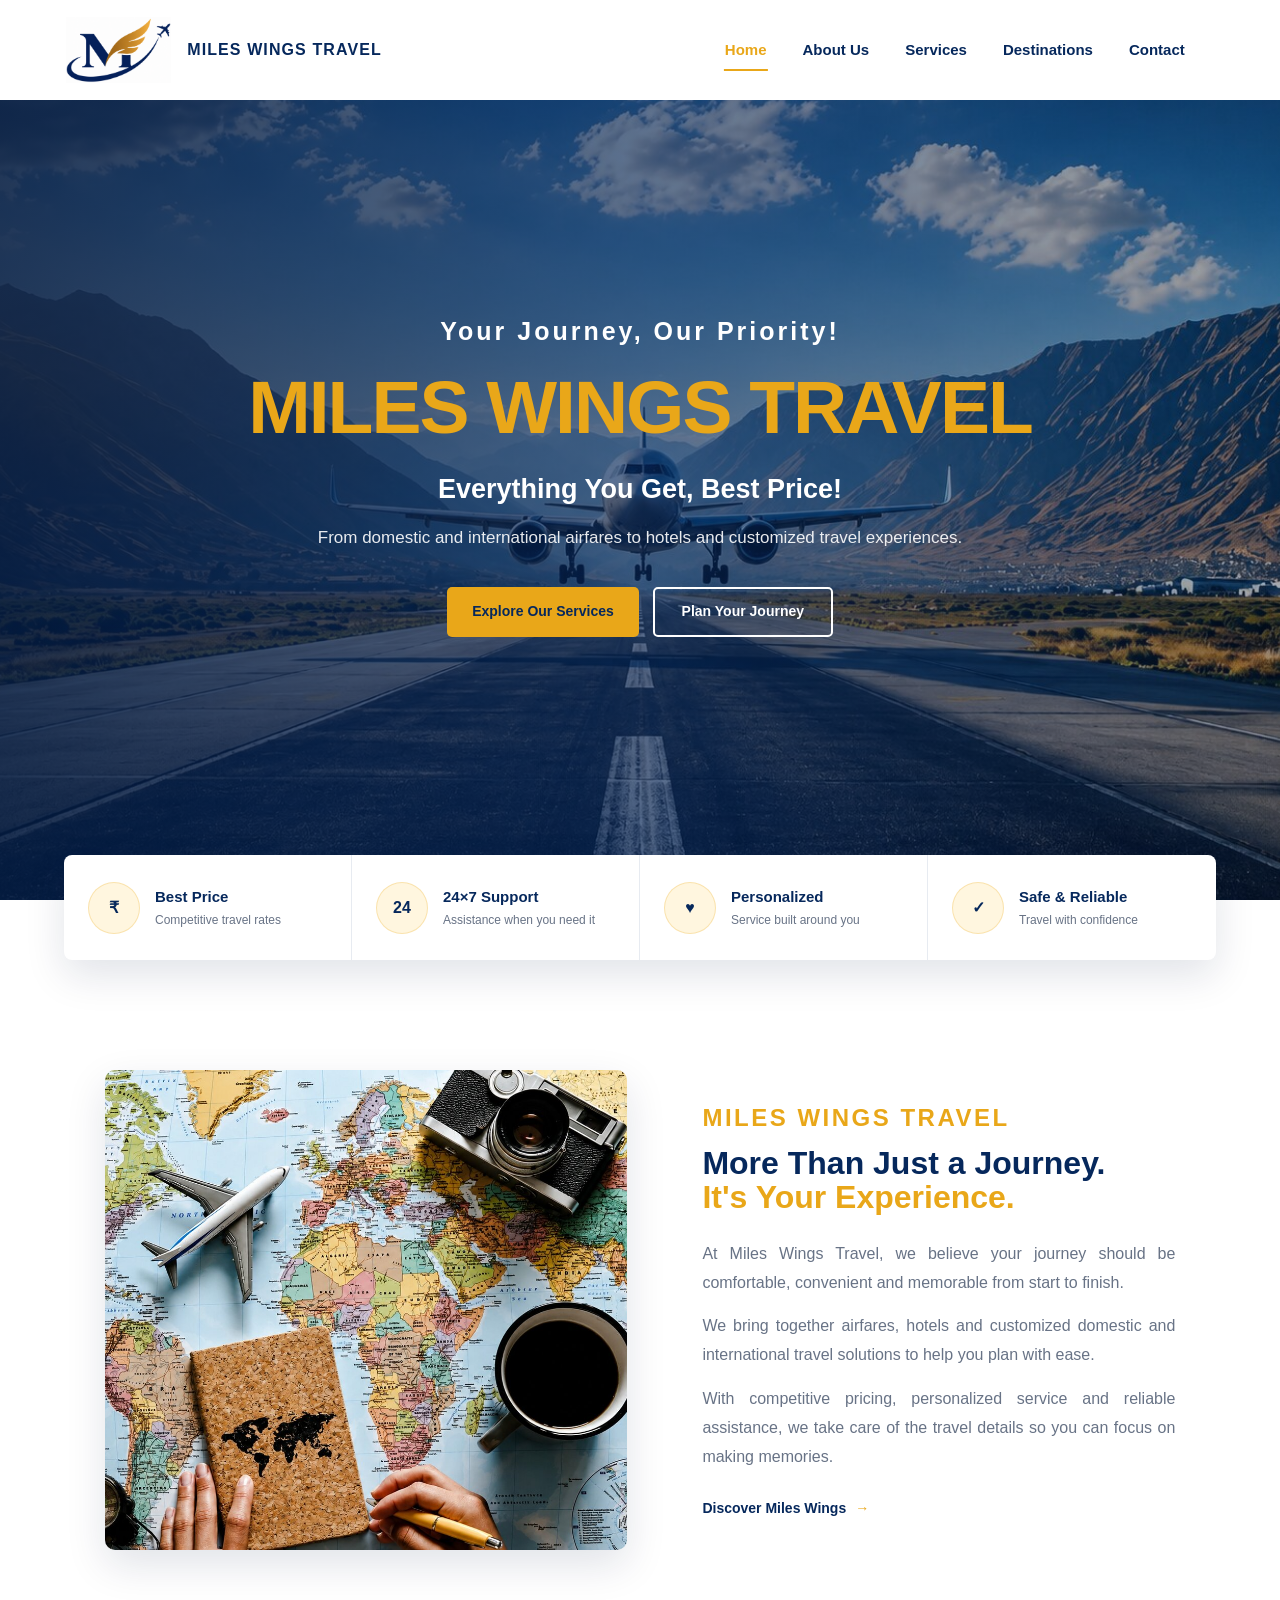
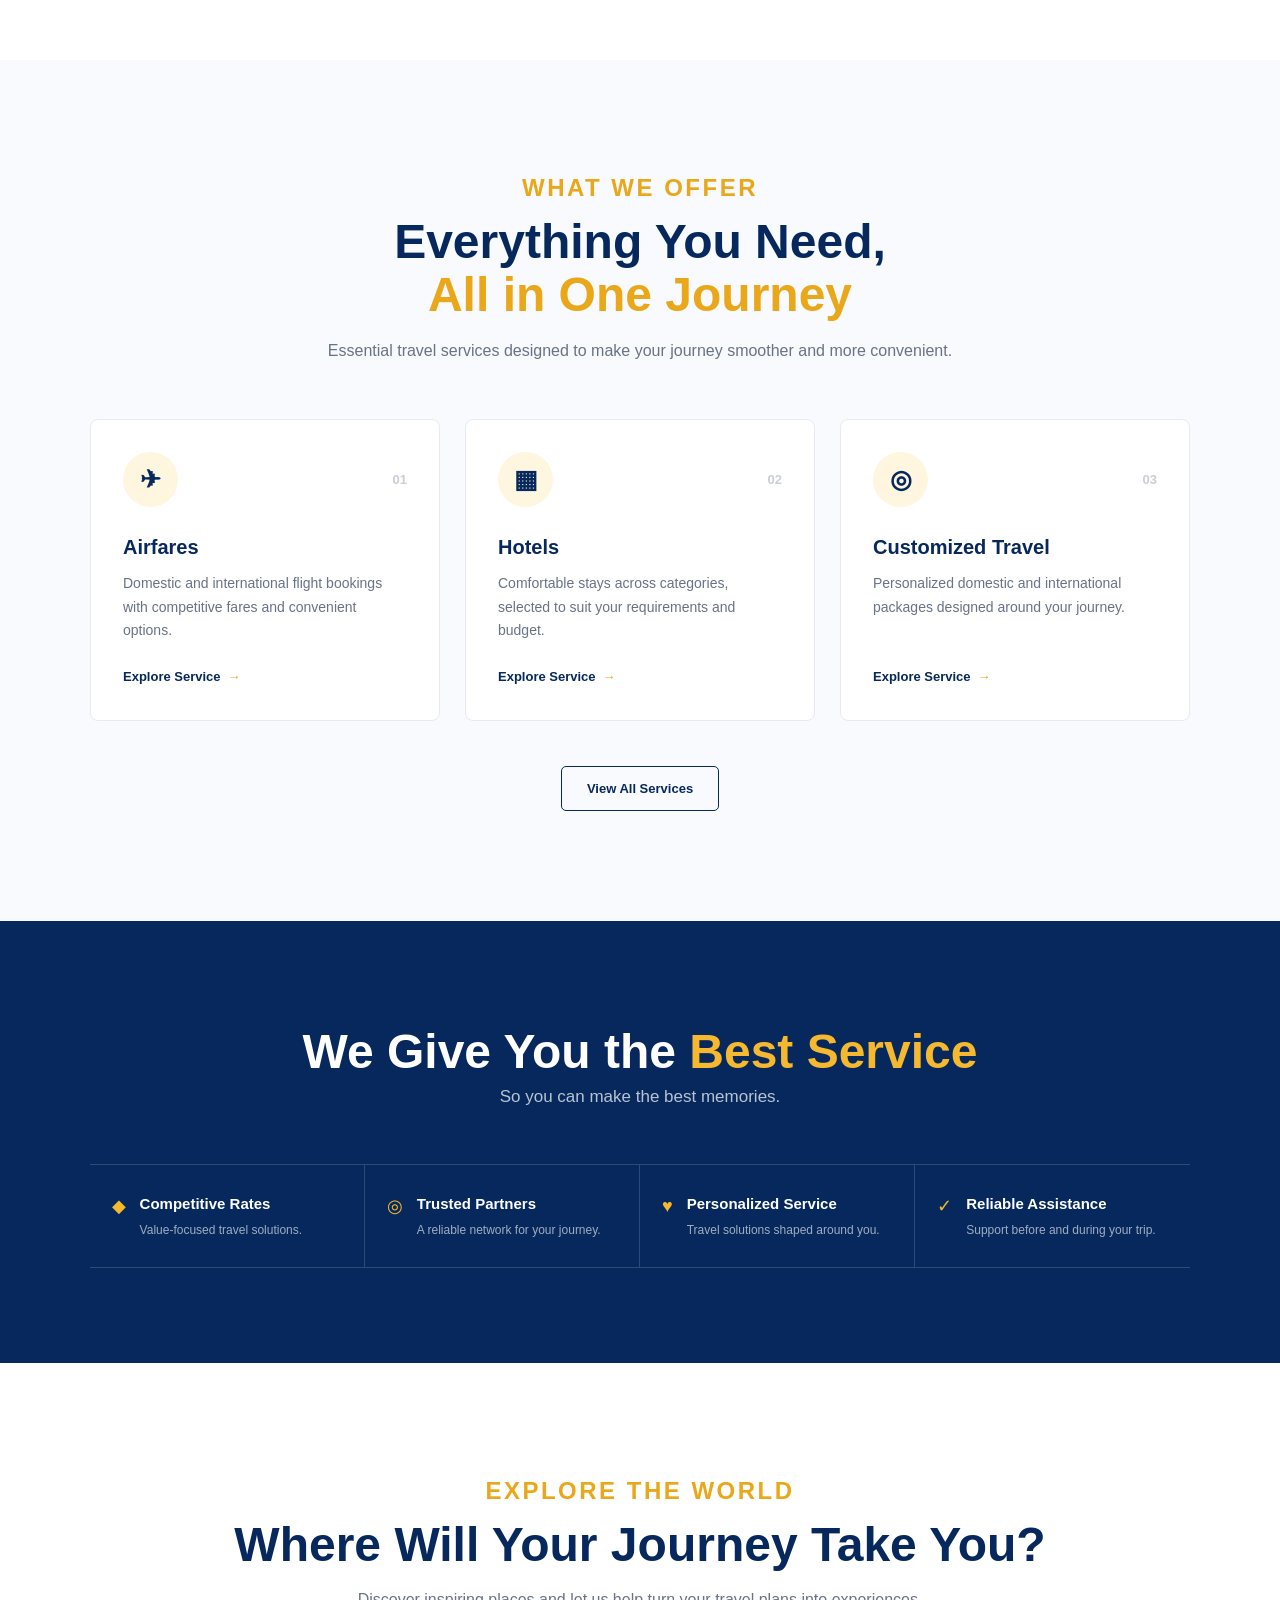
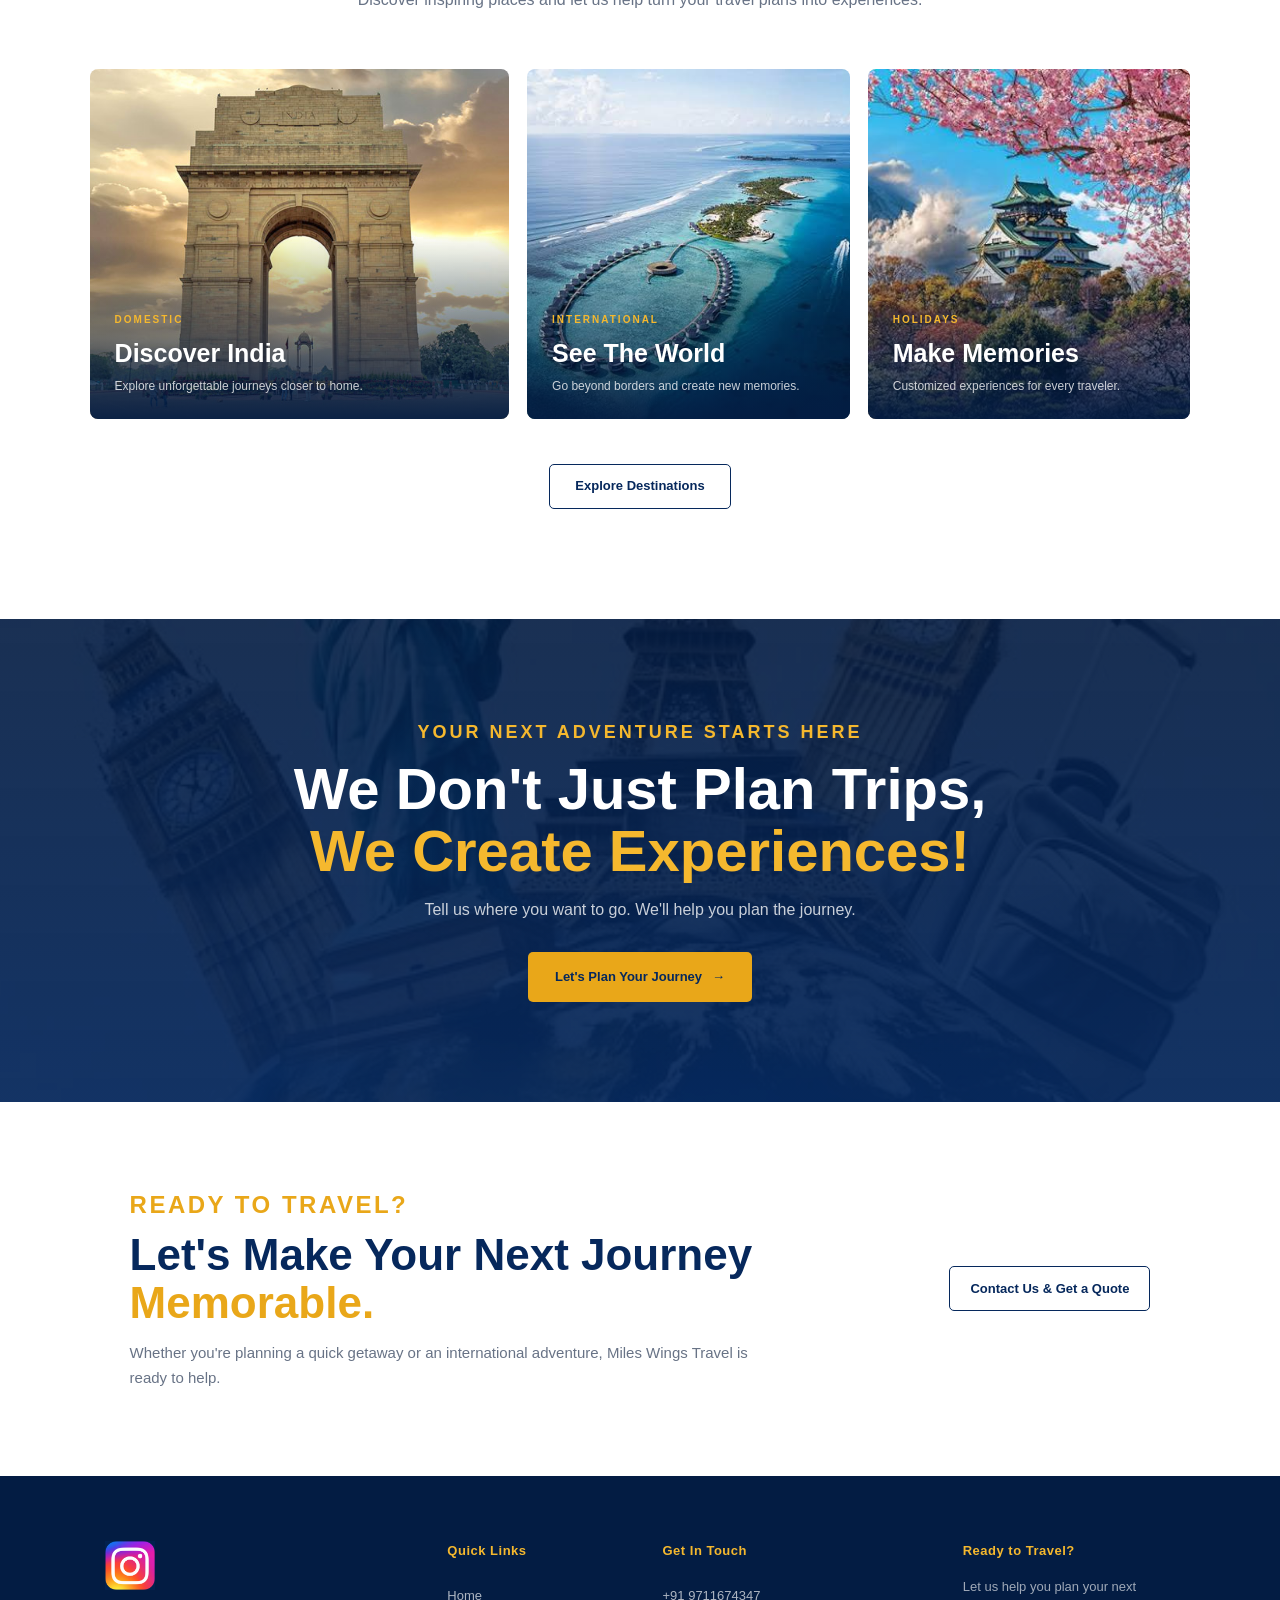
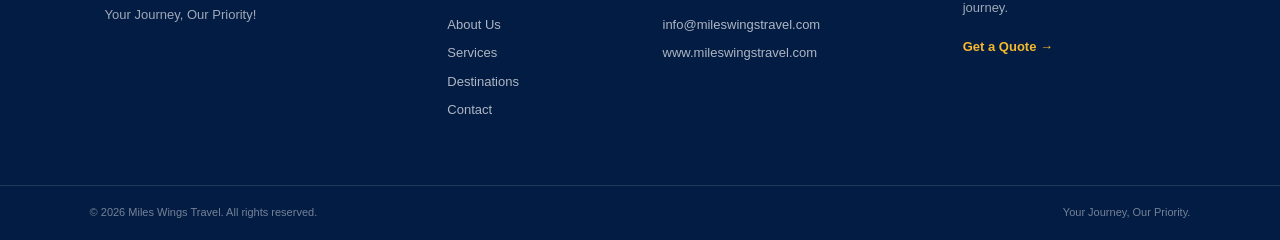
<file: index.html>
<!DOCTYPE html>
<html lang="en">
<head>
    <meta charset="UTF-8">
    <meta name="viewport" content="width=device-width, initial-scale=1.0">

    <title>Miles Wings Travel | Your Journey, Our Priority</title>
    <meta name="description" content="Miles Wings Travel - domestic and international airfares, hotels and customized travel experiences.">

    <link rel="stylesheet" href="style.css">
</head>
<body>

    <!-- ========================================
         HEADER / NAVBAR
    ========================================= -->
    <header class="site-header" id="siteHeader">

        <div class="header-container">

            <a
                href="index.html"
                class="brand-logo"
                aria-label="Miles Wings Travel Home"
            >
            <img src="logo.png" alt="Miles Wings Travel">
                <span class="brand-name">MILES WINGS TRAVEL</span>
            </a>

            <nav class="main-navigation" id="mainNavigation" aria-label="Main navigation">
                <ul>
                    <li>
                        <a href="index.html" class="active">Home</a>
                    </li>

                    <li>
                        <a href="about.html">About Us</a>
                    </li>

                    <li>
                        <a href="services.html">Services</a>
                    </li>

                    <li>
                        <a href="destinations.html">Destinations</a>
                    </li>

                    <li>
                        <a href="contact.html">Contact</a>
                    </li>
                </ul>
            </nav>

            <button
                class="mobile-menu"
                id="mobileMenu"
                aria-label="Open navigation"
                aria-expanded="false"
                type="button"
            >
                <span></span>
                <span></span>
                <span></span>
            </button>

        </div>

    </header>


    <main>

        <!-- ========================================
             HERO
        ========================================= -->
        <section class="hero" id="home">

            <div class="hero-overlay"></div>

            <div class="hero-content">

                <span class="hero-eyebrow">
                    Your Journey, Our Priority!
                </span>

                <h1>
                    MILES WINGS TRAVEL
                </h1>

                <p class="hero-subtitle">
                    Everything You Get, Best Price!
                </p>

                <p class="hero-description">
                    From domestic and international airfares to hotels and customized travel experiences.
                </p>

                <div class="hero-buttons">

                    <a href="services.html" class="hero-btn primary-btn">
                        Explore Our Services
                    </a>

                    <a href="contact.html" class="hero-btn secondary-btn">
                        Plan Your Journey
                    </a>

                </div>

            </div>

            <a href="#trust" class="scroll-indicator" aria-label="Scroll to explore">
                <span></span>
                Explore
            </a>

        </section>


        <!-- ========================================
             TRUST / VALUE STRIP
        ========================================= -->
        <section class="trust-strip" id="trust">

            <div class="trust-item">

                <div class="trust-icon">
                    <span>₹</span>
                </div>

                <div>
                    <h3>Best Price</h3>
                    <p>Competitive travel rates</p>
                </div>

            </div>


            <div class="trust-item">

                <div class="trust-icon">
                    <span>24</span>
                </div>

                <div>
                    <h3>24×7 Support</h3>
                    <p>Assistance when you need it</p>
                </div>

            </div>


            <div class="trust-item">

                <div class="trust-icon">
                    <span>♥</span>
                </div>

                <div>
                    <h3>Personalized</h3>
                    <p>Service built around you</p>
                </div>

            </div>


            <div class="trust-item">

                <div class="trust-icon">
                    <span>✓</span>
                </div>

                <div>
                    <h3>Safe & Reliable</h3>
                    <p>Travel with confidence</p>
                </div>

            </div>

        </section>


        <!-- ========================================
             INTRODUCTION
        ========================================= -->
        <section class="intro-section section-padding">

            <div class="intro-image">

                <img
                    src="travel-about.jpg"
                    alt="Airplane flying above the clouds"
                    loading="lazy"
                >

            </div>


            <div class="intro-content">

                <span class="section-eyebrow">
                    MILES WINGS TRAVEL
                </span>

                <h2>
                    More Than Just a Journey.
                    <span>It's Your Experience.</span>
                </h2>

                <p>
                    At Miles Wings Travel, we believe your journey should
                    be comfortable, convenient and memorable from start to finish.
                </p>

                <p>
                    We bring together airfares, hotels and customized domestic
                    and international travel solutions to help you plan with ease.
                </p>

                <p>
                    With competitive pricing, personalized service and reliable
                    assistance, we take care of the travel details so you can
                    focus on making memories.
                </p>

                <a href="about.html" class="text-link">
                    Discover Miles Wings
                    <span>→</span>
                </a>

            </div>

        </section>


        <!-- ========================================
             CORE SERVICES PREVIEW
        ========================================= -->
        <section class="services-preview section-padding">

            <div class="section-heading">

                <span class="section-eyebrow">
                    WHAT WE OFFER
                </span>

                <h2>
                    Everything You Need,
                    <span>All in One Journey</span>
                </h2>

                <p>
                    Essential travel services designed to make
                    your journey smoother and more convenient.
                </p>

            </div>


            <div class="service-preview-grid">

                <article class="service-preview-card">

                    <div class="service-card-top">
                        <div class="service-icon">✈</div>
                        <span class="card-number">01</span>
                    </div>

                    <h3>Airfares</h3>

                    <p>
                        Domestic and international flight bookings
                        with competitive fares and convenient options.
                    </p>

                    <a href="services.html" class="card-link">
                        Explore Service <span>→</span>
                    </a>

                </article>


                <article class="service-preview-card">

                    <div class="service-card-top">
                        <div class="service-icon">▦</div>
                        <span class="card-number">02</span>
                    </div>

                    <h3>Hotels</h3>

                    <p>
                        Comfortable stays across categories,
                        selected to suit your requirements and budget.
                    </p>

                    <a href="services.html" class="card-link">
                        Explore Service <span>→</span>
                    </a>

                </article>


                <article class="service-preview-card">

                    <div class="service-card-top">
                        <div class="service-icon">◎</div>
                        <span class="card-number">03</span>
                    </div>

                    <h3>Customized Travel</h3>

                    <p>
                        Personalized domestic and international
                        packages designed around your journey.
                    </p>

                    <a href="services.html" class="card-link">
                        Explore Service <span>→</span>
                    </a>

                </article>

            </div>


            <div class="center-button">
                <a href="services.html" class="outline-button">
                    View All Services
                </a>
            </div>

        </section>


        <!-- ========================================
             SERVICE PROMISE
        ========================================= -->
        <section class="promise-section">

            <div class="promise-inner">

                <div class="promise-heading">

                    <h2>
                        We Give You the
                        <strong>Best Service</strong>
                    </h2>

                    <p>
                        So you can make the best memories.
                    </p>

                </div>


                <div class="promise-grid">

                    <div class="promise-item">
                        <span class="promise-icon">◆</span>
                        <div>
                            <h3>Competitive Rates</h3>
                            <p>Value-focused travel solutions.</p>
                        </div>
                    </div>

                    <div class="promise-item">
                        <span class="promise-icon">◎</span>
                        <div>
                            <h3>Trusted Partners</h3>
                            <p>A reliable network for your journey.</p>
                        </div>
                    </div>

                    <div class="promise-item">
                        <span class="promise-icon">♥</span>
                        <div>
                            <h3>Personalized Service</h3>
                            <p>Travel solutions shaped around you.</p>
                        </div>
                    </div>

                    <div class="promise-item">
                        <span class="promise-icon">✓</span>
                        <div>
                            <h3>Reliable Assistance</h3>
                            <p>Support before and during your trip.</p>
                        </div>
                    </div>

                </div>

            </div>

        </section>


        <!-- ========================================
             DESTINATIONS PREVIEW
        ========================================= -->
        <section class="destinations-preview section-padding">

            <div class="section-heading">

                <span class="section-eyebrow">
                    EXPLORE THE WORLD
                </span>

                <h2>
                    Where Will Your
                    Journey Take You?
                </h2>

                <p>
                    Discover inspiring places and let us help
                    turn your travel plans into experiences.
                </p>

            </div>


            <div class="destination-preview-grid">

                <a href="destinations.html" class="destination-card destination-large">

                    <img
                        src="destination-india.jpg"
                        alt="Travel destination"
                        loading="lazy"
                    >

                    <div class="destination-overlay">
                        <span>DOMESTIC</span>
                        <h3>Discover India</h3>
                        <p>Explore unforgettable journeys closer to home.</p>
                    </div>

                </a>


                <a href="destinations.html" class="destination-card">

                    <img
                        src="destination-international.jpg"
                        alt="International travel destination"
                        loading="lazy"
                    >

                    <div class="destination-overlay">
                        <span>INTERNATIONAL</span>
                        <h3>See The World</h3>
                        <p>Go beyond borders and create new memories.</p>
                    </div>

                </a>


                <a href="destinations.html" class="destination-card">

                    <img
                        src="destination-holiday.jpg"
                        alt="Holiday destination"
                        loading="lazy"
                    >

                    <div class="destination-overlay">
                        <span>HOLIDAYS</span>
                        <h3>Make Memories</h3>
                        <p>Customized experiences for every traveler.</p>
                    </div>

                </a>

            </div>


            <div class="center-button">
                <a href="destinations.html" class="outline-button">
                    Explore Destinations
                </a>
            </div>

        </section>


        <!-- ========================================
             BRAND CTA
        ========================================= -->
        <section class="brand-cta">

            <div class="brand-cta-content">

                <span class="cta-eyebrow">
                    YOUR NEXT ADVENTURE STARTS HERE
                </span>

                <h2>
                    We Don't Just Plan Trips,
                    <strong>We Create Experiences!</strong>
                </h2>

                <p>
                    Tell us where you want to go.
                    We'll help you plan the journey.
                </p>

                <a href="contact.html" class="gold-button">
                    Let's Plan Your Journey
                    <span>→</span>
                </a>

            </div>

        </section>


        <!-- ========================================
             FINAL CONTACT PROMPT
        ========================================= -->
        <section class="final-cta">

            <div>
                <span class="section-eyebrow">READY TO TRAVEL?</span>

                <h2>
                    Let's Make Your Next Journey
                    <span>Memorable.</span>
                </h2>

                <p>
                    Whether you're planning a quick getaway or
                    an international adventure, Miles Wings Travel
                    is ready to help.
                </p>
            </div>

            <div class="final-cta-buttons">

                <a href="contact.html" class="secondary-small-button">
                    Contact Us & Get a Quote
                </a>

            </div>

        </section>

    </main>


    <!-- ========================================
         FOOTER
    ========================================= -->
    <footer class="site-footer">

        <div class="footer-container">

            <div class="footer-brand">

                <a href="https://www.instagram.com/mileswingstravel?utm_source=ig_web_button_share_sheet&igsi=ZDNlZDc0MzIxNw==">
                    <img src="instalogo.png" alt="Miles Wings Travel">
                </a>

                <p>
                    Your Journey, Our Priority!
                </p>

            </div>


            <div class="footer-links">

                <h3>Quick Links</h3>

                <a href="index.html">Home</a>
                <a href="about.html">About Us</a>
                <a href="services.html">Services</a>
                <a href="destinations.html">Destinations</a>
                <a href="contact.html">Contact</a>

            </div>


            <div class="footer-contact">

                <h3>Get In Touch</h3>

                <a href="tel:+919711674347">
                    +91 9711674347
                </a>

                <a href="mailto:info@mileswingstravel.com">
                    info@mileswingstravel.com
                </a>

                <span>
                    www.mileswingstravel.com
                </span>

            </div>


            <div class="footer-cta">

                <h3>Ready to Travel?</h3>

                <p>
                    Let us help you plan your next journey.
                </p>

                <a href="contact.html">
                    Get a Quote →
                </a>

            </div>

        </div>


        <div class="footer-bottom">

            <p>
                © <span id="currentYear"></span> Miles Wings Travel.
                All rights reserved.
            </p>

            <p>
                Your Journey, Our Priority.
            </p>

        </div>

    </footer>


    <script src="script.js"></script>

</body>
</html>
</file>
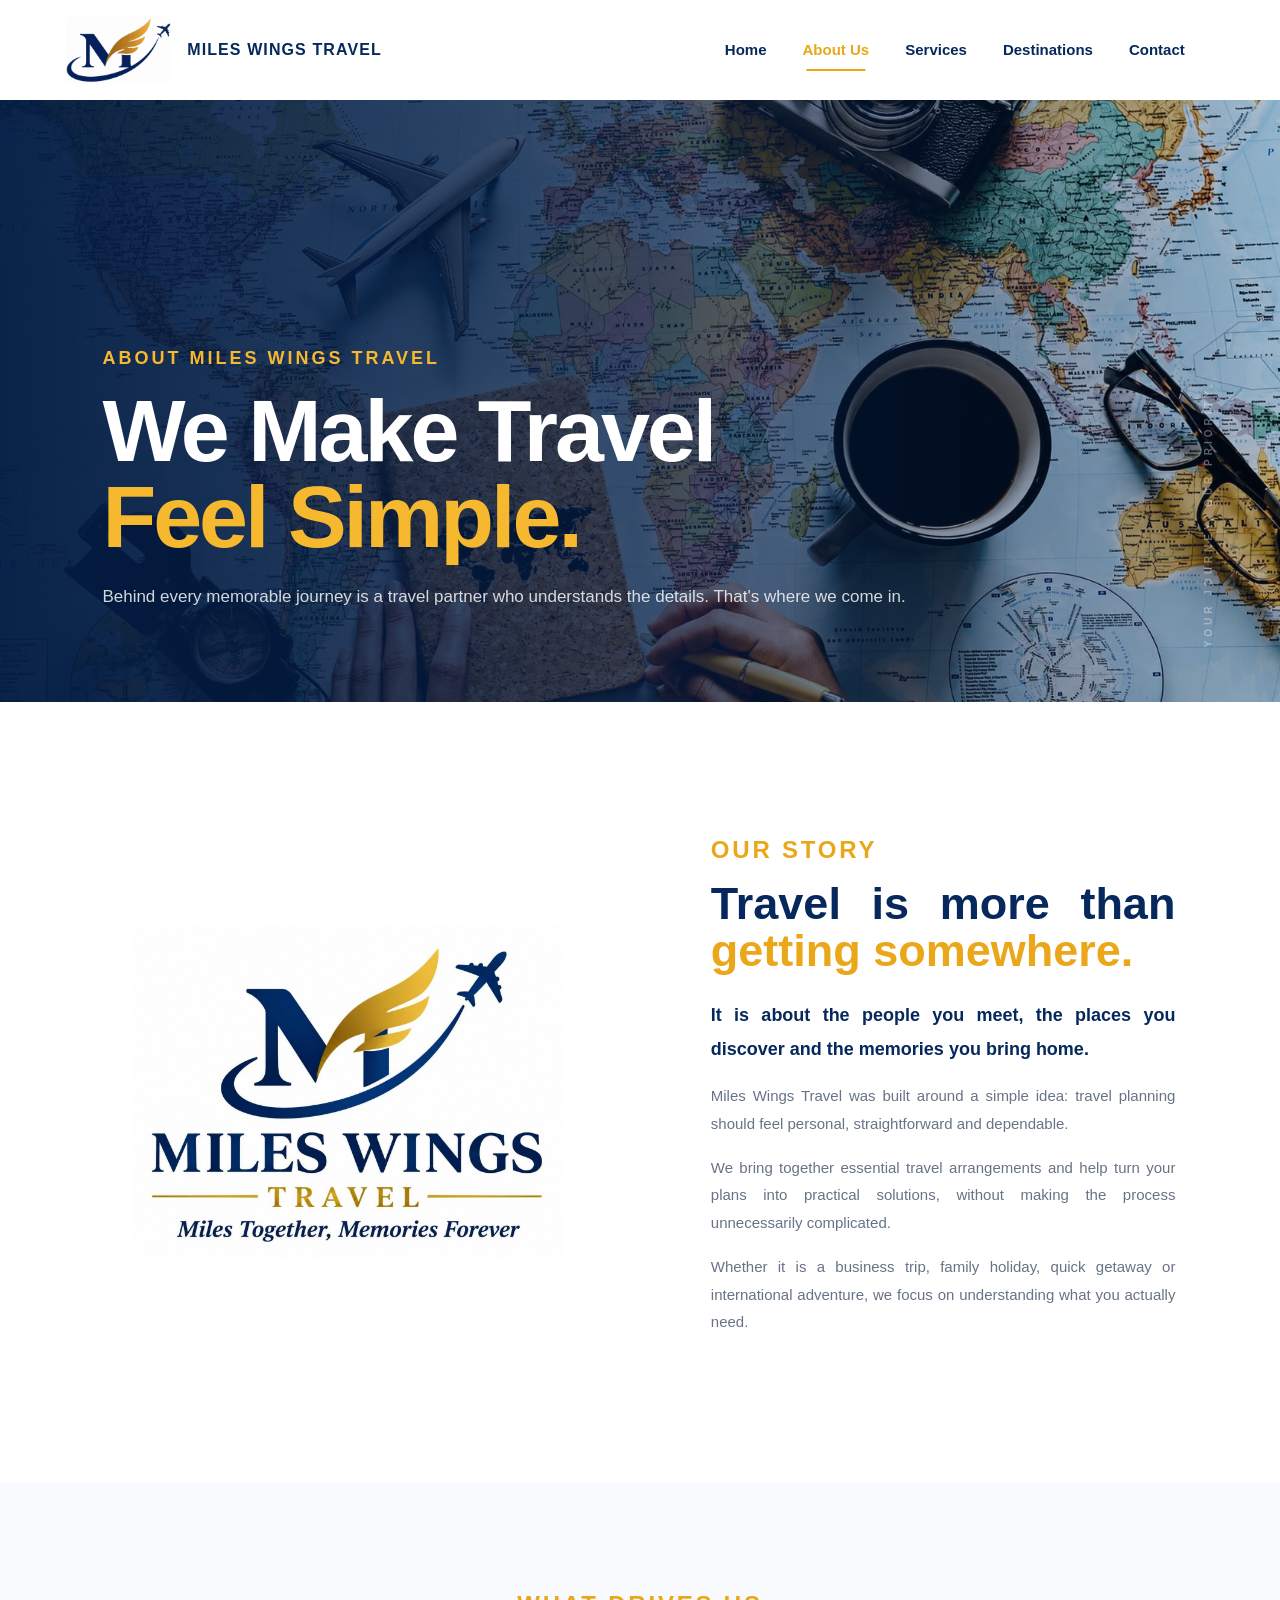
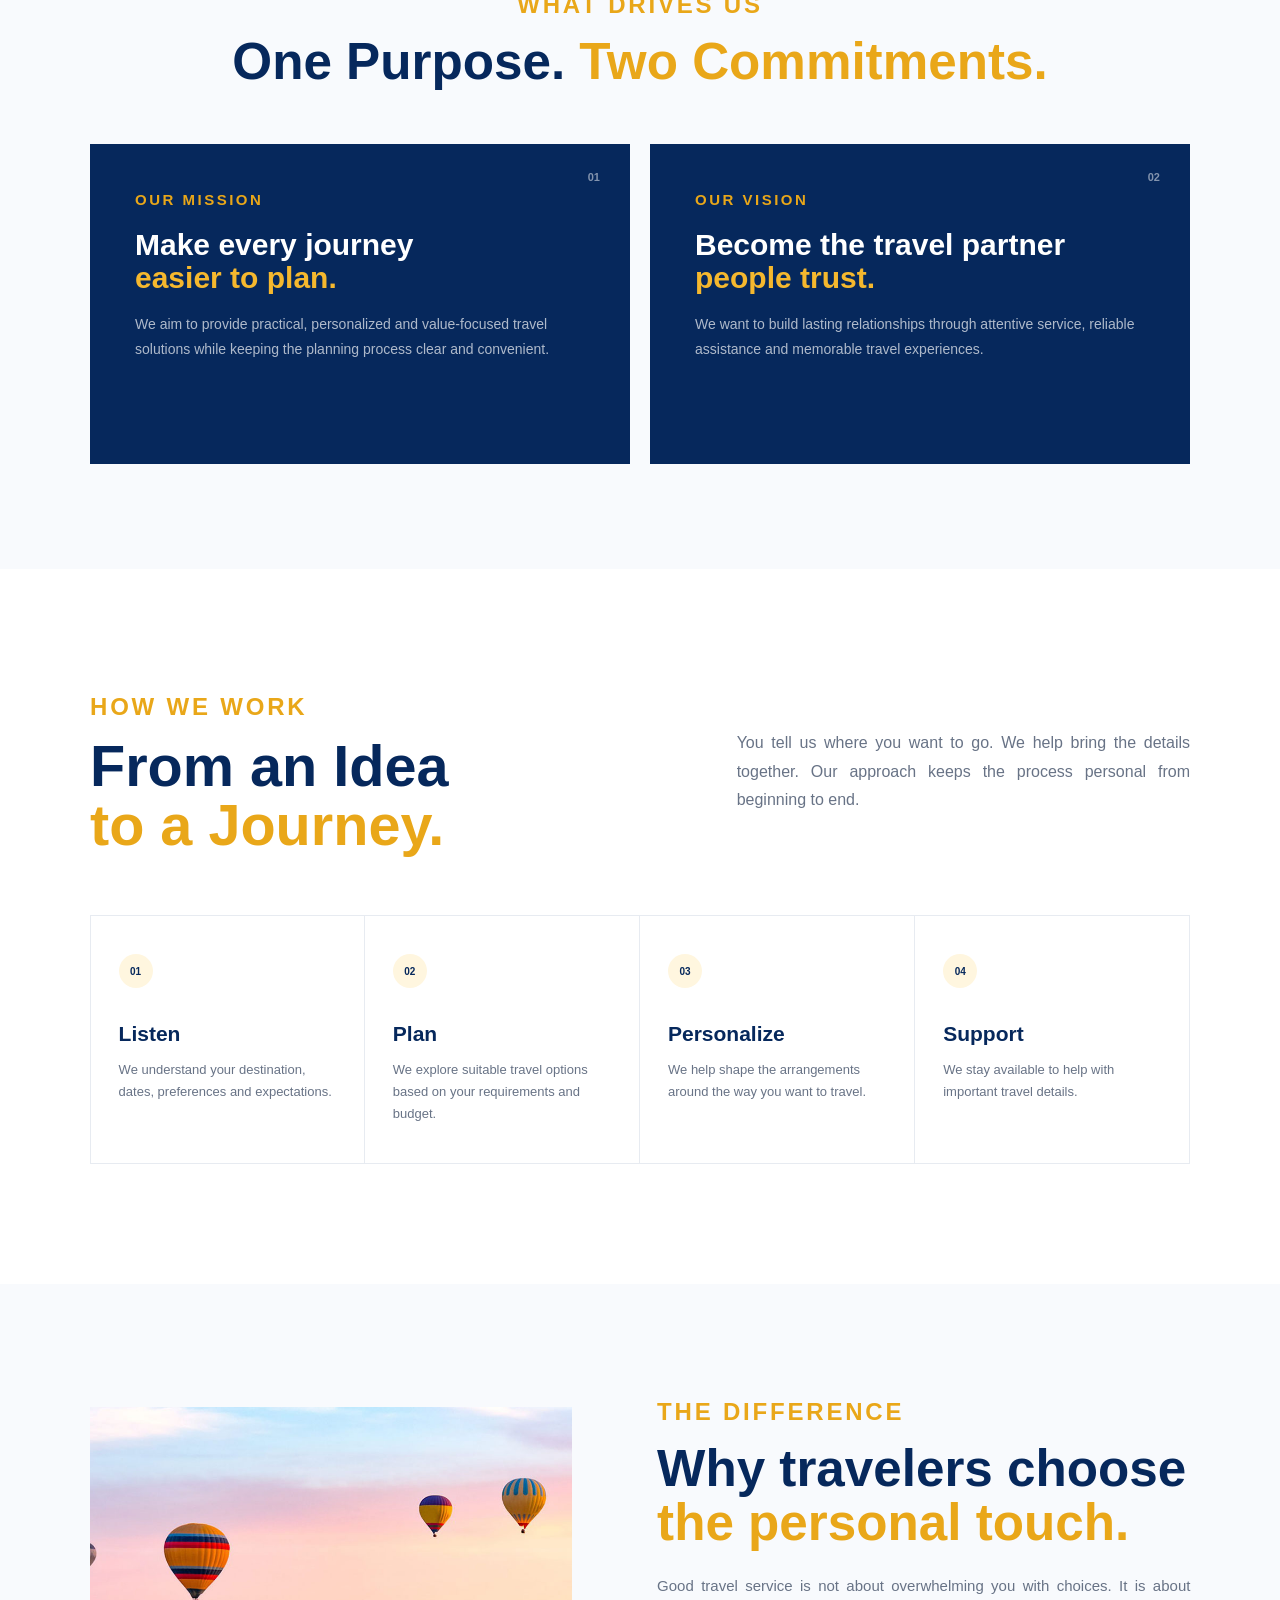
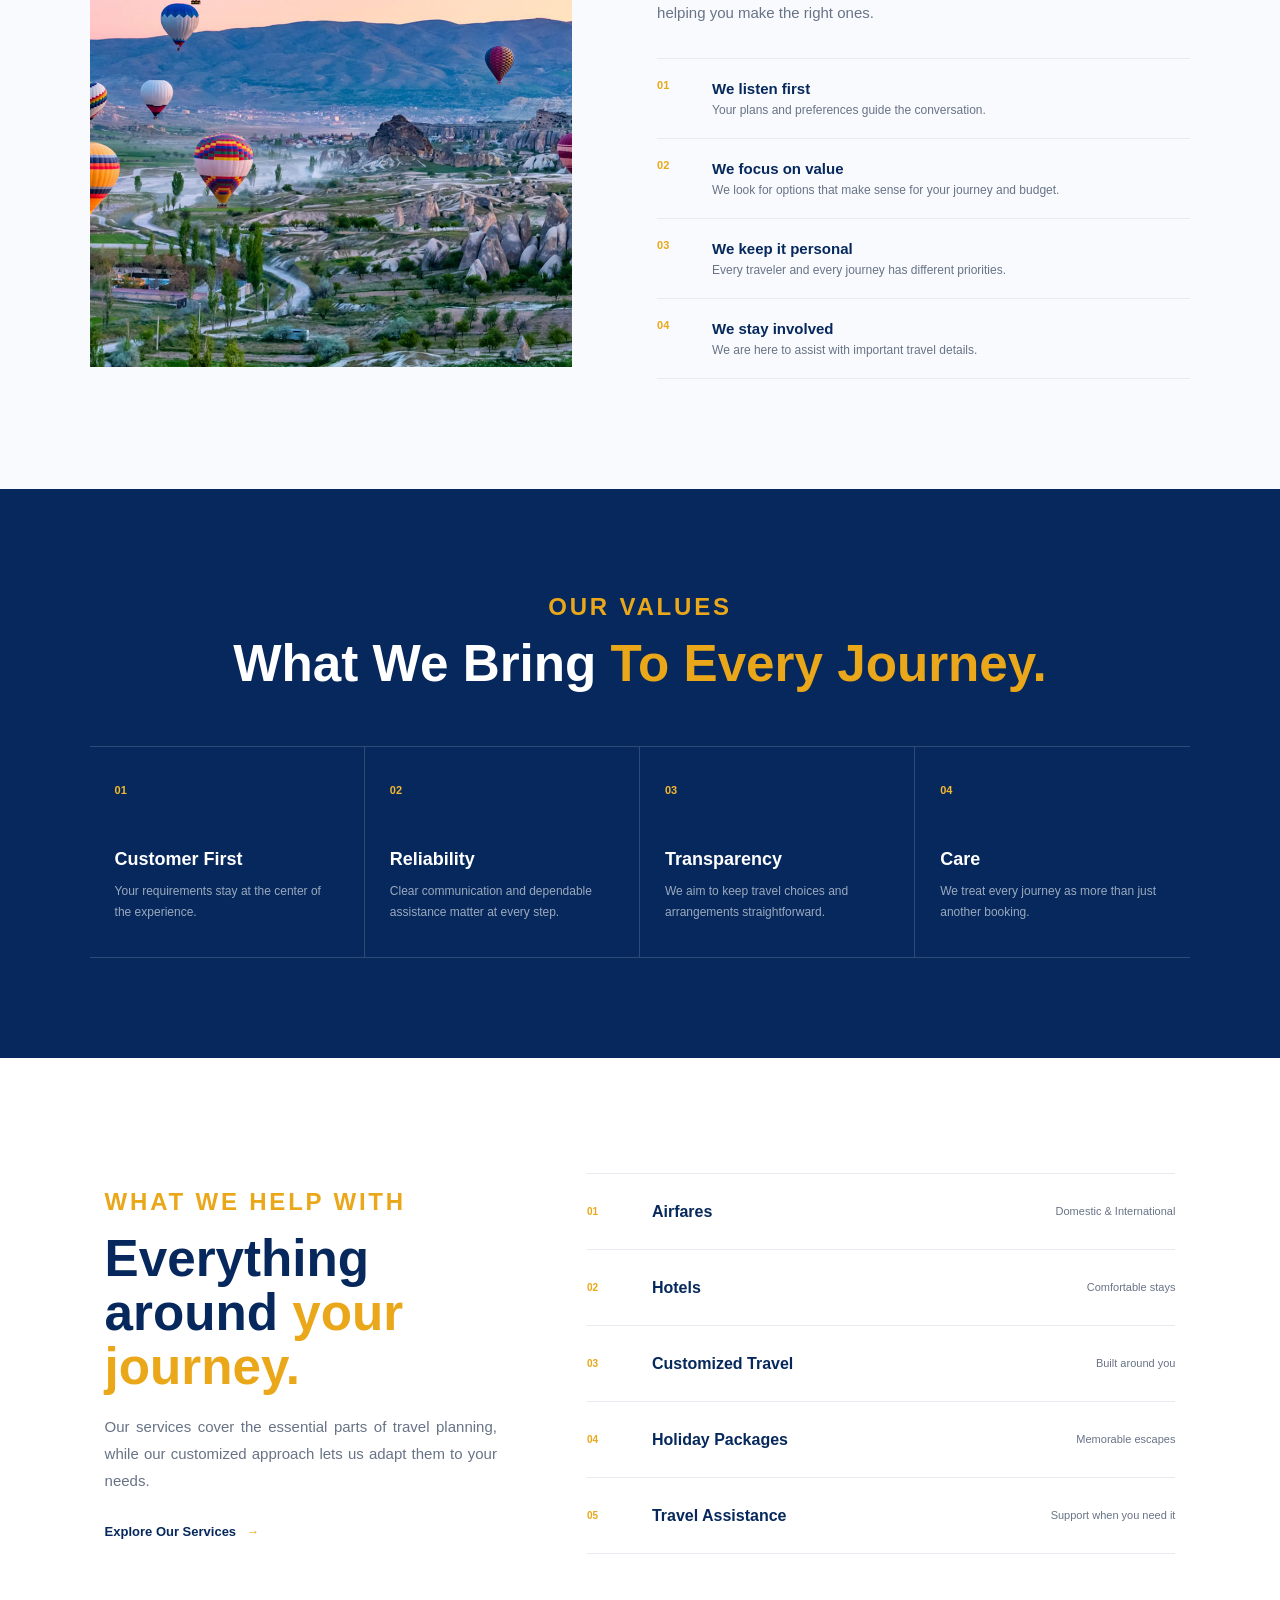
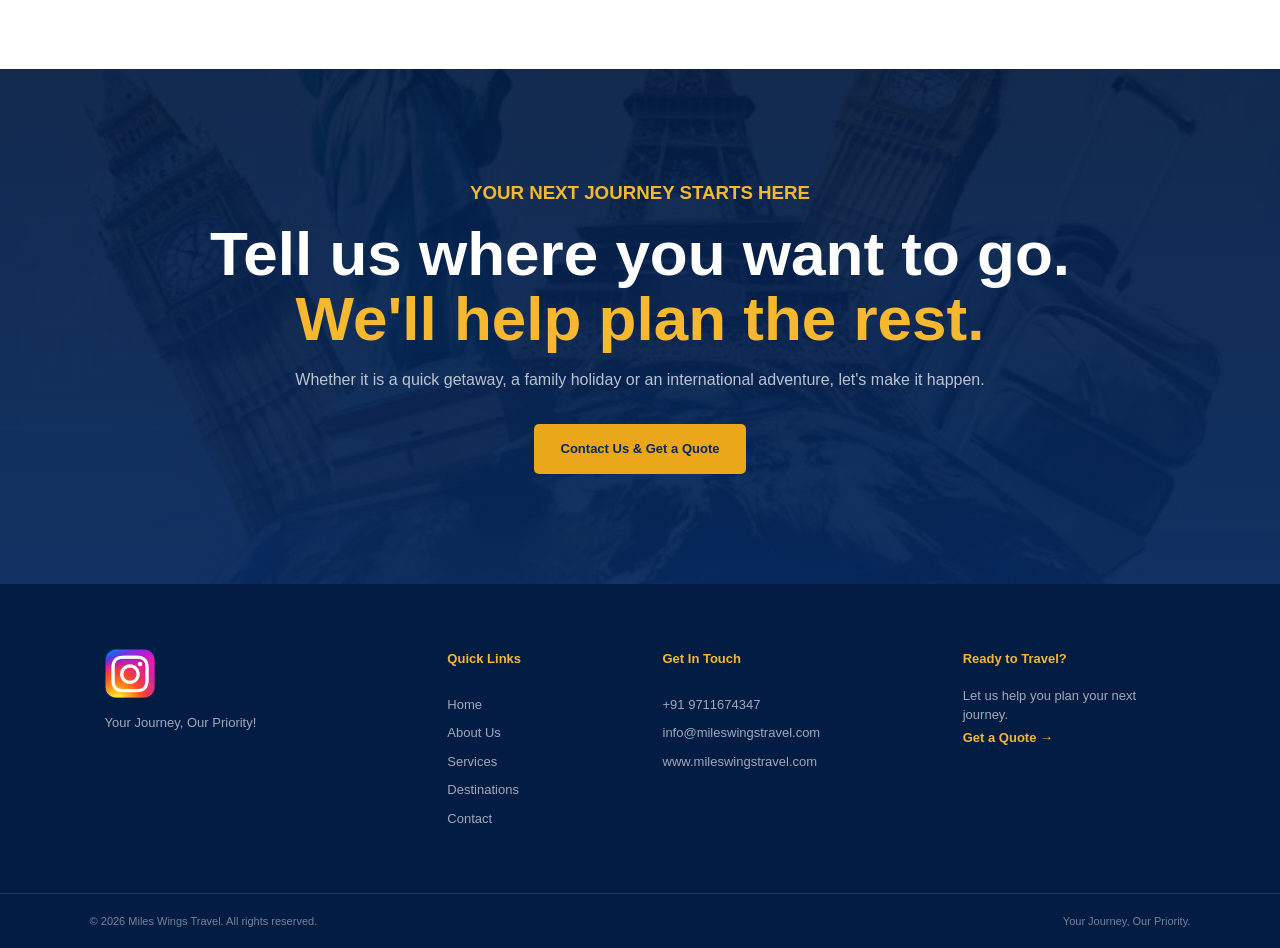
<file: about.html>
<!DOCTYPE html>
<html lang="en">
<head>
    <meta charset="UTF-8">
    <meta name="viewport" content="width=device-width, initial-scale=1.0">

    <title>About Us | Miles Wings Travel</title>

    <meta
        name="description"
        content="Discover the story, values and approach behind Miles Wings Travel."
    >

    <link rel="stylesheet" href="about.css">
</head>

<body>

<!-- =====================================================
     HEADER
===================================================== -->

<header class="site-header" id="siteHeader">

    <div class="header-container">

        <a
            href="index.html"
            class="brand-logo"
            aria-label="Miles Wings Travel Home"
        >
            <img src="logo.png" alt="Miles Wings Travel">
                <span class="brand-name">MILES WINGS TRAVEL</span>
        </a>


        <nav
            class="main-navigation"
            id="mainNavigation"
            aria-label="Main navigation"
        >

            <ul>

                <li>
                    <a href="index.html">
                        Home
                    </a>
                </li>

                <li>
                    <a href="about.html" class="active">
                        About Us
                    </a>
                </li>

                <li>
                    <a href="services.html">
                        Services
                    </a>
                </li>

                <li>
                    <a href="destinations.html">
                        Destinations
                    </a>
                </li>

                <li>
                    <a href="contact.html">
                        Contact
                    </a>
                </li>

            </ul>

        </nav>


        <button
            class="mobile-menu"
            id="mobileMenu"
            type="button"
            aria-label="Open navigation"
            aria-expanded="false"
        >
            <span></span>
            <span></span>
            <span></span>
        </button>

    </div>

</header>


<main>


<!-- =====================================================
     ABOUT HERO
===================================================== -->

<section class="about-hero">

    <div class="hero-image"></div>


    <div class="hero-content">

        <span class="hero-label">
            ABOUT MILES WINGS TRAVEL
        </span>

        <h1>
            We Make Travel
            <em>Feel Simple.</em>
        </h1>

        <p>
            Behind every memorable journey is a travel partner
            who understands the details. That's where we come in.
        </p>

    </div>


    <div class="hero-side">
        YOUR JOURNEY, OUR PRIORITY.
    </div>

</section>



<!-- =====================================================
     OUR STORY
===================================================== -->

<section class="story-section">

    <div class="story-image">

        <img
            src="complogo.jpeg"
            alt="Airplane travelling above the clouds"
            loading="lazy"
        >

    </div>


    <div class="story-content">

        <span class="section-label">
            OUR STORY
        </span>

        <h2>
            Travel is more than
            <span>getting somewhere.</span>
        </h2>


        <p class="story-lead">
            It is about the people you meet,
            the places you discover and the
            memories you bring home.
        </p>


        <p>
            Miles Wings Travel was built around
            a simple idea: travel planning should
            feel personal, straightforward and
            dependable.
        </p>


        <p>
            We bring together essential travel
            arrangements and help turn your plans
            into practical solutions, without making
            the process unnecessarily complicated.
        </p>


        <p>
            Whether it is a business trip, family
            holiday, quick getaway or international
            adventure, we focus on understanding
            what you actually need.
        </p>

    </div>

</section>



<!-- =====================================================
     MISSION / VISION
===================================================== -->

<section class="mission-section">

    <div class="section-head">

        <span class="section-label">
            WHAT DRIVES US
        </span>

        <h2>
            One Purpose.
            <span>Two Commitments.</span>
        </h2>

    </div>


    <div class="mission-grid">


        <article class="mission-card dark">

            <b>
                01
            </b>

            <small>
                OUR MISSION
            </small>

            <h3>
                Make every journey
                <strong>
                    easier to plan.
                </strong>
            </h3>

            <p>
                We aim to provide practical,
                personalized and value-focused
                travel solutions while keeping
                the planning process clear and
                convenient.
            </p>

        </article>



        <article class="mission-card dark">

            <b>
                02
            </b>

            <small>
                OUR VISION
            </small>

            <h3>
                Become the travel partner
                <strong>
                    people trust.
                </strong>
            </h3>

            <p>
                We want to build lasting relationships
                through attentive service, reliable
                assistance and memorable travel
                experiences.
            </p>

        </article>

    </div>

</section>



<!-- =====================================================
     HOW WE WORK
===================================================== -->

<section class="process-section">

    <div class="process-head">

        <div>

            <span class="section-label">
                HOW WE WORK
            </span>

            <h2>
                From an Idea
                <span>to a Journey.</span>
            </h2>

        </div>


        <p>
            You tell us where you want to go.
            We help bring the details together.
            Our approach keeps the process personal
            from beginning to end.
        </p>

    </div>



    <div class="steps">


        <div class="process-step">

            <i>
                01
            </i>

            <h3>
                Listen
            </h3>

            <p>
                We understand your destination,
                dates, preferences and expectations.
            </p>

        </div>



        <div class="process-step">

            <i>
                02
            </i>

            <h3>
                Plan
            </h3>

            <p>
                We explore suitable travel options
                based on your requirements and budget.
            </p>

        </div>



        <div class="process-step">

            <i>
                03
            </i>

            <h3>
                Personalize
            </h3>

            <p>
                We help shape the arrangements
                around the way you want to travel.
            </p>

        </div>



        <div class="process-step">

            <i>
                04
            </i>

            <h3>
                Support
            </h3>

            <p>
                We stay available to help with
                important travel details.
            </p>

        </div>

    </div>

</section>



<!-- =====================================================
     THE DIFFERENCE
===================================================== -->

<section class="difference-section">


    <div class="difference-image">

        <img
            src="diffabout.jpg"
            alt="Travel experience"
            loading="lazy"
        >

    </div>



    <div class="difference-content">

        <span class="section-label">
            THE DIFFERENCE
        </span>


        <h2>
            Why travelers choose
            <span>the personal touch.</span>
        </h2>


        <p>
            Good travel service is not about
            overwhelming you with choices.
            It is about helping you make the
            right ones.
        </p>


        <div class="difference-list">


            <div class="difference-item">

                <b>
                    01
                </b>

                <span>

                    <strong>
                        We listen first
                    </strong>

                    Your plans and preferences
                    guide the conversation.

                </span>

            </div>



            <div class="difference-item">

                <b>
                    02
                </b>

                <span>

                    <strong>
                        We focus on value
                    </strong>

                    We look for options that make
                    sense for your journey and budget.

                </span>

            </div>



            <div class="difference-item">

                <b>
                    03
                </b>

                <span>

                    <strong>
                        We keep it personal
                    </strong>

                    Every traveler and every journey
                    has different priorities.

                </span>

            </div>



            <div class="difference-item">

                <b>
                    04
                </b>

                <span>

                    <strong>
                        We stay involved
                    </strong>

                    We are here to assist with
                    important travel details.

                </span>

            </div>

        </div>

    </div>

</section>



<!-- =====================================================
     VALUES
===================================================== -->

<section class="values-section">

    <div class="section-head">

        <span class="section-label">
            OUR VALUES
        </span>

        <h2>
            What We Bring
            <span>To Every Journey.</span>
        </h2>

    </div>


    <div class="value-grid">


        <div class="value-item">

            <b>
                01
            </b>

            <h3>
                Customer First
            </h3>

            <p>
                Your requirements stay at the
                center of the experience.
            </p>

        </div>



        <div class="value-item">

            <b>
                02
            </b>

            <h3>
                Reliability
            </h3>

            <p>
                Clear communication and dependable
                assistance matter at every step.
            </p>

        </div>



        <div class="value-item">

            <b>
                03
            </b>

            <h3>
                Transparency
            </h3>

            <p>
                We aim to keep travel choices and
                arrangements straightforward.
            </p>

        </div>



        <div class="value-item">

            <b>
                04
            </b>

            <h3>
                Care
            </h3>

            <p>
                We treat every journey as more
                than just another booking.
            </p>

        </div>

    </div>

</section>



<!-- =====================================================
     SERVICES SNAPSHOT
===================================================== -->

<section class="services-snapshot">


    <div class="snapshot-content">

        <span class="section-label">
            WHAT WE HELP WITH
        </span>


        <h2>
            Everything around
            <span>your journey.</span>
        </h2>


        <p>
            Our services cover the essential parts
            of travel planning, while our customized
            approach lets us adapt them to your needs.
        </p>


        <a href="services.html" class="text-button">
            Explore Our Services
            <span>
                →
            </span>
        </a>

    </div>



    <div class="service-list">


        <a href="services.html">

            <b>01</b>

            <strong>
                Airfares
            </strong>

            <small>
                Domestic & International
            </small>

        </a>



        <a href="services.html">

            <b>02</b>

            <strong>
                Hotels
            </strong>

            <small>
                Comfortable stays
            </small>

        </a>



        <a href="services.html">

            <b>03</b>

            <strong>
                Customized Travel
            </strong>

            <small>
                Built around you
            </small>

        </a>



        <a href="services.html">

            <b>04</b>

            <strong>
                Holiday Packages
            </strong>

            <small>
                Memorable escapes
            </small>

        </a>



        <a href="services.html">

            <b>05</b>

            <strong>
                Travel Assistance
            </strong>

            <small>
                Support when you need it
            </small>

        </a>

    </div>

</section>



<!-- =====================================================
     CTA
===================================================== -->

<section class="about-cta">

    <div class="cta-inner">

        <h3>
            YOUR NEXT JOURNEY STARTS HERE
        </h3>

        <h2>
            Tell us where you want to go.
            <strong>
                We'll help plan the rest.
            </strong>
        </h2>

        <p>
            Whether it is a quick getaway, a family
            holiday or an international adventure,
            let's make it happen.
        </p>


        <div class="cta-buttons">

            <a
                href="contact.html"
                class="gold-button"
            >
                Contact Us & Get a Quote
            </a>

        </div>

    </div>

</section>

</main>



<!-- =====================================================
     FOOTER
===================================================== -->

<footer class="site-footer">

    <div class="footer-container">


        <div class="footer-brand">

            <a href="https://www.instagram.com/mileswingstravel?utm_source=ig_web_button_share_sheet&igsi=ZDNlZDc0MzIxNw==">
                <img
                    src="instalogo.png"
                    alt="Miles Wings Travel"
                >
            </a>

            <p>
                Your Journey, Our Priority!
            </p>

        </div>



        <div class="footer-links">

            <h3>
                Quick Links
            </h3>

            <a href="index.html">Home</a>
            <a href="about.html">About Us</a>
            <a href="services.html">Services</a>
            <a href="destinations.html">Destinations</a>
            <a href="contact.html">Contact</a>

        </div>



        <div class="footer-contact">

            <h3>
                Get In Touch
            </h3>

            <a href="tel:+919711674347">
                +91 9711674347
            </a>

            <a href="mailto:info@mileswingstravel.com">
                info@mileswingstravel.com
            </a>

            <span>
                www.mileswingstravel.com
            </span>

        </div>



        <div class="footer-cta">

            <h3>
                Ready to Travel?
            </h3>

            <p>
                Let us help you plan your next journey.
            </p>

            <a href="contact.html">
                Get a Quote →
            </a>

        </div>

    </div>


    <div class="footer-bottom">

        <p>
            © <span id="currentYear"></span>
            Miles Wings Travel.
            All rights reserved.
        </p>

        <p>
            Your Journey, Our Priority.
        </p>

    </div>

</footer>


<script src="script.js"></script>

</body>
</html>
</file>
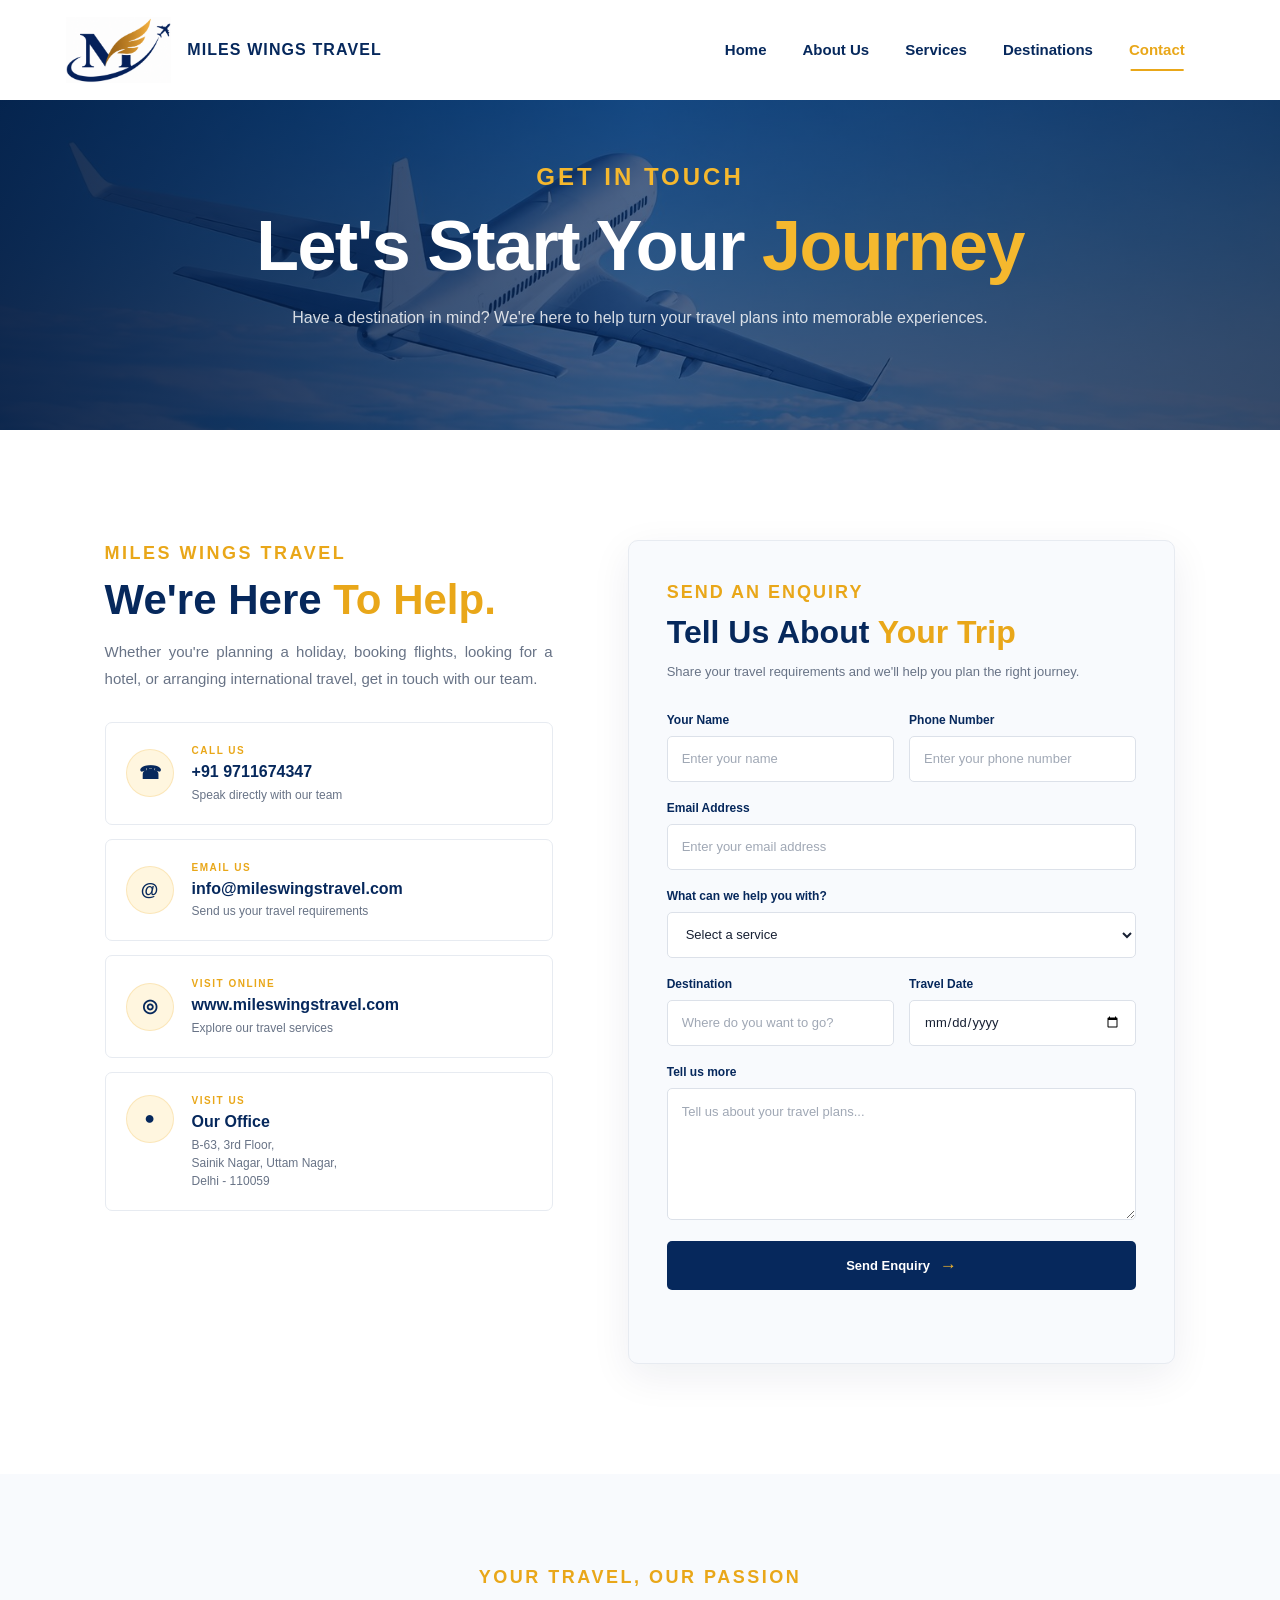
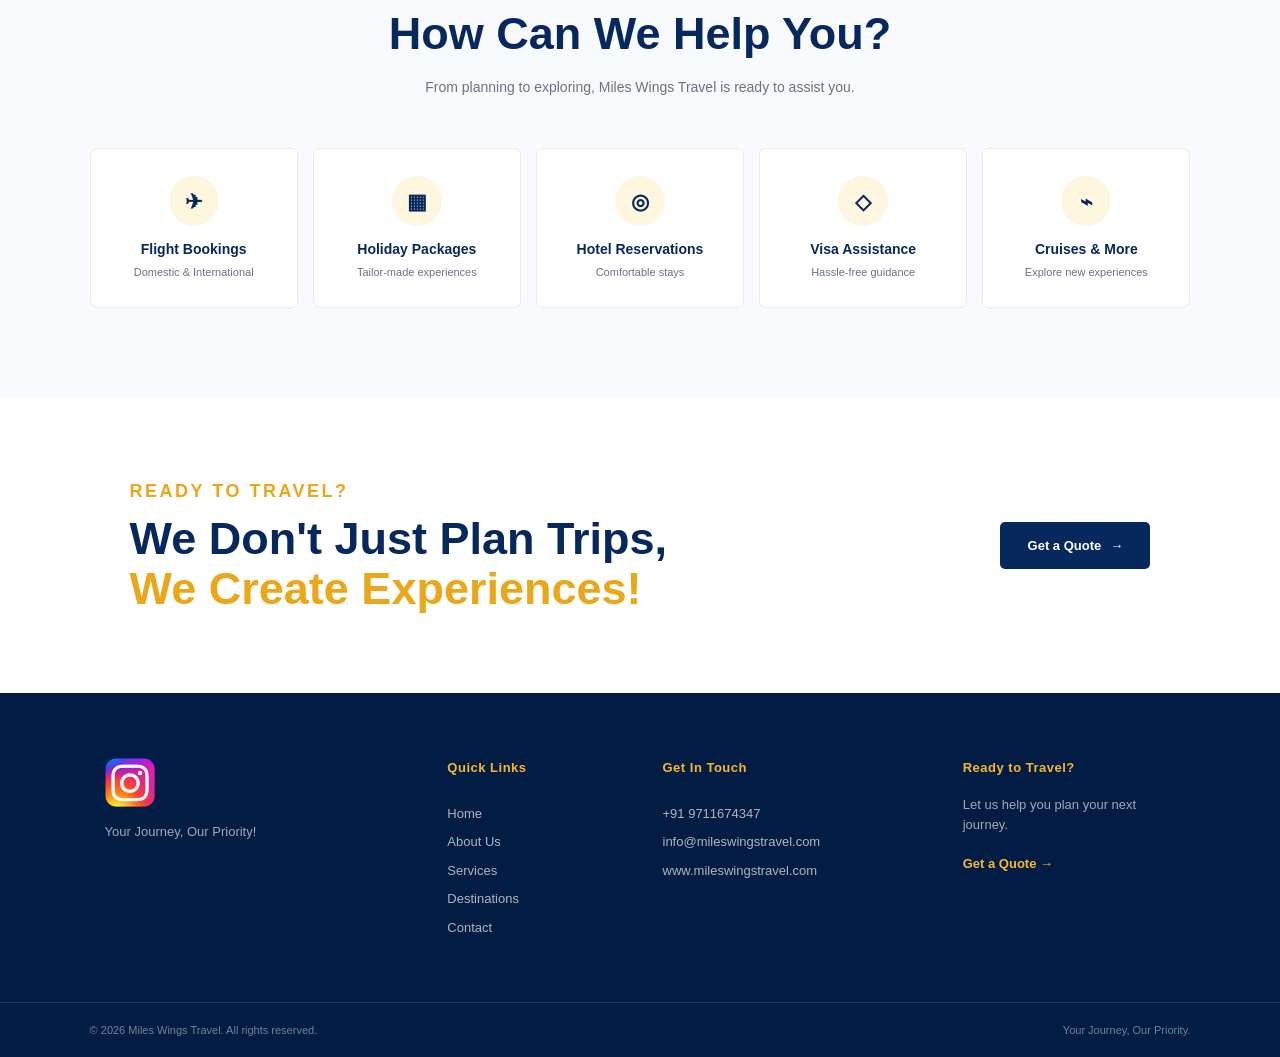
<file: contact.html>
<!DOCTYPE html>
<html lang="en">

<head>

    <meta charset="UTF-8">

    <meta
        name="viewport"
        content="width=device-width, initial-scale=1.0"
    >

    <title>Contact Us | Miles Wings Travel</title>

    <meta
        name="description"
        content="Get in touch with Miles Wings Travel for flights, holidays, hotels, visa assistance, cruises and customized travel experiences."
    >

    <!-- Main website CSS -->
    <link rel="stylesheet" href="style.css">

    <!-- Contact page CSS -->
    <link rel="stylesheet" href="contact.css">

</head>


<body>


    <!-- ========================================
         HEADER
    ========================================= -->

    <header class="site-header" id="siteHeader">

        <div class="header-container">


            <!-- LOGO -->

            <a
                href="index.html"
                class="brand-logo"
                aria-label="Miles Wings Travel Home"
            >

                <img
                    src="logo.png"
                    alt="Miles Wings Travel"
                >
                <span class="brand-name">MILES WINGS TRAVEL</span>
        </a>


            <!-- NAVIGATION -->

            <nav
                class="main-navigation"
                id="mainNavigation"
                aria-label="Main navigation"
            >

                <ul>

                    <li>
                        <a href="index.html">
                            Home
                        </a>
                    </li>


                    <li>
                        <a href="about.html">
                            About Us
                        </a>
                    </li>


                    <li>
                        <a href="services.html">
                            Services
                        </a>
                    </li>


                    <li>
                        <a href="destinations.html">
                            Destinations
                        </a>
                    </li>


                    <li>
                        <a
                            href="contact.html"
                            class="active"
                        >
                            Contact
                        </a>
                    </li>

                </ul>

            </nav>


            <!-- MOBILE MENU -->

            <button
                class="mobile-menu"
                id="mobileMenu"
                aria-label="Open navigation"
                aria-expanded="false"
                type="button"
            >

                <span></span>
                <span></span>
                <span></span>

            </button>

        </div>

    </header>



    <main>


        <!-- ========================================
             CONTACT HERO
        ========================================= -->

        <section class="contact-hero">

            <div class="contact-hero-overlay"></div>

            <div class="contact-hero-content">

                <span>
                    GET IN TOUCH
                </span>

                <h1>
                    Let's Start Your
                    <strong>Journey</strong>
                </h1>

                <p>
                    Have a destination in mind?
                    We're here to help turn your travel plans
                    into memorable experiences.
                </p>

            </div>

        </section>



        <!-- ========================================
             CONTACT INFORMATION
        ========================================= -->

        <section class="contact-main">


            <div class="contact-info">


                <div class="contact-heading">

                    <span>
                        MILES WINGS TRAVEL
                    </span>

                    <h2>
                        We're Here
                        <strong>To Help.</strong>
                    </h2>

                    <p>
                        Whether you're planning a holiday,
                        booking flights, looking for a hotel,
                        or arranging international travel,
                        get in touch with our team.
                    </p>

                </div>


                <!-- PHONE -->

                <a
                    href="tel:+919711674347"
                    class="contact-card"
                >

                    <div class="contact-card-icon">
                        ☎
                    </div>

                    <div>

                        <small>
                            CALL US
                        </small>

                        <h3>
                            +91 9711674347
                        </h3>

                        <p>
                            Speak directly with our team
                        </p>

                    </div>

                </a>


                <!-- EMAIL -->

                <a
                    href="mailto:info@mileswingstravel.com"
                    class="contact-card"
                >

                    <div class="contact-card-icon">
                        @
                    </div>

                    <div>

                        <small>
                            EMAIL US
                        </small>

                        <h3>
                            info@mileswingstravel.com
                        </h3>

                        <p>
                            Send us your travel requirements
                        </p>

                    </div>

                </a>


                <!-- WEBSITE -->

                <a
                    href="index.html"
                    class="contact-card"
                >

                    <div class="contact-card-icon">
                        ◎
                    </div>

                    <div>

                        <small>
                            VISIT ONLINE
                        </small>

                        <h3>
                            www.mileswingstravel.com
                        </h3>

                        <p>
                            Explore our travel services
                        </p>

                    </div>

                </a>


                <!-- ADDRESS -->

                <div class="contact-card address-card">

                    <div class="contact-card-icon">
                        ●
                    </div>

                    <div>

                        <small>
                            VISIT US
                        </small>

                        <h3>
                            Our Office
                        </h3>

                        <p>
                            B-63, 3rd Floor,<br>
                            Sainik Nagar, Uttam Nagar,<br>
                            Delhi - 110059
                        </p>

                    </div>

                </div>


            </div>



            <!-- ========================================
                 CONTACT FORM
            ========================================= -->

            <div class="contact-form-wrapper">


                <div class="form-header">

                    <span>
                        SEND AN ENQUIRY
                    </span>

                    <h2>
                        Tell Us About
                        <strong>Your Trip</strong>
                    </h2>

                    <p>
                        Share your travel requirements and
                        we'll help you plan the right journey.
                    </p>

                </div>


                <form
                    class="contact-form"
                    id="contactForm"
                    action="https://api.lazyforms.com/f/0ce41f77-4473-43c5-beb9-a6b4da336ccb"
                    method="POST"
                >

                    <input
                        type="hidden"
                        name="subject"
                        value="New Travel Enquiry from {{ name }}"
                    >


                    <div class="form-row">

                        
                        <div class="form-group">

                            <label for="name">
                                Your Name
                            </label>

                            <input
                                type="text"
                                id="name"
                                name="name"
                                placeholder="Enter your name"
                                required
                            >

                        </div>


                        <div class="form-group">

                            <label for="phone">
                                Phone Number
                            </label>

                            <input
                                type="tel"
                                id="phone"
                                name="phone"
                                placeholder="Enter your phone number"
                                required
                            >

                        </div>

                    </div>



                    <div class="form-group">

                        <label for="email">
                            Email Address
                        </label>

                        <input
                            type="email"
                            id="email"
                            name="email"
                            placeholder="Enter your email address"
                            required
                        >

                    </div>



                    <div class="form-group">

                        <label for="travel-type">
                            What can we help you with?
                        </label>

                        <select
                            id="travel-type"
                            name="travel-type"
                            required
                        >

                            <option value="">
                                Select a service
                            </option>

                            <option value="flights">
                                Flight Bookings
                            </option>

                            <option value="hotels">
                                Hotel Reservations
                            </option>

                            <option value="holidays">
                                Holiday Packages
                            </option>

                            <option value="visa">
                                Visa Assistance
                            </option>

                            <option value="cruises">
                                Cruises
                            </option>

                            <option value="custom">
                                Customized Travel
                            </option>

                            <option value="other">
                                Other
                            </option>

                        </select>

                    </div>



                    <div class="form-row">


                        <div class="form-group">

                            <label for="destination">
                                Destination
                            </label>

                            <input
                                type="text"
                                id="destination"
                                name="destination"
                                placeholder="Where do you want to go?"
                            >

                        </div>


                        <div class="form-group">

                            <label for="travel-date">
                                Travel Date
                            </label>

                            <input
                                type="date"
                                id="travel-date"
                                name="travel-date"
                            >

                        </div>

                    </div>



                    <div class="form-group">

                        <label for="message">
                            Tell us more
                        </label>

                        <textarea
                            id="message"
                            name="message"
                            rows="5"
                            placeholder="Tell us about your travel plans..."
                        ></textarea>

                    </div>



                    <button
                        type="submit"
                        class="contact-submit"
                    >

                        Send Enquiry

                        <span>
                            →
                        </span>

                    </button>


                    <p
                        class="form-note"
                        id="formMessage"
                    ></p>

                </form>

            </div>

        </section>



        <!-- ========================================
             SERVICES REMINDER
        ========================================= -->

        <section class="contact-services">


            <div class="contact-services-heading">

                <span>
                    YOUR TRAVEL, OUR PASSION
                </span>

                <h2>
                    How Can We Help You?
                </h2>

                <p>
                    From planning to exploring, Miles Wings Travel
                    is ready to assist you.
                </p>

            </div>


            <div class="contact-services-grid">


                <div class="contact-service-item">

                    <span>✈</span>

                    <h3>
                        Flight Bookings
                    </h3>

                    <p>
                        Domestic & International
                    </p>

                </div>


                <div class="contact-service-item">

                    <span>▦</span>

                    <h3>
                        Holiday Packages
                    </h3>

                    <p>
                        Tailor-made experiences
                    </p>

                </div>


                <div class="contact-service-item">

                    <span>◎</span>

                    <h3>
                        Hotel Reservations
                    </h3>

                    <p>
                        Comfortable stays
                    </p>

                </div>


                <div class="contact-service-item">

                    <span>◇</span>

                    <h3>
                        Visa Assistance
                    </h3>

                    <p>
                        Hassle-free guidance
                    </p>

                </div>


                <div class="contact-service-item">

                    <span>⌁</span>

                    <h3>
                        Cruises & More
                    </h3>

                    <p>
                        Explore new experiences
                    </p>

                </div>

            </div>

        </section>



        <!-- ========================================
             FINAL CTA
        ========================================= -->

        <section class="contact-cta">

            <div>

                <span>
                    READY TO TRAVEL?
                </span>

                <h2>
                    We Don't Just Plan Trips,
                    <strong>We Create Experiences!</strong>
                </h2>

            </div>


            <a
                href="contact.html"
                class="contact-cta-button"
            >
                Get a Quote
                <span>→</span>
            </a>

        </section>

    </main>



    <!-- ========================================
         FOOTER
    ========================================= -->

    <footer class="site-footer">

        <div class="footer-container">


            <div class="footer-brand">

                <a href="https://www.instagram.com/mileswingstravel?utm_source=ig_web_button_share_sheet&igsi=ZDNlZDc0MzIxNw==">

                    <img
                        src="instalogo.png"
                        alt="Miles Wings Travel"
                    >

                </a>

                <p>
                    Your Journey, Our Priority!
                </p>

            </div>


            <div class="footer-links">

                <h3>
                    Quick Links
                </h3>

                <a href="index.html">
                    Home
                </a>

                <a href="about.html">
                    About Us
                </a>

                <a href="services.html">
                    Services
                </a>

                <a href="destinations.html">
                    Destinations
                </a>

                <a href="contact.html">
                    Contact
                </a>

            </div>


            <div class="footer-contact">

                <h3>
                    Get In Touch
                </h3>

                <a href="tel:+919711674347">
                    +91 9711674347
                </a>

                <a href="mailto:info@mileswingstravel.com">
                    info@mileswingstravel.com
                </a>

                <span>
                    www.mileswingstravel.com
                </span>

            </div>


            <div class="footer-cta">

                <h3>
                    Ready to Travel?
                </h3>

                <p>
                    Let us help you plan your next journey.
                </p>

                <a href="contact.html">
                    Get a Quote →
                </a>

            </div>

        </div>


        <div class="footer-bottom">

            <p>
                © <span id="currentYear"></span>
                Miles Wings Travel.
                All rights reserved.
            </p>

            <p>
                Your Journey, Our Priority.
            </p>

        </div>

    </footer>



    <script src="script.js"></script>
    <script src="contact.js"></script>

</body>

</html>
</file>
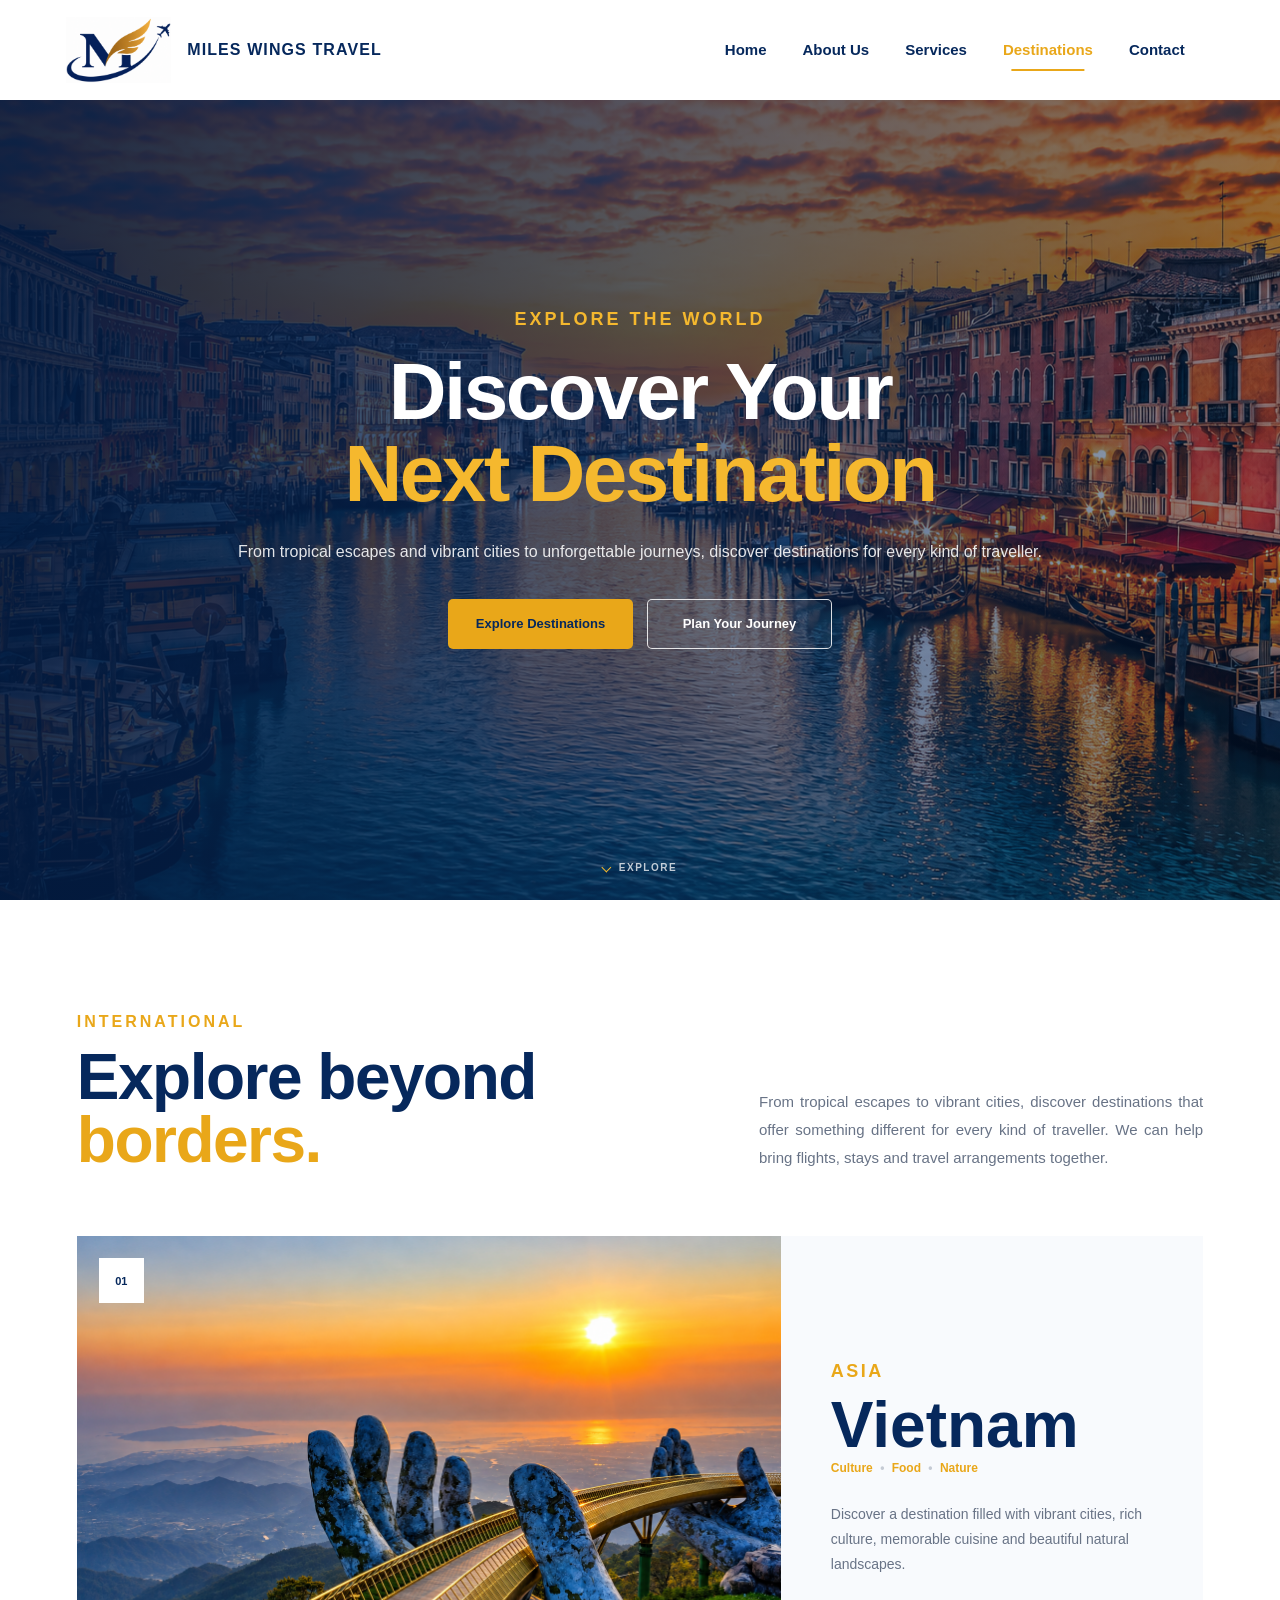
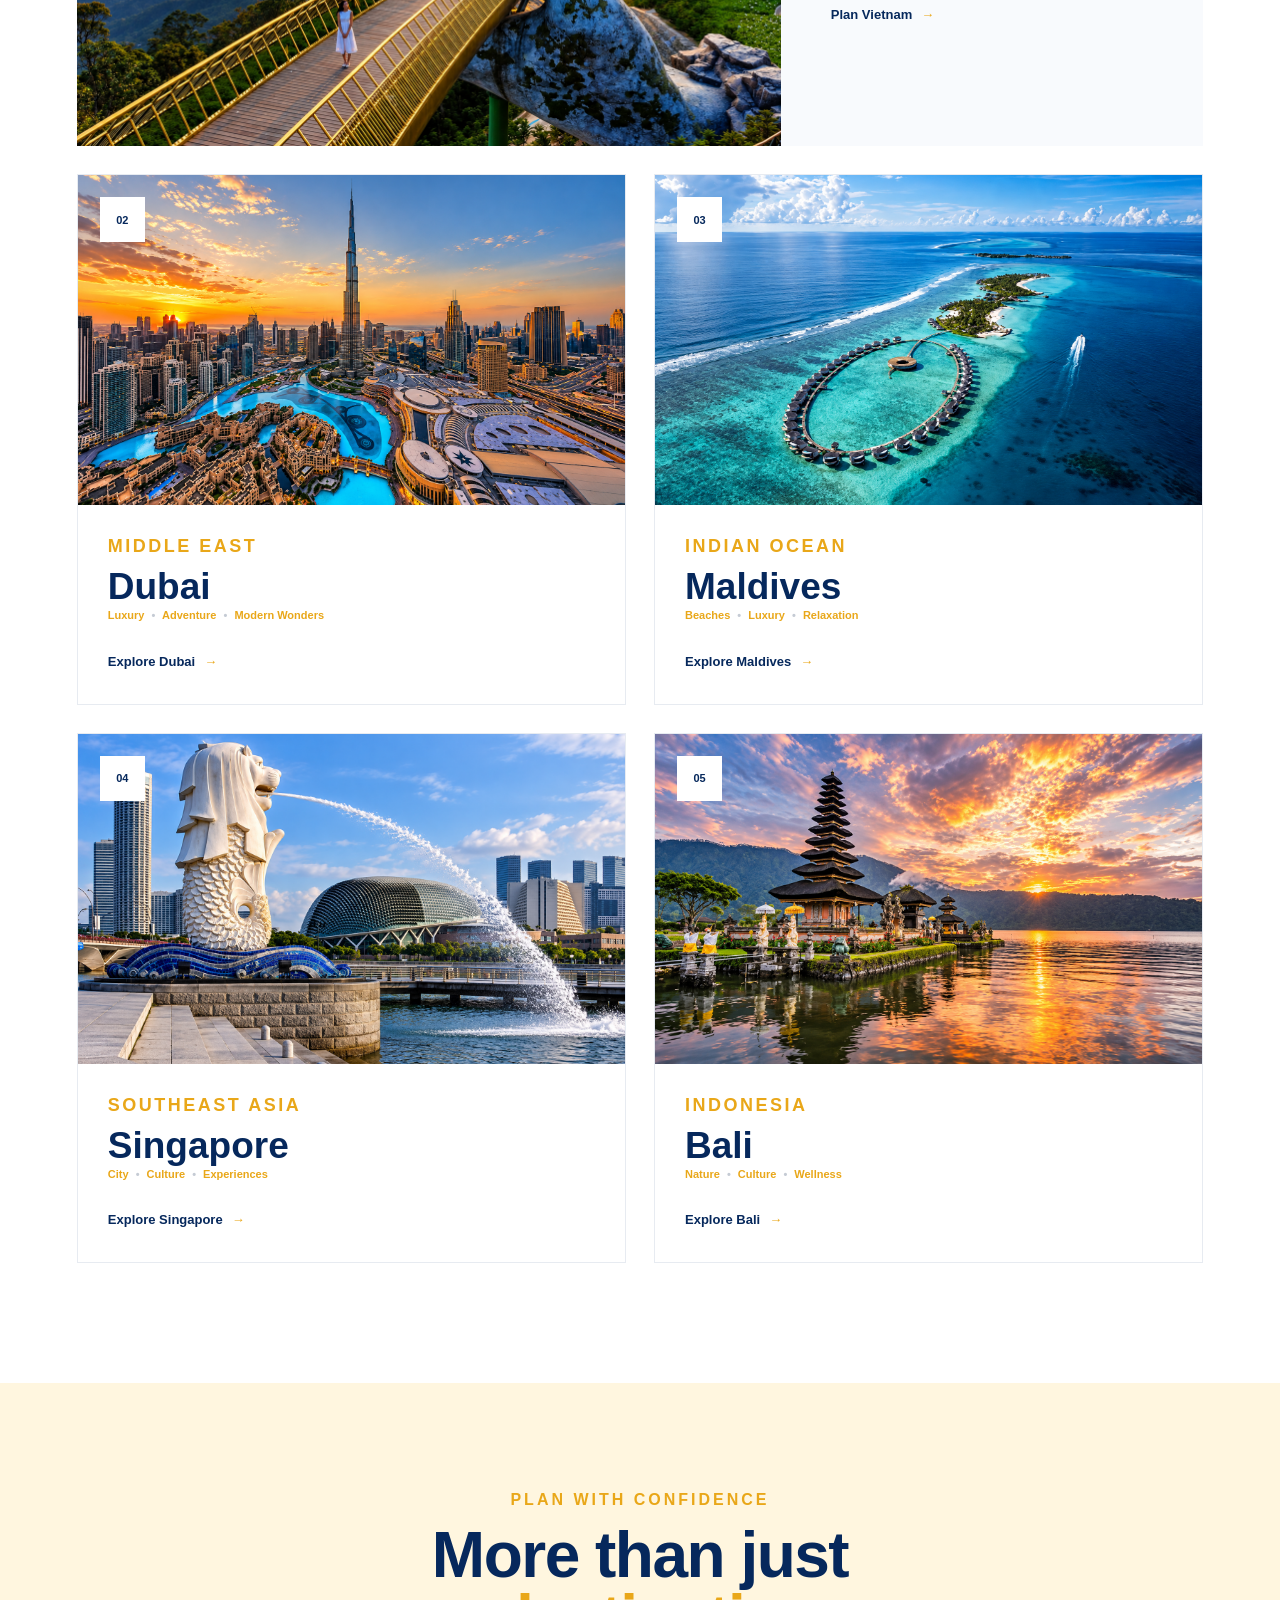
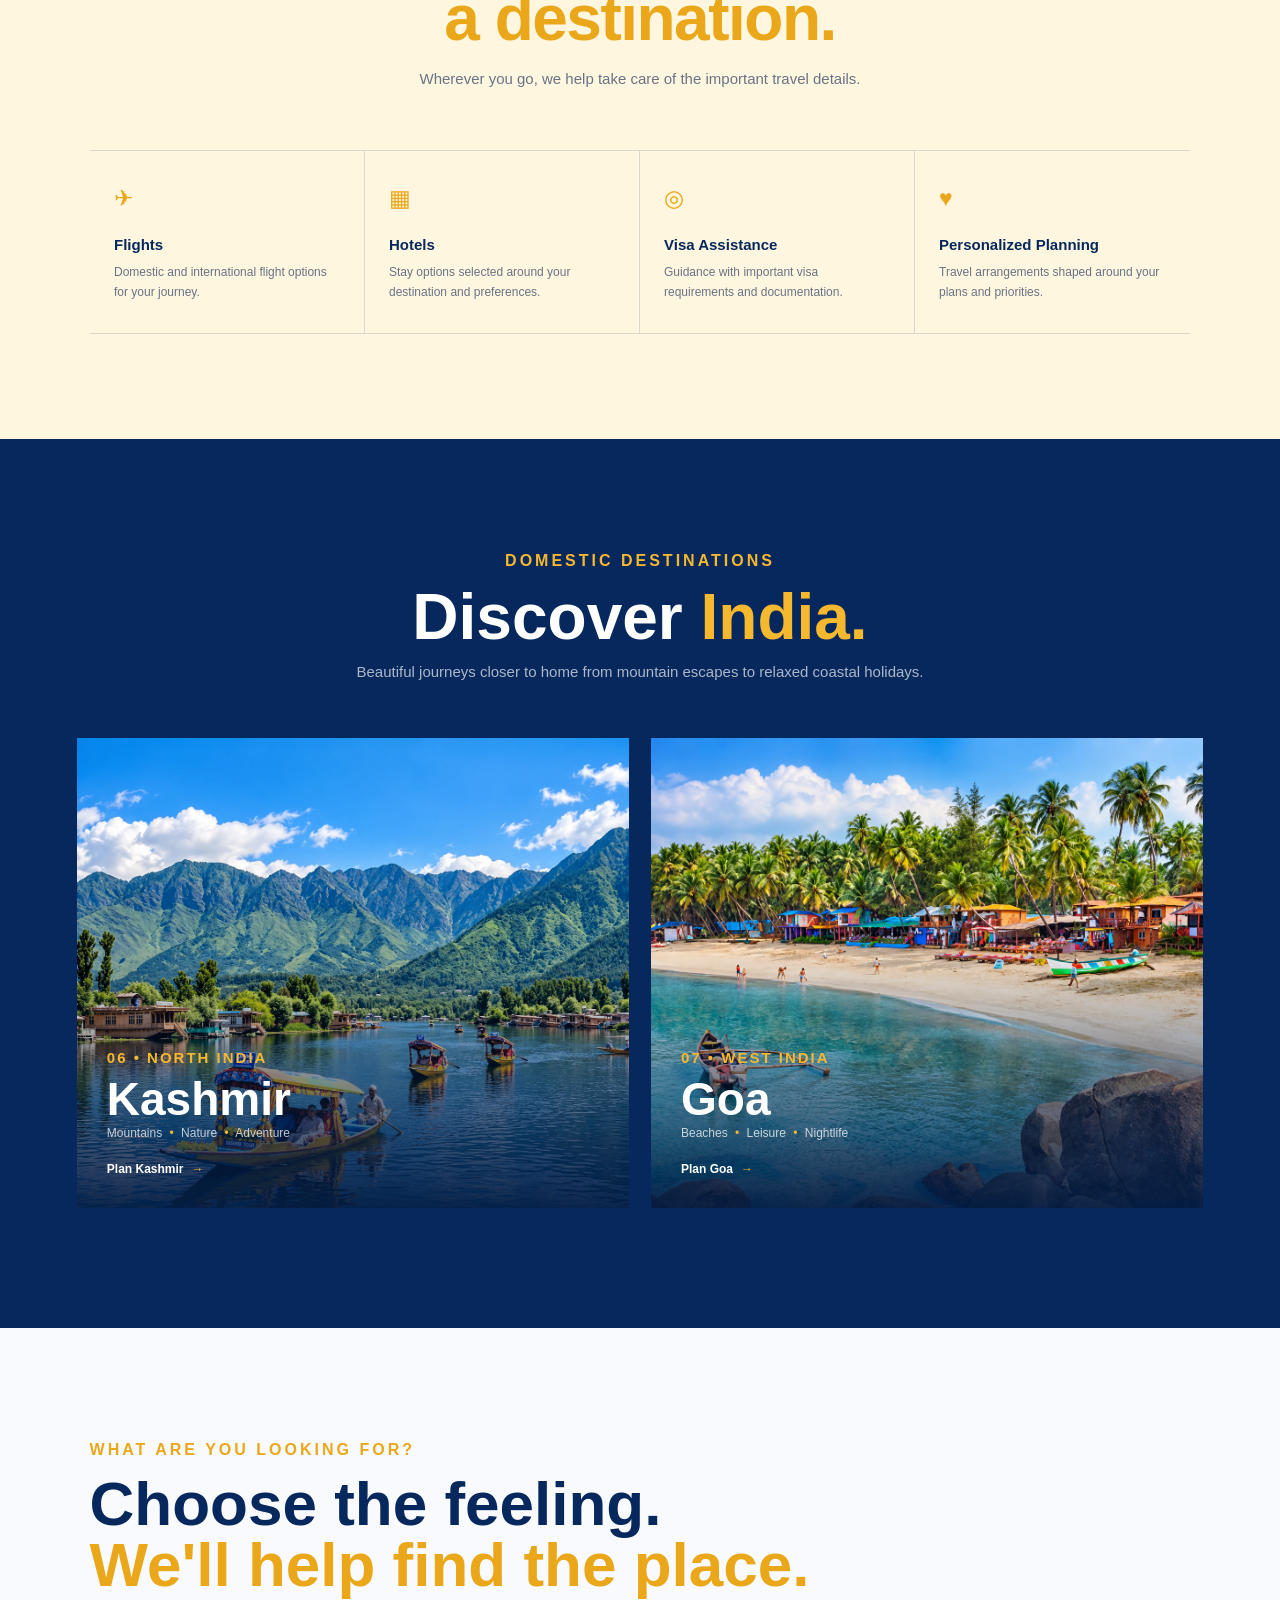
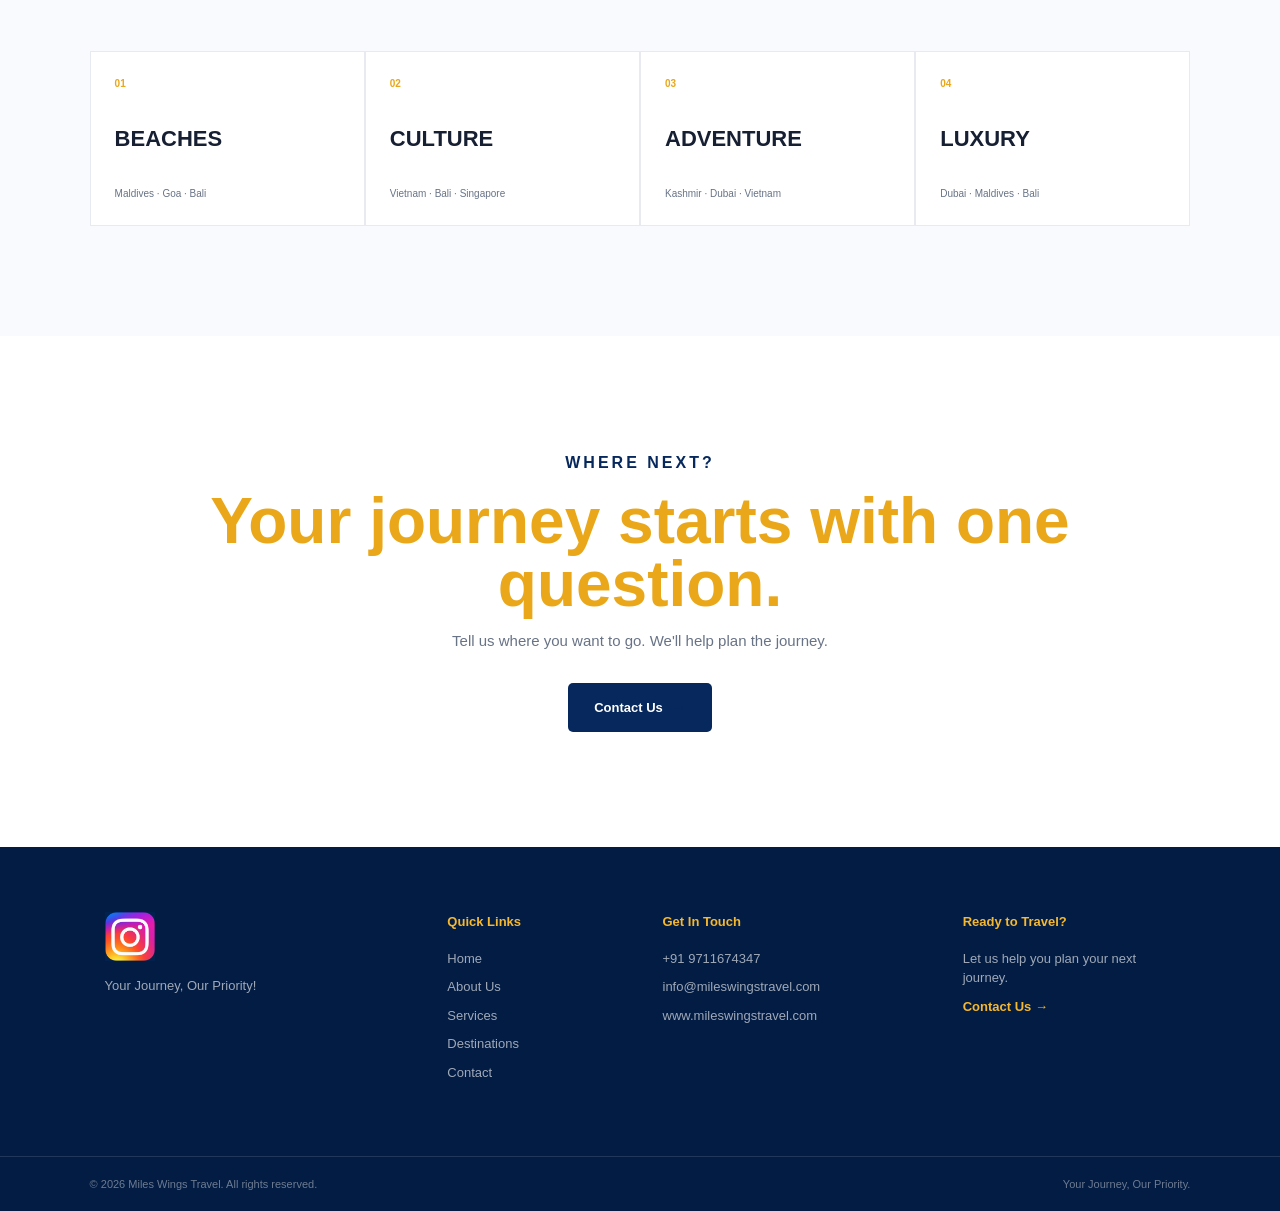
<file: destinations.html>
<!DOCTYPE html>
<html lang="en">
<head>
    <meta charset="UTF-8">
    <meta name="viewport" content="width=device-width, initial-scale=1.0">
    <title>Destinations | Miles Wings Travel</title>
    <meta name="description" content="Explore international and domestic destinations with Miles Wings Travel — Vietnam, Dubai, Maldives, Singapore, Bali, Kashmir and Goa.">
    <link rel="stylesheet" href="destinations.css">
</head>
<body>

<header class="site-header" id="siteHeader">
    <div class="header-container">
        <a href="index.html" class="brand-logo" aria-label="Miles Wings Travel Home">
            <img src="logo.png" alt="Miles Wings Travel">
                <span class="brand-name">MILES WINGS TRAVEL</span>
        </a>

        <nav class="main-navigation" id="mainNavigation" aria-label="Main navigation">
            <ul>
                <li><a href="index.html">Home</a></li>
                <li><a href="about.html">About Us</a></li>
                <li><a href="services.html">Services</a></li>
                <li><a href="destinations.html" class="active">Destinations</a></li>
                <li><a href="contact.html">Contact</a></li>
            </ul>
        </nav>

        <button class="mobile-menu" id="mobileMenu" type="button"
                aria-label="Open navigation" aria-expanded="false">
            <span></span><span></span><span></span>
        </button>
    </div>
</header>

<main>

    <!-- HERO -->
    <section class="destination-hero" id="top">

        <div class="hero-overlay"></div>

        <div class="hero-content">

            <span class="hero-eyebrow">
                EXPLORE THE WORLD
            </span>

            <h1>
                Discover Your
                <span>Next Destination</span>
            </h1>

            <p class="hero-description">
                From tropical escapes and vibrant cities to unforgettable
                journeys, discover destinations for every
                kind of traveller.
            </p>

            <div class="hero-buttons">

                <a href="#international" class="hero-btn primary-btn">
                    Explore Destinations
                </a>

                <a href="contact.html" class="hero-btn secondary-btn">
                    Plan Your Journey
                </a>

            </div>

        </div>

        <a href="#international" class="scroll-indicator" aria-label="Scroll to destinations">
            <span></span>
            Explore
        </a>

    </section>


    <!-- INTERNATIONAL -->
    <section class="international-section" id="international">

        <div class="section-intro">
            <div>
                <span class="eyebrow dark">INTERNATIONAL</span>
                <h2>Explore beyond<br><span>borders.</span></h2>
            </div>

            <p>
                From tropical escapes to vibrant cities, discover destinations
                that offer something different for every kind of traveller.
                We can help bring flights, stays and travel arrangements together.
            </p>
        </div>


        <!-- FEATURED DESTINATION -->
        <article class="destination-feature">
            <div class="feature-image">
                <img src="destination-vietnam.png" alt="Vietnam travel destination" loading="lazy">
                <span class="destination-number">01</span>
            </div>

            <div class="feature-content">
                <span class="destination-type">ASIA</span>
                <h3>Vietnam</h3>
                <p class="destination-moods">Culture <i>•</i> Food <i>•</i> Nature</p>
                <p>
                    Discover a destination filled with vibrant cities, rich
                    culture, memorable cuisine and beautiful natural landscapes.
                </p>

                <a href="contact.html" class="destination-link">
                    Plan Vietnam <span>→</span>
                </a>
            </div>
        </article>


        <!-- DESTINATION GRID -->
        <div class="destination-grid">

            <article class="destination-card">
                <div class="card-image">
                    <img src="destination-dubai.png" alt="Dubai skyline and cityscape" loading="lazy">
                    <span class="destination-number">02</span>
                </div>
                <div class="card-content">
                    <span class="destination-type">MIDDLE EAST</span>
                    <h3>Dubai</h3>
                    <p class="destination-moods">Luxury <i>•</i> Adventure <i>•</i> Modern Wonders</p>
                    <a href="contact.html">Explore Dubai <span>→</span></a>
                </div>
            </article>

            <article class="destination-card">
                <div class="card-image">
                    <img src="destination-maldives.jpg" alt="Maldives tropical island" loading="lazy">
                    <span class="destination-number">03</span>
                </div>
                <div class="card-content">
                    <span class="destination-type">INDIAN OCEAN</span>
                    <h3>Maldives</h3>
                    <p class="destination-moods">Beaches <i>•</i> Luxury <i>•</i> Relaxation</p>
                    <a href="contact.html">Explore Maldives <span>→</span></a>
                </div>
            </article>

            <article class="destination-card">
                <div class="card-image">
                    <img src="destination-singapore.jpg" alt="Singapore city skyline" loading="lazy">
                    <span class="destination-number">04</span>
                </div>
                <div class="card-content">
                    <span class="destination-type">SOUTHEAST ASIA</span>
                    <h3>Singapore</h3>
                    <p class="destination-moods">City <i>•</i> Culture <i>•</i> Experiences</p>
                    <a href="contact.html">Explore Singapore <span>→</span></a>
                </div>
            </article>

            <article class="destination-card">
                <div class="card-image">
                    <img src="destination-bali.jpg" alt="Bali tropical landscape" loading="lazy">
                    <span class="destination-number">05</span>
                </div>
                <div class="card-content">
                    <span class="destination-type">INDONESIA</span>
                    <h3>Bali</h3>
                    <p class="destination-moods">Nature <i>•</i> Culture <i>•</i> Wellness</p>
                    <a href="contact.html">Explore Bali <span>→</span></a>
                </div>
            </article>

        </div>

    </section>


    <!-- WHY -->
    <section class="why-section">
        <div class="why-heading">
            <span class="eyebrow dark">PLAN WITH CONFIDENCE</span>
            <h2>More than just<br><span>a destination.</span></h2>
            <p>
                Wherever you go, we help take care of the important travel details.
            </p>
        </div>

        <div class="why-grid">
            <div class="why-item">
                <div class="why-icon">✈</div>
                <h3>Flights</h3>
                <p>Domestic and international flight options for your journey.</p>
            </div>

            <div class="why-item">
                <div class="why-icon">▦</div>
                <h3>Hotels</h3>
                <p>Stay options selected around your destination and preferences.</p>
            </div>

            <div class="why-item">
                <div class="why-icon">◎</div>
                <h3>Visa Assistance</h3>
                <p>Guidance with important visa requirements and documentation.</p>
            </div>

            <div class="why-item">
                <div class="why-icon">♥</div>
                <h3>Personalized Planning</h3>
                <p>Travel arrangements shaped around your plans and priorities.</p>
            </div>
        </div>
    </section>


    <!-- DOMESTIC -->
    <section class="domestic-section">

        <div class="domestic-heading">
            <span class="eyebrow">DOMESTIC DESTINATIONS</span>
            <h2>Discover <span>India.</span></h2>
            <p>
                Beautiful journeys closer to home from mountain escapes
                to relaxed coastal holidays.
            </p>
        </div>

        <div class="domestic-grid">

            <article class="domestic-card">
                <img src="destination-kashmir.jpg" alt="Kashmir mountain landscape" loading="lazy">
                <div class="domestic-overlay">
                    <span>06 • NORTH INDIA</span>
                    <h3>Kashmir</h3>
                    <p>Mountains <i>•</i> Nature <i>•</i> Adventure</p>
                    <a href="contact.html">Plan Kashmir <b>→</b></a>
                </div>
            </article>

            <article class="domestic-card">
                <img src="destination-goa.jpg" alt="Goa beach destination" loading="lazy">
                <div class="domestic-overlay">
                    <span>07 • WEST INDIA</span>
                    <h3>Goa</h3>
                    <p>Beaches <i>•</i> Leisure <i>•</i> Nightlife</p>
                    <a href="contact.html">Plan Goa <b>→</b></a>
                </div>
            </article>

        </div>
    </section>


    <!-- EXPERIENCES -->
    <section class="experience-section">
        <div class="experience-heading">
            <span class="eyebrow dark">WHAT ARE YOU LOOKING FOR?</span>
            <h2>Choose the feeling.<br><span>We'll help find the place.</span></h2>
        </div>

        <div class="experience-grid">
            <a href="contact.html" class="experience-card">
                <span>01</span>
                <strong>BEACHES</strong>
                <small>Maldives · Goa · Bali</small>
            </a>

            <a href="contact.html" class="experience-card">
                <span>02</span>
                <strong>CULTURE</strong>
                <small>Vietnam · Bali · Singapore</small>
            </a>

            <a href="contact.html" class="experience-card">
                <span>03</span>
                <strong>ADVENTURE</strong>
                <small>Kashmir · Dubai · Vietnam</small>
            </a>

            <a href="contact.html" class="experience-card">
                <span>04</span>
                <strong>LUXURY</strong>
                <small>Dubai · Maldives · Bali</small>
            </a>
        </div>
    </section>


    <!-- CTA -->
    <section class="destination-cta">
        <span class="eyebrow">WHERE NEXT?</span>
        <h2>Your journey starts with one question.</h2>
        <p>Tell us where you want to go. We'll help plan the journey.</p>
        <a href="contact.html">Contact Us <span>→</span></a>
    </section>

</main>


<!-- FOOTER -->
<footer class="site-footer">
    <div class="footer-container">

        <div class="footer-brand">
            <a href="https://www.instagram.com/mileswingstravel?utm_source=ig_web_button_share_sheet&igsi=ZDNlZDc0MzIxNw==">
                <img src="instalogo.png" alt="Miles Wings Travel">
            </a>
            <p>Your Journey, Our Priority!</p>
        </div>

        <div class="footer-column">
            <h3>Quick Links</h3>
            <a href="index.html">Home</a>
            <a href="about.html">About Us</a>
            <a href="services.html">Services</a>
            <a href="destinations.html">Destinations</a>
            <a href="contact.html">Contact</a>
        </div>

        <div class="footer-column">
            <h3>Get In Touch</h3>
            <a href="tel:+919711674347">+91 9711674347</a>
            <a href="mailto:info@mileswingstravel.com">info@mileswingstravel.com</a>
            <span>www.mileswingstravel.com</span>
        </div>

        <div class="footer-column">
            <h3>Ready to Travel?</h3>
            <p>Let us help you plan your next journey.</p>
            <a href="contact.html" class="footer-cta-link">Contact Us →</a>
        </div>

    </div>

    <div class="footer-bottom">
        <p>© <span id="currentYear"></span> Miles Wings Travel. All rights reserved.</p>
        <p>Your Journey, Our Priority.</p>
    </div>
</footer>

<script src="destinations.js"></script>
</body>
</html>
</file>
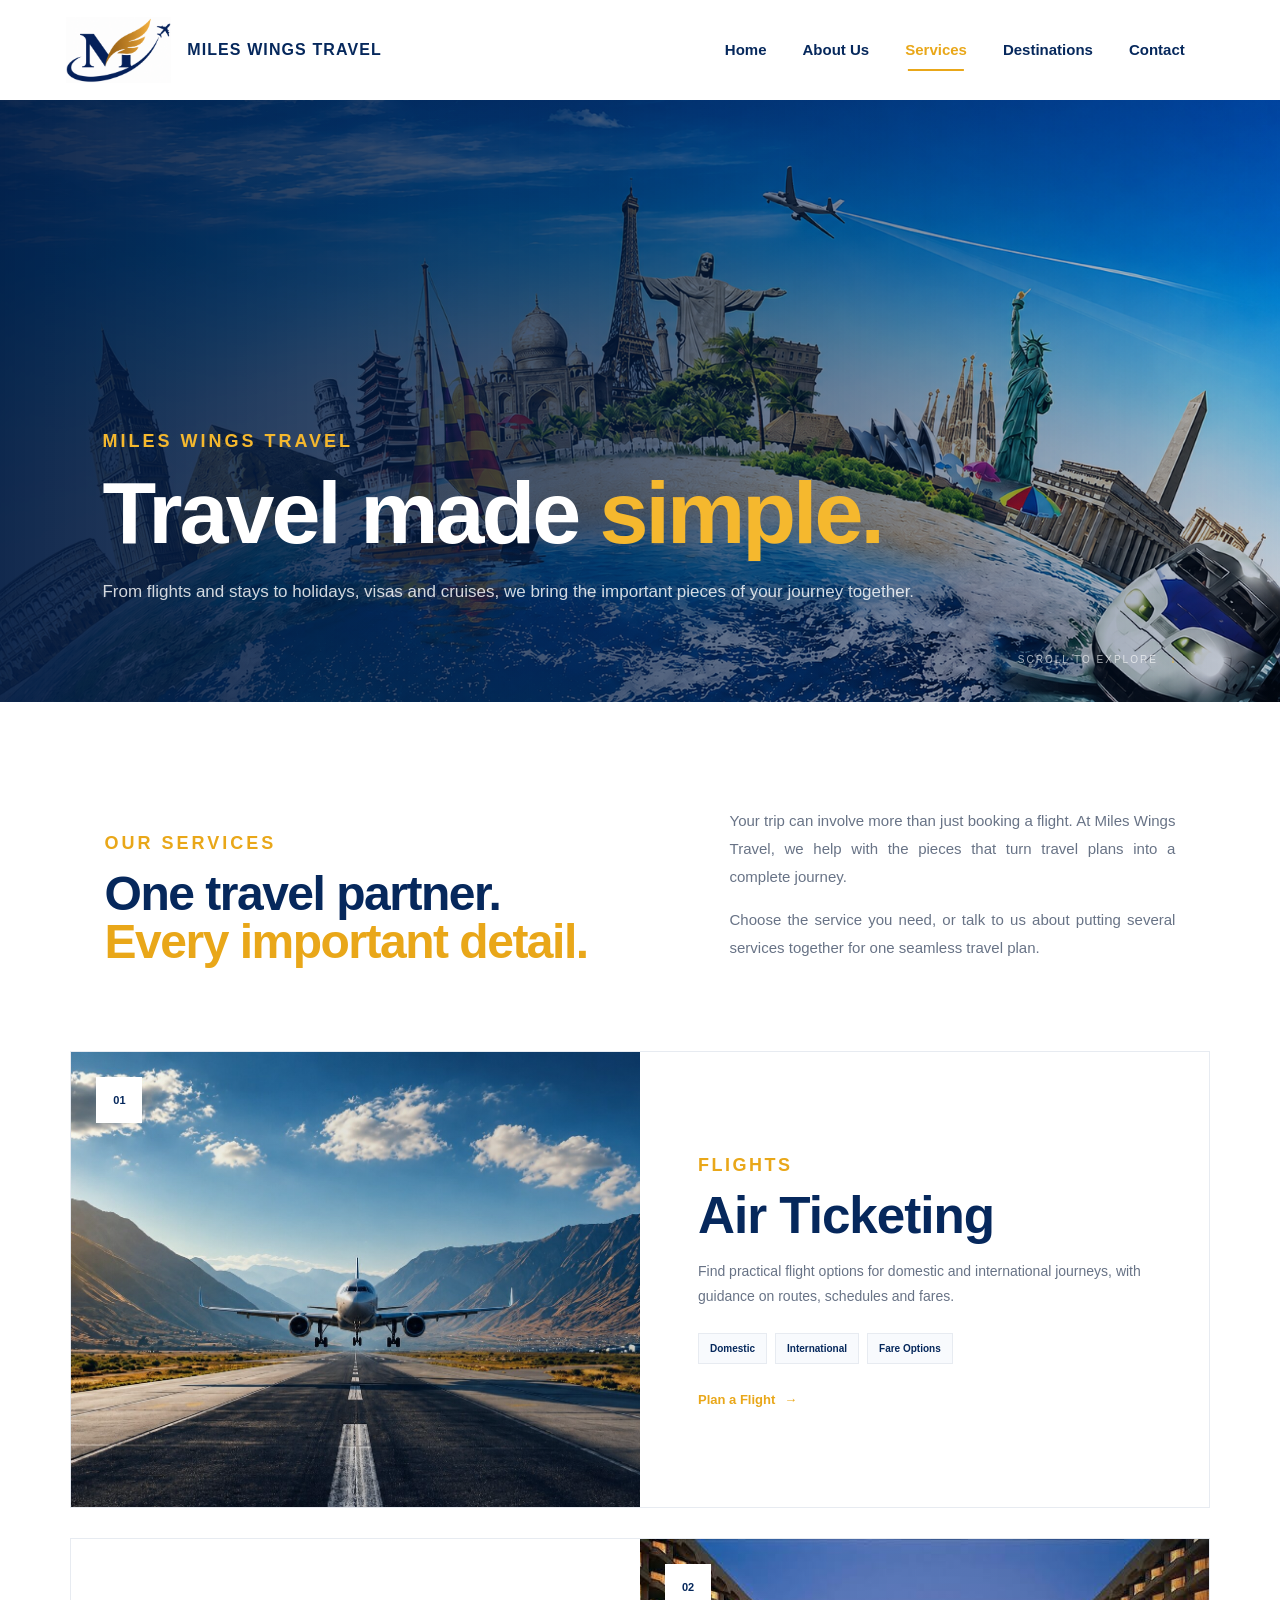
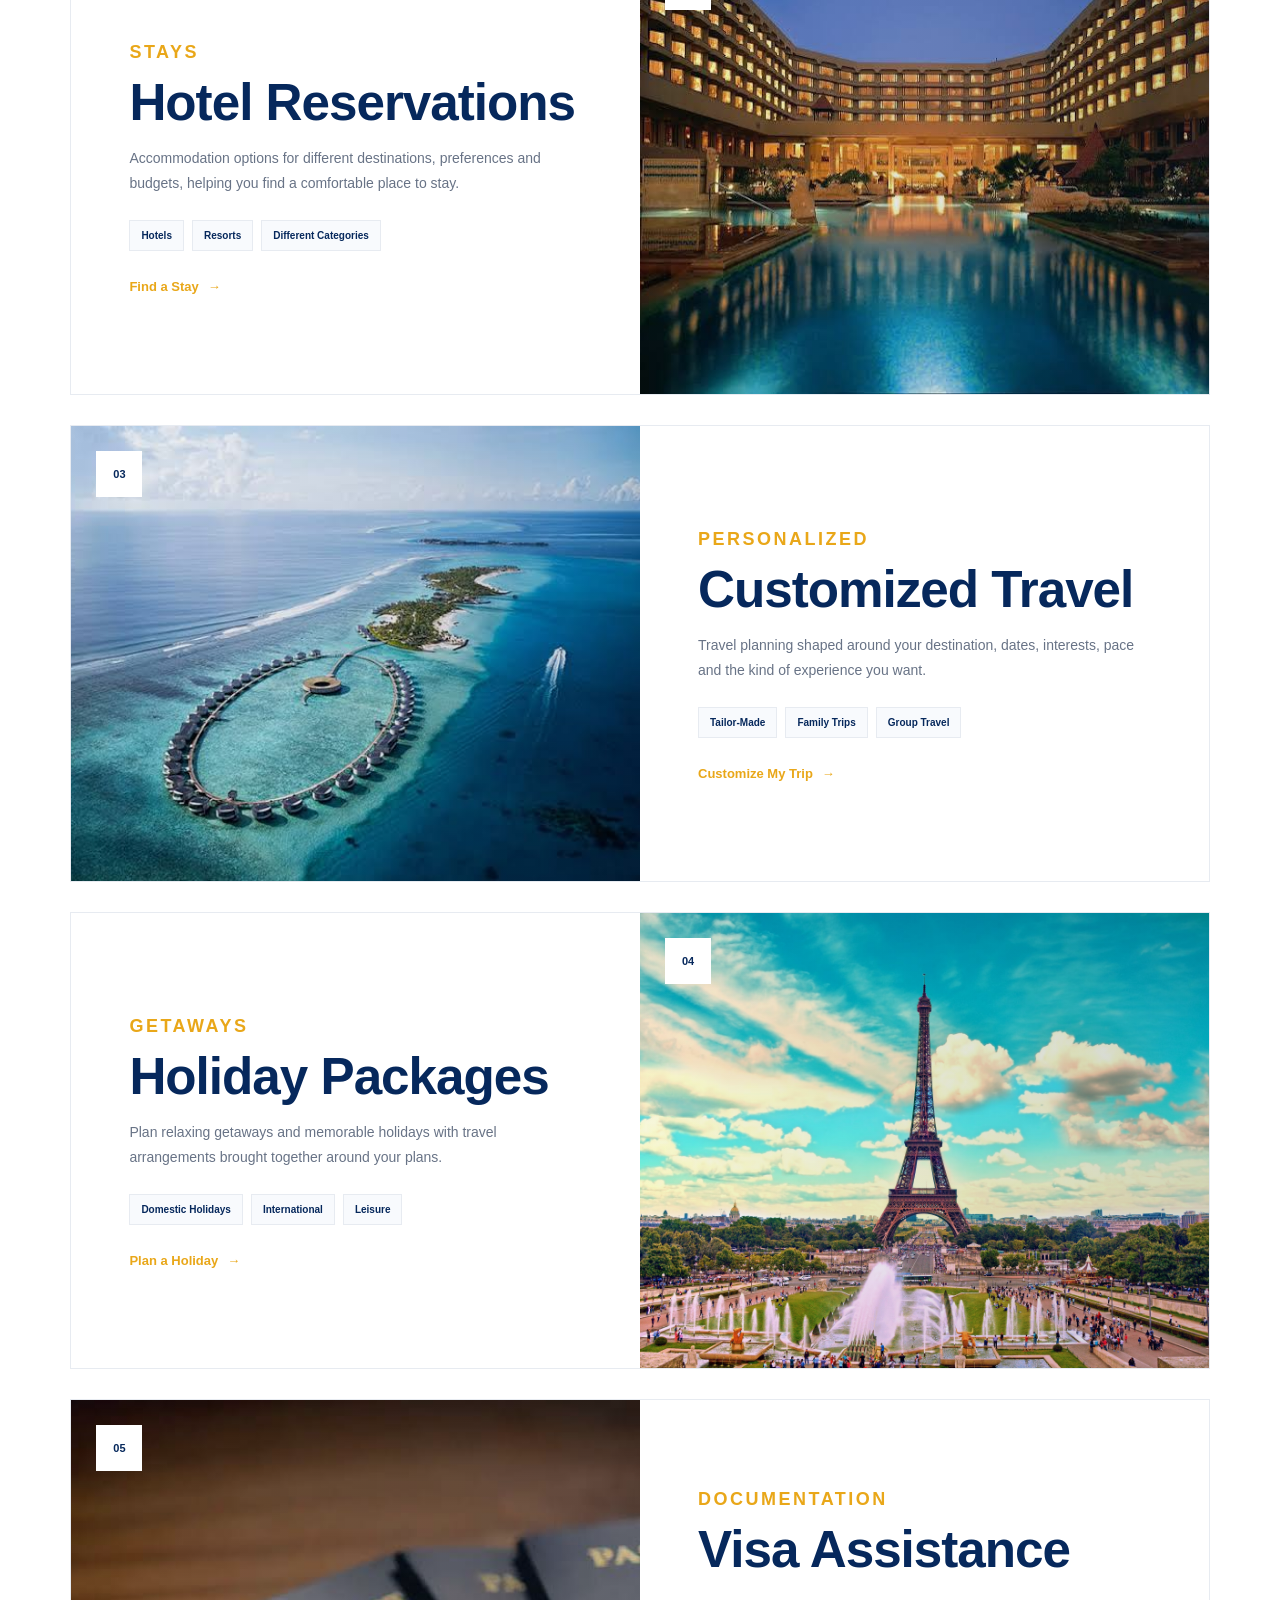
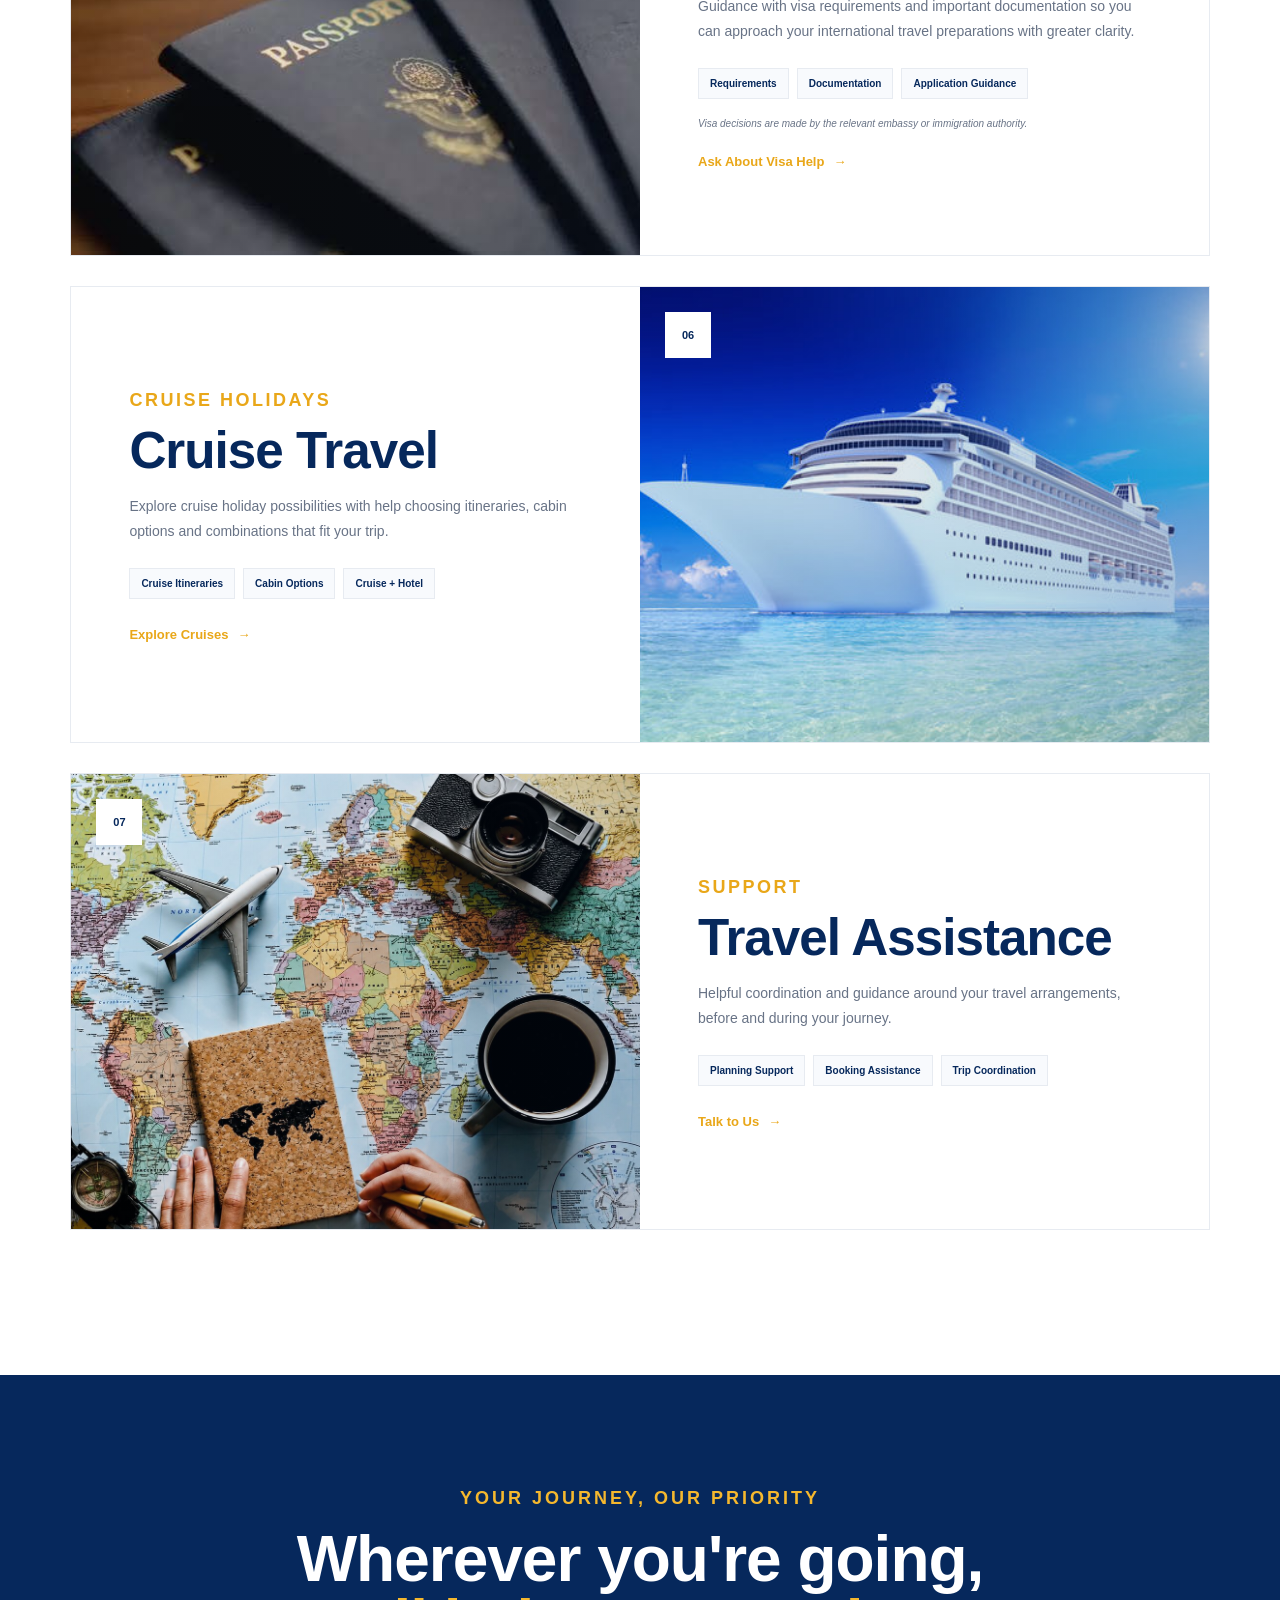
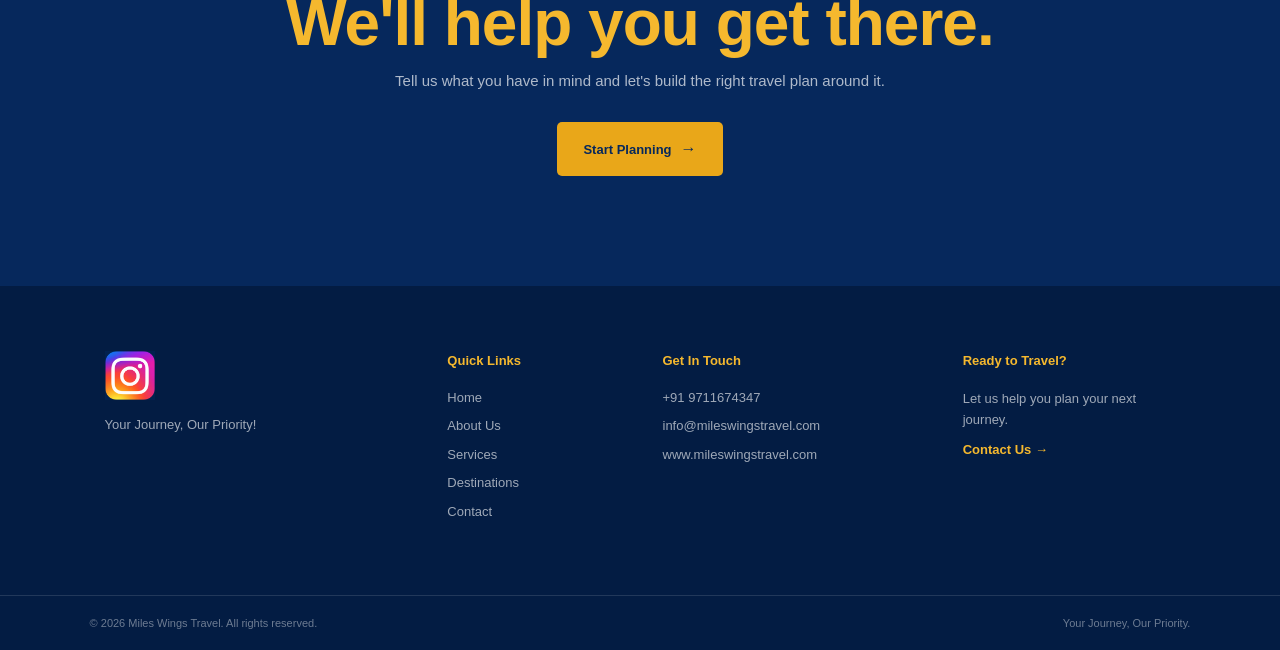
<file: services.html>
<!DOCTYPE html>
<html lang="en">
<head>
    <meta charset="UTF-8">
    <meta name="viewport" content="width=device-width, initial-scale=1.0">
    <title>Services | Miles Wings Travel</title>
    <meta name="description" content="Explore flight bookings, hotels, customized travel, holiday packages, visa assistance, cruises and travel assistance with Miles Wings Travel.">
    <link rel="stylesheet" href="services.css">
</head>
<body>

<header class="site-header" id="siteHeader">
    <div class="header-container">
        <a href="index.html" class="brand-logo" aria-label="Miles Wings Travel Home">
            <img src="logo.png" alt="Miles Wings Travel">
                <span class="brand-name">MILES WINGS TRAVEL</span>
        </a>

        <nav class="main-navigation" id="mainNavigation" aria-label="Main navigation">
            <ul>
                <li><a href="index.html">Home</a></li>
                <li><a href="about.html">About Us</a></li>
                <li><a href="services.html" class="active">Services</a></li>
                <li><a href="destinations.html">Destinations</a></li>
                <li><a href="contact.html">Contact</a></li>
            </ul>
        </nav>

        <button class="mobile-menu" id="mobileMenu" type="button"
                aria-label="Open navigation" aria-expanded="false">
            <span></span><span></span><span></span>
        </button>
    </div>
</header>

<main>

    <!-- HERO -->
    <section class="services-hero">
        <div class="hero-bg"></div>
        <div class="hero-overlay"></div>

        <div class="hero-content">
            <span class="eyebrow">MILES WINGS TRAVEL</span>
            <h1>Travel made <span>simple.</span></h1>
            <p>
                From flights and stays to holidays, visas and cruises,
                we bring the important pieces of your journey together.
            </p>
        </div>

        <div class="hero-scroll">SCROLL TO EXPLORE <span>↓</span></div>
    </section>


    <!-- INTRO -->
    <section class="services-intro">
        <div class="intro-heading">
            <span class="eyebrow dark">OUR SERVICES</span>
            <h2>One travel partner.<br><span>Every important detail.</span></h2>
        </div>

        <div class="intro-copy">
            <p>
                Your trip can involve more than just booking a flight.
                At Miles Wings Travel, we help with the pieces that turn
                travel plans into a complete journey.
            </p>
            <p>
                Choose the service you need, or talk to us about putting
                several services together for one seamless travel plan.
            </p>
        </div>
    </section>


    <!-- SERVICES -->
    <section class="services-list">

        <!-- 01 -->
        <article class="service service-feature">
            <div class="service-visual">
                <img src="travel-background.jpg" alt="Airplane flying above the clouds" loading="lazy">
                <span class="service-number">01</span>
            </div>

            <div class="service-info">
                <span class="service-label">FLIGHTS</span>
                <h2>Air Ticketing</h2>
                <p>
                    Find practical flight options for domestic and international
                    journeys, with guidance on routes, schedules and fares.
                </p>

                <div class="service-tags">
                    <span>Domestic</span>
                    <span>International</span>
                    <span>Fare Options</span>
                </div>

                <a href="contact.html" class="service-link">Plan a Flight <b>→</b></a>
            </div>
        </article>


        <!-- 02 -->
        <article class="service service-reverse">
            <div class="service-visual">
                <img src="hotel.png" alt="Beautiful tropical holiday destination" loading="lazy">
                <span class="service-number">02</span>
            </div>

            <div class="service-info">
                <span class="service-label">STAYS</span>
                <h2>Hotel Reservations</h2>
                <p>
                    Accommodation options for different destinations,
                    preferences and budgets, helping you find a comfortable
                    place to stay.
                </p>

                <div class="service-tags">
                    <span>Hotels</span>
                    <span>Resorts</span>
                    <span>Different Categories</span>
                </div>

                <a href="contact.html" class="service-link">Find a Stay <b>→</b></a>
            </div>
        </article>


        <!-- 03 -->
        <article class="service service-feature">
            <div class="service-visual">
                <img src="destination-international.jpg" alt="International landmarks and travel destinations" loading="lazy">
                <span class="service-number">03</span>
            </div>

            <div class="service-info">
                <span class="service-label">PERSONALIZED</span>
                <h2>Customized Travel</h2>
                <p>
                    Travel planning shaped around your destination, dates,
                    interests, pace and the kind of experience you want.
                </p>

                <div class="service-tags">
                    <span>Tailor-Made</span>
                    <span>Family Trips</span>
                    <span>Group Travel</span>
                </div>

                <a href="contact.html" class="service-link">Customize My Trip <b>→</b></a>
            </div>
        </article>


        <!-- 04 -->
        <article class="service service-reverse">
            <div class="service-visual">
                <img src="holpack.avif" alt="World travel destinations" loading="lazy">
                <span class="service-number">04</span>
            </div>

            <div class="service-info">
                <span class="service-label">GETAWAYS</span>
                <h2>Holiday Packages</h2>
                <p>
                    Plan relaxing getaways and memorable holidays with
                    travel arrangements brought together around your plans.
                </p>

                <div class="service-tags">
                    <span>Domestic Holidays</span>
                    <span>International</span>
                    <span>Leisure</span>
                </div>

                <a href="contact.html" class="service-link">Plan a Holiday <b>→</b></a>
            </div>
        </article>


        <!-- 05 -->
        <article class="service service-feature">
            <div class="service-visual">
                <img src="visa.png" alt="India Gate in New Delhi" loading="lazy">
                <span class="service-number">05</span>
            </div>

            <div class="service-info">
                <span class="service-label">DOCUMENTATION</span>
                <h2>Visa Assistance</h2>
                <p>
                    Guidance with visa requirements and important documentation
                    so you can approach your international travel preparations
                    with greater clarity.
                </p>

                <div class="service-tags">
                    <span>Requirements</span>
                    <span>Documentation</span>
                    <span>Application Guidance</span>
                </div>

                <small class="service-note">
                    Visa decisions are made by the relevant embassy or immigration authority.
                </small>

                <a href="contact.html" class="service-link">Ask About Visa Help <b>→</b></a>
            </div>
        </article>


        <!-- 06 -->
        <article class="service service-reverse">
            <div class="service-visual">
                <img src="cruise.jpg" alt="Tropical island destination" loading="lazy">
                <span class="service-number">06</span>
            </div>

            <div class="service-info">
                <span class="service-label">CRUISE HOLIDAYS</span>
                <h2>Cruise Travel</h2>
                <p>
                    Explore cruise holiday possibilities with help choosing
                    itineraries, cabin options and combinations that fit your trip.
                </p>

                <div class="service-tags">
                    <span>Cruise Itineraries</span>
                    <span>Cabin Options</span>
                    <span>Cruise + Hotel</span>
                </div>

                <a href="contact.html" class="service-link">Explore Cruises <b>→</b></a>
            </div>
        </article>


        <!-- 07 -->
        <article class="service service-feature service-last">
            <div class="service-visual">
                <img src="travel-about.jpg" alt="Airplane travelling through the sky" loading="lazy">
                <span class="service-number">07</span>
            </div>

            <div class="service-info">
                <span class="service-label">SUPPORT</span>
                <h2>Travel Assistance</h2>
                <p>
                    Helpful coordination and guidance around your travel
                    arrangements, before and during your journey.
                </p>

                <div class="service-tags">
                    <span>Planning Support</span>
                    <span>Booking Assistance</span>
                    <span>Trip Coordination</span>
                </div>

                <a href="contact.html" class="service-link">Talk to Us <b>→</b></a>
            </div>
        </article>

    </section>


    <!-- CTA -->
    <section class="services-cta">
        <div class="cta-inner">
            <span class="eyebrow">YOUR JOURNEY, OUR PRIORITY</span>
            <h2>Wherever you're going,<br><span>We'll help you get there.</span></h2>
            <p>
                Tell us what you have in mind and let's build the right
                travel plan around it.
            </p>
            <a href="contact.html">Start Planning <b>→</b></a>
        </div>
    </section>

</main>


<!-- FOOTER -->
<footer class="site-footer">
    <div class="footer-container">

        <div class="footer-brand">
            <a href="https://www.instagram.com/mileswingstravel?utm_source=ig_web_button_share_sheet&igsi=ZDNlZDc0MzIxNw==">
                <img src="instalogo.png" alt="Miles Wings Travel">
            </a>
            <p>Your Journey, Our Priority!</p>
        </div>

        <div class="footer-column">
            <h3>Quick Links</h3>
            <a href="index.html">Home</a>
            <a href="about.html">About Us</a>
            <a href="services.html">Services</a>
            <a href="destinations.html">Destinations</a>
            <a href="contact.html">Contact</a>
        </div>

        <div class="footer-column">
            <h3>Get In Touch</h3>
            <a href="tel:+919711674347">+91 9711674347</a>
            <a href="mailto:info@mileswingstravel.com">info@mileswingstravel.com</a>
            <span>www.mileswingstravel.com</span>
        </div>

        <div class="footer-column footer-ready">
            <h3>Ready to Travel?</h3>
            <p>Let us help you plan your next journey.</p>
            <a href="contact.html" class="footer-cta-link">Contact Us →</a>
        </div>

    </div>

    <div class="footer-bottom">
        <p>© <span id="currentYear"></span> Miles Wings Travel. All rights reserved.</p>
        <p>Your Journey, Our Priority.</p>
    </div>
</footer>

<script src="services.js"></script>
</body>
</html>
</file>
<file: style.css>
/* =========================================================
   MILES WINGS TRAVEL
   HOMEPAGE STYLESHEET
   Fixed mobile navigation + smooth navbar scroll effect
========================================================= */

:root {
    --navy: #06285C;
    --navy-dark: #031C43;
    --navy-soft: #0D3977;
    --gold: #E9A719;
    --gold-light: #F5B82E;
    --gold-pale: #FFF6DF;
    --white: #FFFFFF;
    --off-white: #F8FAFD;
    --text: #172033;
    --muted: #687386;
    --border: #E7EBF1;
    --shadow-sm: 0 8px 25px rgba(3, 28, 67, 0.08);
    --shadow-md: 0 15px 40px rgba(3, 28, 67, 0.12);
    --transition: 0.3s ease;
}

* {
    margin: 0;
    padding: 0;
    box-sizing: border-box;
}

html {
    scroll-behavior: smooth;
}

body {
    font-family: Arial, Helvetica, sans-serif;
    background: var(--white);
    color: var(--text);
    line-height: 1.5;
    overflow-x: hidden;
}

img {
    max-width: 100%;
}

a {
    color: inherit;
}

button,
input,
textarea {
    font: inherit;
}

/* =========================================================
   HEADER
========================================================= */

.site-header {
    position: fixed;
    top: 0;
    left: 0;
    width: 100%;
    height: 100px;
    background: #FFFFFF;
    z-index: 9999;
    transition:
        height 0.55s cubic-bezier(0.22, 1, 0.36, 1),
        background 0.55s ease,
        box-shadow 0.55s ease;
}

.site-header.scrolled {
    height: 72px;
    background: #FFFFFF;
    box-shadow: 0 4px 22px rgba(3, 28, 67, 0.10);
}

.header-container {
    width: 92%;
    max-width: 1380px;
    height: 100%;
    margin: auto;
    display: flex;
    align-items: center;
    justify-content: space-between;
}

/* =========================================================
   LOGO
========================================================= */

.brand-logo {
    display: flex;
    align-items: center;
    flex-shrink: 0;
    margin-left: 15px;
    text-decoration: none;
}

.brand-logo img {
    width: 105px;
    height: auto;
    display: block;
    transition:
        width 0.55s cubic-bezier(0.22, 1, 0.36, 1),
        transform 0.55s cubic-bezier(0.22, 1, 0.36, 1);
}

.site-header.scrolled .brand-logo img {
    width: 90px;
}

.brand-logo:hover img {
    transform: scale(1.025);
}

/* =========================================================
   DESKTOP NAVIGATION
========================================================= */

.main-navigation {
    display: flex;
    align-items: center;
    margin-left: auto;
    margin-right: 28px;
}

.main-navigation ul {
    list-style: none;
    display: flex;
    align-items: center;
    gap: 4px;
}

.main-navigation li {
    position: relative;
}

.main-navigation a {
    position: relative;
    display: flex;
    align-items: center;
    justify-content: center;
    height: 88px;
    padding: 0 16px;
    text-decoration: none;
    color: var(--navy);
    font-size: 15px;
    font-weight: 600;
    transition:
        height 0.55s cubic-bezier(0.22, 1, 0.36, 1),
        color 0.25s ease;
}

.site-header.scrolled .main-navigation a:not(.quote-button) {
    height: 62px;
}

.main-navigation a::after {
    content: "";
    position: absolute;
    bottom: 23px;
    left: 50%;
    width: 0;
    height: 2px;
    background: var(--gold);
    transform: translateX(-50%);
    transition:
        width 0.25s ease,
        bottom 0.55s cubic-bezier(0.22, 1, 0.36, 1);
}

.site-header.scrolled .main-navigation a::after {
    bottom: 10px;
}

.main-navigation a:hover,
.main-navigation a.active {
    color: var(--gold);
}

.main-navigation a:hover::after,
.main-navigation a.active::after {
    width: 60%;
}

/* =========================================================
   GET A QUOTE
========================================================= */

.main-navigation a.quote-button {
    width: 120px;
    height: 42px;
    padding: 0 15px;
    border-radius: 5px;
    background: var(--navy);
    color: var(--white) !important;
    font-size: 14px;
    font-weight: 700;
    transition:
        width 0.55s cubic-bezier(0.22, 1, 0.36, 1),
        height 0.55s cubic-bezier(0.22, 1, 0.36, 1),
        background 0.25s ease,
        color 0.25s ease,
        box-shadow 0.35s ease,
        transform 0.25s ease;
}

.site-header.scrolled .main-navigation a.quote-button {
    width: 112px;
    height: 38px;
}

.main-navigation a.quote-button::after {
    display: none !important;
}

.main-navigation a.quote-button:hover {
    background: var(--gold);
    color: var(--navy) !important;
    transform: translateY(-2px);
    box-shadow: 0 8px 20px rgba(233, 167, 25, 0.25);
}

/* =========================================================
   MOBILE MENU BUTTON
========================================================= */

.mobile-menu {
    display: none;
    width: 40px;
    height: 40px;
    border: none;
    background: transparent;
    cursor: pointer;
    flex-direction: column;
    align-items: center;
    justify-content: center;
    gap: 5px;
    position: relative;
    z-index: 10001;
}

.mobile-menu span {
    display: block;
    width: 25px;
    height: 2px;
    background: var(--navy);
    border-radius: 2px;
    transition:
        transform 0.3s ease,
        opacity 0.2s ease;
}

.mobile-menu.active span:nth-child(1) {
    transform: translateY(7px) rotate(45deg);
}

.mobile-menu.active span:nth-child(2) {
    opacity: 0;
}

.mobile-menu.active span:nth-child(3) {
    transform: translateY(-7px) rotate(-45deg);
}

/* =========================================================
   HERO
========================================================= */

.hero {
    min-height: 100vh;
    padding: 130px 8% 80px;
    position: relative;
    display: flex;
    align-items: center;
    justify-content: center;
    text-align: center;
    color: var(--white);
    background: url("travel-background.jpg") center / cover no-repeat;
    isolation: isolate;
}

.hero-overlay {
    position: absolute;
    inset: 0;
    background: linear-gradient(
        90deg,
        rgba(3, 28, 67, 0.88),
        rgba(6, 40, 92, 0.65),
        rgba(3, 28, 67, 0.35)
    );
    z-index: -1;
}

.hero-content {
    width: min(900px, 100%);
    animation: heroEnter 0.9s ease both;
}

.hero-eyebrow {
    display: inline-block;
    margin-bottom: 18px;
    color: var(--white);
    font-size: 25px;
    font-weight: 800;
    letter-spacing: 3px;
}

.hero h1 {
    max-width: 900px;
    margin: auto;
    font-size: clamp(46px, 7vw, 75px);
    line-height: 1.02;
    font-weight: 800;
    letter-spacing: -2px;
    color: var(--gold);
}

.hero h1 span {
    display: block;
    color: var(--gold-light);
}

.hero-subtitle {
    margin-top: 24px;
    color: var(--white);
    font-size: clamp(20px, 2.5vw, 27px);
    font-weight: 700;
}

.hero-description {
    width: 100%;
    max-width: 900px;
    margin: 14px auto 0;

    padding-inline: 8px;

    color: rgba(255, 255, 255, 0.90);

    font-size: 17px;
    line-height: 1.7;

    text-align: center;
    white-space: normal;
}

@media (min-width: 1001px) {
    .hero-description {
        max-width: 1200px;
        white-space: nowrap;
    }
}

.hero-buttons {
    display: flex;
    justify-content: center;
    gap: 14px;
    flex-wrap: wrap;
    margin-top: 34px;
}

.hero-btn {
    min-width: 180px;
    height: 50px;
    padding: 0 25px;
    display: inline-flex;
    align-items: center;
    justify-content: center;
    border-radius: 5px;
    text-decoration: none;
    font-size: 14px;
    font-weight: 800;
    transition:
        transform var(--transition),
        background var(--transition),
        color var(--transition),
        box-shadow var(--transition);
}

.primary-btn {
    background: var(--gold);
    color: var(--navy);
}

.primary-btn:hover {
    background: var(--gold-light);
    transform: translateY(-3px);
    box-shadow: 0 12px 25px rgba(0, 0, 0, 0.18);
}

.secondary-btn {
    border: 2px solid var(--white);
    color: var(--white);
    background: transparent;
}

.secondary-btn:hover {
    background: var(--white);
    color: var(--navy);
    transform: translateY(-3px);
}

.scroll-indicator {
    position: absolute;
    bottom: 25px;
    left: 50%;
    transform: translateX(-50%);
    display: flex;
    align-items: center;
    gap: 8px;
    color: rgba(255, 255, 255, 0.75);
    text-decoration: none;
    font-size: 11px;
    letter-spacing: 1px;
    text-transform: uppercase;
}

.scroll-indicator span {
    width: 7px;
    height: 7px;
    border-right: 1px solid var(--gold);
    border-bottom: 1px solid var(--gold);
    transform: rotate(45deg);
    animation: scrollArrow 1.5s infinite;
}

/* =========================================================
   TRUST STRIP
========================================================= */

.trust-strip {
    width: 90%;
    max-width: 1200px;
    margin: -45px auto 0;
    position: relative;
    z-index: 10;
    display: grid;
    grid-template-columns: repeat(4, 1fr);
    background: var(--white);
    border-radius: 8px;
    box-shadow: var(--shadow-md);
    overflow: hidden;
}

.trust-item {
    min-height: 105px;
    padding: 22px 24px;
    display: flex;
    align-items: center;
    gap: 15px;
    border-right: 1px solid var(--border);
}

.trust-item:last-child {
    border-right: none;
}

.trust-icon {
    width: 52px;
    height: 52px;
    flex-shrink: 0;
    display: flex;
    align-items: center;
    justify-content: center;
    border-radius: 50%;
    background: var(--gold-pale);
    border: 1px solid rgba(233, 167, 25, 0.25);
    color: var(--navy);
    font-weight: 800;
    font-size: 16px;
}

.trust-item h3 {
    color: var(--navy);
    font-size: 15px;
    margin-bottom: 3px;
}

.trust-item p {
    color: var(--muted);
    font-size: 12px;
}

/* =========================================================
   GENERAL SECTIONS
========================================================= */

.section-padding {
    padding: 110px 7%;
}

.section-eyebrow {
    display: inline-block;
    color: var(--gold);
    font-size: 24px;
    font-weight: 800;
    letter-spacing: 2.5px;
}

.section-heading {
    max-width: 700px;
    margin: 0 auto 55px;
    text-align: center;
}

.section-heading h2 {
    margin: 10px 0 15px;
    color: var(--navy);
    font-size: clamp(34px, 4vw, 48px);
    line-height: 1.1;
}

.section-heading h2 span {
    color: var(--gold);
    white-space: normal;
}

@media (min-width: 1001px) {
    .section-heading h2 span {
        white-space: nowrap;
    }
}

.section-heading p {
    color: var(--muted);
    font-size: 16px;
    line-height: 1.7;
}

/* =========================================================
   INTRO
========================================================= */

.intro-section {
    max-width: 1250px;
    margin: auto;
    display: grid;
    grid-template-columns: 1.05fr 0.95fr;
    gap: 75px;
    align-items: center;
}

.intro-image {
    position: relative;
}

.intro-image img {
    width: 100%;
    height: 480px;
    object-fit: cover;
    border-radius: 10px;
    display: block;
    box-shadow: var(--shadow-md);
}

.image-badge {
    position: absolute;
    right: -20px;
    bottom: 25px;
    width: 190px;
    padding: 18px;
    border-radius: 7px;
    background: var(--navy);
    color: var(--white);
    box-shadow: var(--shadow-md);
}

.image-badge strong {
    display: block;
    color: var(--gold-light);
    font-size: 17px;
}

.image-badge span {
    display: block;
    margin-top: 3px;
    font-size: 12px;
    color: rgba(255,255,255,0.78);
}

.intro-content h2 {
    margin: 10px 0 25px;
    color: var(--navy);
    font-size: clamp(26px, 4vw, 32px);
    line-height: 1.08;
}

.intro-content h2 span {
    color: var(--gold);
    display: block;
}

.intro-content p {
    margin-bottom: 15px;
    color: var(--muted);
    font-size: 16px;
    line-height: 1.8;
    text-align: justify;
}

.text-link {
    display: inline-flex;
    align-items: center;
    gap: 9px;
    margin-top: 12px;
    color: var(--navy);
    text-decoration: none;
    font-size: 14px;
    font-weight: 800;
}

.text-link span {
    color: var(--gold);
    transition: transform var(--transition);
}

.text-link:hover span {
    transform: translateX(5px);
}

/* =========================================================
   SERVICES PREVIEW
========================================================= */

.services-preview {
    background: var(--off-white);
}

.service-preview-grid {
    max-width: 1100px;
    margin: auto;
    display: grid;
    grid-template-columns: repeat(3, 1fr);
    gap: 25px;
}

.service-preview-card {
    padding: 32px;
    background: var(--white);
    border: 1px solid var(--border);
    border-radius: 8px;
    transition:
        transform var(--transition),
        box-shadow var(--transition),
        border-color var(--transition);
}

.service-preview-card:hover {
    transform: translateY(-7px);
    border-color: rgba(233, 167, 25, 0.35);
    box-shadow: var(--shadow-md);
}

.service-card-top {
    display: flex;
    align-items: center;
    justify-content: space-between;
    margin-bottom: 25px;
}

.service-icon {
    width: 55px;
    height: 55px;
    display: flex;
    align-items: center;
    justify-content: center;
    border-radius: 50%;
    background: var(--gold-pale);
    color: var(--navy);
    font-size: 25px;
    font-weight: 700;
}

.card-number {
    color: #C9CED7;
    font-size: 13px;
    font-weight: 800;
}

.service-preview-card h3 {
    margin-bottom: 10px;
    color: var(--navy);
    font-size: 20px;
}

.service-preview-card p {
    min-height: 75px;
    color: var(--muted);
    font-size: 14px;
    line-height: 1.7;
}

.card-link {
    display: inline-flex;
    align-items: center;
    gap: 7px;
    margin-top: 20px;
    color: var(--navy);
    text-decoration: none;
    font-size: 13px;
    font-weight: 800;
}

.card-link span {
    color: var(--gold);
    transition: transform var(--transition);
}

.card-link:hover span {
    transform: translateX(5px);
}

.center-button {
    margin-top: 45px;
    text-align: center;
}

.outline-button {
    display: inline-flex;
    align-items: center;
    justify-content: center;
    min-height: 45px;
    padding: 0 25px;
    border: 1.5px solid var(--navy);
    border-radius: 5px;
    color: var(--navy);
    text-decoration: none;
    font-size: 13px;
    font-weight: 800;
    transition:
        background var(--transition),
        color var(--transition),
        transform var(--transition);
}

.outline-button:hover {
    background: var(--navy);
    color: var(--white);
    transform: translateY(-2px);
}

/* =========================================================
   PROMISE
========================================================= */

.promise-section {
    padding: 95px 7%;
    background: var(--navy);
}

.promise-inner {
    max-width: 1200px;
    margin: auto;
}

.promise-heading {
    text-align: center;
    margin-bottom: 55px;
}

.promise-heading > span {
    color: var(--gold-light);
    font-size: 12px;
    font-weight: 800;
    letter-spacing: 3px;
}

.promise-heading h2 {
    margin: 10px 0 5px;
    color: var(--white);
    font-size: clamp(34px, 4vw, 48px);
    line-height: 1.1;
}

.promise-heading h2 strong {
    color: var(--gold-light);
}

.promise-heading p {
    color: rgba(255,255,255,0.72);
    font-size: 17px;
}

.promise-grid {
    display: grid;
    grid-template-columns: repeat(4, 1fr);
    border-top: 1px solid rgba(255,255,255,0.16);
    border-bottom: 1px solid rgba(255,255,255,0.16);
}

.promise-item {
    padding: 28px 22px;
    display: flex;
    align-items: flex-start;
    gap: 14px;
    border-right: 1px solid rgba(255,255,255,0.16);
}

.promise-item:last-child {
    border-right: none;
}

.promise-icon {
    color: var(--gold-light);
    font-size: 18px;
}

.promise-item h3 {
    color: var(--white);
    font-size: 15px;
    margin-bottom: 5px;
}

.promise-item p {
    color: rgba(255,255,255,0.62);
    font-size: 12px;
    line-height: 1.5;
}

/* =========================================================
   DESTINATIONS
========================================================= */

.destinations-preview .section-heading {
    width: 100%;
    display: flex;
    flex-direction: column;
    align-items: center;
    text-align: center;
}

.destinations-preview .section-heading h2 {
    width: 100%;
    display: flex;
    justify-content: center;
    align-items: center;
    flex-wrap: wrap;
    text-align: center;
}

.destinations-preview .section-heading h2 span {
    display: inline;
}

/* Desktop */
@media (min-width: 769px) {
    .destinations-preview .section-heading h2 {
        white-space: nowrap;
    }
}

/* Mobile */
@media (max-width: 768px) {
    .destinations-preview .section-heading h2 {
        white-space: normal;
        font-size: 36px; /* adjust if needed */
        line-height: 1.15;
    }
}

.destination-preview-grid {
    max-width: 1200px;
    margin: auto;
    display: grid;
    grid-template-columns: 1.3fr 1fr 1fr;
    grid-template-rows: 350px;
    gap: 18px;
}

.destination-card {
    position: relative;
    overflow: hidden;
    border-radius: 8px;
    display: block;
    text-decoration: none;
    background: var(--navy);
}

.destination-card img {
    width: 100%;
    height: 100%;
    object-fit: cover;
    display: block;
    transition: transform 0.6s ease;
}

.destination-card:hover img {
    transform: scale(1.06);
}

.destination-overlay {
    position: absolute;
    inset: auto 0 0;
    padding: 70px 25px 24px;
    color: var(--white);
    background: linear-gradient(
        transparent,
        rgba(3, 28, 67, 0.94)
    );
}

.destination-overlay span {
    color: var(--gold-light);
    font-size: 10px;
    font-weight: 800;
    letter-spacing: 2px;
}

.destination-overlay h3 {
    margin-top: 5px;
    font-size: 25px;
}

.destination-overlay p {
    margin-top: 4px;
    color: rgba(255,255,255,0.78);
    font-size: 12px;
}

/* =========================================================
   BRAND CTA
========================================================= */

.brand-cta {
    position: relative;
    padding: 100px 7%;
    text-align: center;
    color: var(--white);
    background:
        linear-gradient(
            rgba(3, 28, 67, 0.90),
            rgba(6, 40, 92, 0.94)
        ),
        url("travel-cta.jpg") center / cover no-repeat;
}

.brand-cta-content {
    max-width: 850px;
    margin: auto;
}

.cta-eyebrow {
    color: var(--gold-light);
    font-size: 18px;
    font-weight: 800;
    letter-spacing: 3px;
}

.brand-cta h2 {
    margin: 12px 0 15px;
    font-size: clamp(35px, 5vw, 58px);
    line-height: 1.08;
}

.brand-cta h2 strong {
    display: block;
    color: var(--gold-light);
}

.brand-cta p {
    color: rgba(255,255,255,0.78);
    font-size: 16px;
}

.gold-button {
    min-height: 50px;
    margin-top: 30px;
    padding: 0 27px;
    display: inline-flex;
    align-items: center;
    justify-content: center;
    gap: 10px;
    border-radius: 5px;
    background: var(--gold);
    color: var(--navy);
    text-decoration: none;
    font-size: 13px;
    font-weight: 800;
    transition:
        background var(--transition),
        transform var(--transition);
}

.gold-button:hover {
    background: var(--gold-light);
    transform: translateY(-3px);
}

/* =========================================================
   FINAL CTA
========================================================= */

.final-cta {
    max-width: 1200px;
    margin: auto;
    padding: 85px 7%;
    display: flex;
    align-items: center;
    justify-content: space-between;
    gap: 40px;
}

.final-cta h2 {
    margin: 8px 0 12px;
    color: var(--navy);
    font-size: clamp(30px, 4vw, 44px);
    line-height: 1.1;
}

.final-cta h2 span {
    color: var(--gold);
}

.final-cta p {
    max-width: 650px;
    color: var(--muted);
    font-size: 15px;
    line-height: 1.7;
}

.final-cta-buttons {
    flex-shrink: 0;
    display: flex;
    gap: 10px;
}

.primary-small-button,
.secondary-small-button {
    min-height: 45px;
    padding: 0 20px;
    display: inline-flex;
    align-items: center;
    justify-content: center;
    border-radius: 5px;
    text-decoration: none;
    font-size: 13px;
    font-weight: 800;
    transition:
        transform var(--transition),
        background var(--transition),
        color var(--transition);
}

.primary-small-button {
    background: var(--navy);
    color: var(--white);
}

.primary-small-button:hover {
    background: var(--gold);
    color: var(--navy);
    transform: translateY(-2px);
}

.secondary-small-button {
    border: 1px solid var(--navy);
    color: var(--navy);
}

.secondary-small-button:hover {
    background: var(--navy);
    color: var(--white);
    transform: translateY(-2px);
}

/* =========================================================
   FOOTER
========================================================= */

.site-footer {
    background: var(--navy-dark);
    color: var(--white);
}

.footer-container {
    max-width: 1250px;
    margin: auto;
    padding: 65px 7%;
    display: grid;
    grid-template-columns: 1.4fr 0.8fr 1.2fr 1fr;
    gap: 45px;
}

.footer-brand img {
    width: 50px;
    height: auto;
    display: block;
    margin-bottom: 15px;
    filter: none;
}

.footer-brand p {
    color: rgba(255,255,255,0.62);
    font-size: 13px;
}

.footer-container h3 {
    margin-bottom: 17px;
    color: var(--gold-light);
    font-size: 13px;
    letter-spacing: 0.5px;
}

.footer-links,
.footer-contact {
    display: flex;
    flex-direction: column;
    gap: 9px;
}

.footer-links a,
.footer-contact a,
.footer-contact span {
    color: rgba(255,255,255,0.68);
    text-decoration: none;
    font-size: 13px;
    transition: color var(--transition);
}

.footer-links a:hover,
.footer-contact a:hover {
    color: var(--gold-light);
}

.footer-cta p {
    margin-bottom: 15px;
    color: rgba(255,255,255,0.62);
    font-size: 13px;
    line-height: 1.6;
}

.footer-cta a {
    color: var(--gold-light);
    text-decoration: none;
    font-size: 13px;
    font-weight: 800;
}

.footer-bottom {
    min-height: 55px;
    padding: 15px 7%;
    display: flex;
    align-items: center;
    justify-content: space-between;
    gap: 15px;
    border-top: 1px solid rgba(255,255,255,0.12);
}

.footer-bottom p {
    color: rgba(255,255,255,0.45);
    font-size: 11px;
}

/* =========================================================
   ANIMATIONS
========================================================= */

@keyframes heroEnter {
    from {
        opacity: 0;
        transform: translateY(25px);
    }

    to {
        opacity: 1;
        transform: translateY(0);
    }
}

@keyframes scrollArrow {
    0%, 100% {
        transform: rotate(45deg) translate(0, 0);
    }

    50% {
        transform: rotate(45deg) translate(3px, 3px);
    }
}

/* =========================================================
   RESPONSIVE — TABLET
========================================================= */

@media (max-width: 1000px) {

    .site-header {
        height: 75px;
    }

    .site-header.scrolled {
        height: 68px;
    }

    .header-container {
        width: 92%;
        height: 100%;
    }

    .brand-logo {
        margin-left: 5px;
    }

    .brand-logo img {
        width: 100px;
    }

    .site-header.scrolled .brand-logo img {
        width: 90px;
    }

    /* -----------------------------------------------------
       HAMBURGER
    ----------------------------------------------------- */

    .mobile-menu {
        display: flex !important;
        width: 42px;
        height: 42px;
        margin-left: auto;
    }

    /* -----------------------------------------------------
       MOBILE NAVIGATION DRAWER
    ----------------------------------------------------- */

    .main-navigation {
        position: fixed !important;

        top: 75px !important;
        left: 0 !important;

        width: 100% !important;
        height: auto !important;

        margin: 0 !important;
        padding: 0 !important;

        display: block !important;

        background: rgba(255, 255, 255, 0.99);

        box-shadow:
            0 12px 25px rgba(3, 28, 67, 0.12);

        max-height: 0;
        overflow: hidden;

        opacity: 0;
        visibility: hidden;
        pointer-events: none;

        transform: translateY(-12px);

        transition:
            max-height 0.45s ease,
            opacity 0.3s ease,
            transform 0.4s cubic-bezier(0.22, 1, 0.36, 1),
            visibility 0.4s ease;
    }

    .site-header.scrolled .main-navigation {
        top: 68px !important;
    }

    /* IMPORTANT:
       JavaScript adds .mobile-open to the NAV */
    .main-navigation.mobile-open {
        max-height: 520px;

        opacity: 1;
        visibility: visible;
        pointer-events: auto;

        transform: translateY(0);
    }

    .main-navigation ul {
        width: 92%;

        margin: 0 auto;

        padding: 12px 0 18px;

        display: flex !important;

        flex-direction: column !important;

        align-items: stretch;

        gap: 0;

        height: auto !important;

        list-style: none;
    }

    .main-navigation li {
        width: 100%;

        height: auto !important;

        display: block !important;

        margin: 0 !important;

        padding: 0 !important;
    }

    .main-navigation a,
    .site-header.scrolled .main-navigation a:not(.quote-button) {
        width: 100%;

        height: 48px !important;

        padding: 0 15px;

        display: flex !important;

        align-items: center;

        justify-content: center;

        border-bottom: 1px solid #eeeeee;

        color: var(--navy);

        font-size: 14px;

        text-decoration: none;
    }

    .main-navigation a::after,
    .site-header.scrolled .main-navigation a::after {
        display: none !important;
    }

    .main-navigation a:hover,
    .main-navigation a.active {
        color: var(--gold);
    }

    .main-navigation li:last-child {
        width: 100%;

        height: auto !important;

        display: block !important;

        margin: 0 !important;

        padding-top: 12px !important;
    }

    .main-navigation a.quote-button,
    .site-header.scrolled .main-navigation a.quote-button {
        width: 100% !important;

        height: 44px !important;

        margin: 0;

        padding: 0;

        display: flex !important;

        align-items: center;

        justify-content: center;

        border-radius: 5px;

        background: var(--navy);

        color: var(--white) !important;

        font-size: 14px;
    }

    .main-navigation a.quote-button:hover {
        background: var(--gold);
        color: var(--navy) !important;
    }

    /* -----------------------------------------------------
       OTHER TABLET CONTENT
    ----------------------------------------------------- */

    .trust-strip {
        grid-template-columns: repeat(2, 1fr);
    }

    .trust-item:nth-child(2) {
        border-right: none;
    }

    .trust-item:nth-child(3),
    .trust-item:nth-child(4) {
        border-top: 1px solid var(--border);
    }

    .intro-section {
        grid-template-columns: 1fr;
        gap: 50px;
    }

    .intro-image img {
        height: 420px;
    }

    .service-preview-grid {
        grid-template-columns: repeat(2, 1fr);
    }

    .promise-grid {
        grid-template-columns: repeat(2, 1fr);
    }

    .promise-item:nth-child(2) {
        border-right: none;
    }

    .promise-item:nth-child(3),
    .promise-item:nth-child(4) {
        border-top: 1px solid rgba(255,255,255,0.16);
    }

    .destination-preview-grid {
        grid-template-columns: 1fr 1fr;
        grid-template-rows: 300px 300px;
    }

    .destination-large {
        grid-column: 1 / -1;
    }

    .final-cta {
        flex-direction: column;
        align-items: flex-start;
    }

    .footer-container {
        grid-template-columns: repeat(2, 1fr);
    }
}

/* =========================================================
   RESPONSIVE — MOBILE
========================================================= */

@media (max-width: 600px) {

    .site-header {
        height: 72px;
    }

    .site-header.scrolled {
        height: 68px;
    }

    .header-container {
        width: 94%;
        max-width: 100%;
    }

    .brand-logo {
        margin-left: 5px;
    }

    .brand-logo img {
        width: 100px;
    }

    .site-header.scrolled .brand-logo img {
        width: 90px;
    }

    .main-navigation {
        top: 72px !important;
    }

    .site-header.scrolled .main-navigation {
        top: 68px !important;
    }

    .mobile-menu {
        width: 38px;
        height: 38px;
    }

    .hero {
        min-height: auto;
        min-height: 92svh;
        padding: 105px 6% 75px;
        overflow: hidden;
    }

    .hero-eyebrow {
        font-size: 10px;
        letter-spacing: 2px;
    }

    .hero h1 {
        width: 100%;
        max-width: 100%;
        font-size: clamp(38px, 11vw, 44px);
        letter-spacing: -1px;
        line-height: 1.02;
        overflow-wrap: normal;
    }

    .hero-subtitle {
        font-size: 19px;
    }

    .hero-description {
        width: 100%;
        max-width: 100%;
        padding-inline: 0;
        font-size: 14px;
        line-height: 1.7;
        white-space: normal;
        overflow-wrap: break-word;
    }

    .hero-buttons {
        flex-direction: column;
        align-items: center;
        margin-top: 27px;
    }

    .hero-btn {
        width: min(100%, 280px);
        max-width: 280px;
    }

    .hero-buttons {
        width: 100%;
    }

    .scroll-indicator {
        display: none;
    }

    .trust-strip {
        width: 92%;
        margin-top: -25px;
        grid-template-columns: 1fr;
    }

    .trust-item {
        min-height: 85px;
        border-right: none !important;
        border-bottom: 1px solid var(--border);
    }

    .trust-item:last-child {
        border-bottom: none;
    }

    .section-padding {
        padding: 75px 6%;
    }

    .intro-image img {
        height: 290px;
    }

    .image-badge {
        right: 12px;
        bottom: 15px;
        width: 165px;
        padding: 14px;
    }

    .intro-content h2 {
        font-size: 36px;
    }

    .intro-content p {
        font-size: 14px;
    }

    .section-heading {
        margin-bottom: 35px;
    }

    .section-heading h2 {
        font-size: 34px;
    }

    .section-heading p {
        font-size: 14px;
    }

    .service-preview-grid {
        grid-template-columns: 1fr;
    }

    .service-preview-card p {
        min-height: auto;
    }

    .promise-section {
        padding: 75px 6%;
    }

    .promise-grid {
        grid-template-columns: 1fr;
    }

    .promise-item {
        border-right: none !important;
        border-bottom: 1px solid rgba(255,255,255,0.16);
    }

    .promise-item:last-child {
        border-bottom: none;
    }

    .destination-preview-grid {
        grid-template-columns: 1fr;
        grid-template-rows: repeat(3, 280px);
    }

    .destination-large {
        grid-column: auto;
    }

    .brand-cta {
        padding: 75px 6%;
    }

    .brand-cta h2 {
        font-size: 36px;
    }

    .brand-cta p {
        font-size: 14px;
    }

    .gold-button {
        width: 100%;
        max-width: 300px;
    }

    .final-cta {
        padding: 70px 6%;
    }

    .final-cta h2 {
        font-size: 34px;
    }

    .final-cta-buttons {
        width: 100%;
        flex-direction: column;
    }

    .primary-small-button,
    .secondary-small-button {
        width: 100%;
    }

    .footer-container {
        padding: 55px 7%;
        grid-template-columns: 1fr;
        gap: 35px;
    }

    .footer-bottom {
        padding: 15px 7%;
        flex-direction: column;
        align-items: flex-start;
    }
}

/* =========================================================
   ACCESSIBILITY
========================================================= */

:focus-visible {
    outline: 3px solid var(--gold);
    outline-offset: 3px;
}

/* =========================================================
   MOBILE WIDTH SAFETY
========================================================= */
html,
body,
main,
.hero {
    max-width: 100%;
}

.hero-content,
.hero-buttons,
.hero-description {
    min-width: 0;
}


/* =========================================================
   NAVBAR BRAND NAME
   Miles Wings Travel
========================================================= */

.brand-logo {
    display: inline-flex;
    align-items: center;
    gap: 16px;
}

.brand-name {
    display: inline-block;
    color: var(--navy);
    font-size: 16px;
    font-weight: 800;
    letter-spacing: 1.1px;
    line-height: 1;
    white-space: nowrap;
    text-decoration: none;
    transition:
        font-size .5s cubic-bezier(.22,1,.36,1),
        color .25s ease,
        opacity .25s ease;
}

.site-header.scrolled .brand-name {
    font-size: 14px;
}

.brand-logo:hover .brand-name {
    color: var(--gold);
}

@media (max-width: 1100px) {
    .brand-logo {
        gap: 12px;
    }

    .brand-name {
        font-size: 14px;
        letter-spacing: .8px;
    }

    .site-header.scrolled .brand-name {
        font-size: 13px;
    }
}

@media (max-width: 1000px) {
    .brand-logo {
        gap: 10px;
    }

    .brand-name {
        font-size: 13px;
        letter-spacing: .7px;
    }

    .site-header.scrolled .brand-name {
        font-size: 12px;
    }
}

@media (max-width: 600px) {
    .brand-logo {
        gap: 8px;
        max-width: calc(100% - 55px);
    }

    .brand-name {
        font-size: 12px;
        letter-spacing: .55px;
        overflow: hidden;
        text-overflow: ellipsis;
    }

    .site-header.scrolled .brand-name {
        font-size: 11px;
    }
}
</file>
<file: about.css>
/* =========================================================
   MILES WINGS TRAVEL
   ABOUT US PAGE
========================================================= */

:root {

    --navy: #06285C;
    --navy-dark: #031C43;
    --gold: #E9A719;
    --gold-light: #F5B82E;

    --white: #FFFFFF;
    --off-white: #F8FAFD;

    --text: #172033;
    --muted: #687386;
    --border: #E7EBF1;

}


/* =========================================================
   RESET
========================================================= */

* {
    margin: 0;
    padding: 0;
    box-sizing: border-box;
}


html {
    scroll-behavior: smooth;
}


body {

    font-family:
        Arial,
        Helvetica,
        sans-serif;

    color: var(--text);

    line-height: 1.5;

    overflow-x: hidden;

}


img {

    max-width: 100%;

    display: block;

}


a {
    color: inherit;
}


/* =========================================================
   HEADER
========================================================= */

.site-header {

    position: fixed;

    top: 0;
    left: 0;

    width: 100%;
    height: 100px;

    background:
        #FFFFFF;

    z-index: 9999;

    transition:
        height 0.55s cubic-bezier(0.22,1,0.36,1),
        box-shadow 0.55s ease;

}


.site-header.scrolled {

    height: 72px;

    box-shadow:
        0 4px 22px rgba(3,28,67,0.10);

}


.header-container {

    width: 92%;
    max-width: 1380px;

    height: 100%;

    margin: auto;

    display: flex;

    align-items: center;

    justify-content: space-between;

}


/* =========================================================
   LOGO
========================================================= */

.brand-logo {

    margin-left: 15px;

    display: flex;

    align-items: center;

    text-decoration: none;

}


.brand-logo img {

    width: 105px;

    transition:
        width 0.55s cubic-bezier(0.22,1,0.36,1);

}


.site-header.scrolled .brand-logo img {

    width: 90px;

}


/* =========================================================
   NAVIGATION
========================================================= */

.main-navigation {

    margin-left: auto;

    margin-right: 28px;

}


.main-navigation ul {

    list-style: none;

    display: flex;

    align-items: center;

    gap: 4px;

}


.main-navigation a {

    position: relative;

    height: 88px;

    padding: 0 16px;

    display: flex;

    align-items: center;

    justify-content: center;

    color: var(--navy);

    text-decoration: none;

    font-size: 15px;

    font-weight: 600;

    transition:
        height 0.55s cubic-bezier(0.22,1,0.36,1),
        color 0.25s ease;

}


.site-header.scrolled
.main-navigation a:not(.quote-button) {

    height: 62px;

}


.main-navigation a::after {

    content: "";

    position: absolute;

    bottom: 23px;
    left: 50%;

    width: 0;
    height: 2px;

    background: var(--gold);

    transform: translateX(-50%);

    transition:
        width 0.25s ease,
        bottom 0.55s ease;

}


.site-header.scrolled
.main-navigation a::after {

    bottom: 10px;

}


.main-navigation a:hover,
.main-navigation a.active {

    color: var(--gold);

}


.main-navigation a:hover::after,
.main-navigation a.active::after {

    width: 60%;

}


/* =========================================================
   QUOTE BUTTON
========================================================= */

.quote-button {

    width: 120px !important;
    height: 42px !important;

    border-radius: 5px;

    background: var(--navy);

    color: var(--white) !important;

}


.site-header.scrolled
.quote-button {

    width: 112px !important;
    height: 38px !important;

}


.quote-button::after {

    display: none !important;

}


.quote-button:hover {

    background: var(--gold);

    color: var(--navy) !important;

}


/* =========================================================
   MOBILE MENU
========================================================= */

.mobile-menu {

    display: none;

    width: 40px;
    height: 40px;

    border: none;

    background: transparent;

    cursor: pointer;

    flex-direction: column;

    align-items: center;
    justify-content: center;

    gap: 5px;

    z-index: 10001;

}


.mobile-menu span {

    width: 25px;
    height: 2px;

    background: var(--navy);

    transition:
        transform 0.3s ease,
        opacity 0.2s ease;

}


.mobile-menu.active
span:nth-child(1) {

    transform:
        translateY(7px)
        rotate(45deg);

}


.mobile-menu.active
span:nth-child(2) {

    opacity: 0;

}


.mobile-menu.active
span:nth-child(3) {

    transform:
        translateY(-7px)
        rotate(-45deg);

}


/* =========================================================
   SHARED LABEL
========================================================= */

.section-label {

    display: inline-block;

    color: var(--gold);

    font-size: 24px;

    font-weight: 800;

    letter-spacing: 2.8px;

}


/* =========================================================
   HERO
========================================================= */

.about-hero {

    min-height: 78vh;

    padding:
        150px 8%
        90px;

    position: relative;

    display: flex;

    align-items: flex-end;

    color: var(--white);

    background: var(--navy-dark);

    overflow: hidden;

}


.hero-image {

    position: absolute;

    inset: 0;

    background:

        linear-gradient(
            90deg,
            rgba(3,28,67,0.96),
            rgba(3,28,67,0.75),
            rgba(3,28,67,0.20)
        ),

        url("travel-about.jpg")
        center / cover no-repeat;

}


.hero-content {

    position: relative;

    z-index: 2;

    max-width: 780px;

}


.hero-label {

    color: var(--gold-light);

    font-size: 18px;

    font-weight: 800;

    letter-spacing: 3px;

}


.hero-content h1 {

    margin:
        16px 0
        22px;

    font-size:
        clamp(50px, 7vw, 88px);

    line-height: 0.98;

    letter-spacing: -3px;

}


.hero-content h1 em {

    display: block;

    color: var(--gold-light);

    font-style: normal;

}


.hero-content p {

    max-width: 600px;

    color:
        rgba(255,255,255,0.82);

    font-size: 17px;

    line-height: 1.75;

    white-space: normal;

}

@media (min-width: 1001px) {
    .hero-content p{
        white-space: nowrap;
    }
}


.hero-side {

    position: absolute;

    right: 5%;
    bottom: 55px;

    writing-mode: vertical-rl;

    transform: rotate(180deg);

    color:
        rgba(255,255,255,0.35);

    font-size: 10px;

    letter-spacing: 4px;

    font-weight: 800;

}


/* =========================================================
   STORY
========================================================= */

.story-section {

    max-width: 1250px;

    margin: auto;

    padding:
        120px 7%;

    display: grid;

    grid-template-columns:
        1fr
        0.9fr;

    gap: 90px;

    align-items: center;

}


.story-image {

    position: relative;

    padding-right: 30px;

}


.story-image img {

    width: 100%;

    height: 540px;

    object-fit: cover;

}


.story-badge {

    position: absolute;

    right: 0;
    bottom: 30px;

    width: 180px;

    padding: 20px;

    background: var(--navy);

    color: var(--white);

}


.story-badge small,
.story-badge span {

    display: block;

    color:
        rgba(255,255,255,0.60);

    font-size: 9px;

    letter-spacing: 1.5px;

}


.story-badge strong {

    display: block;

    color: var(--gold-light);

    font-size: 25px;

}


.story-content h2 {

    margin:
        12px 0
        25px;

    color: var(--navy);

    font-size:
        clamp(38px, 4vw, 45px);

    line-height: 1.05;

    text-align: justify;

}


.story-content h2 span {

    color: var(--gold);

}


.story-content p {

    margin-bottom: 16px;

    color: var(--muted);

    font-size: 15px;

    line-height: 1.85;

    text-align: justify;

}


.story-content .story-lead {

    color: var(--navy);

    font-size: 18px;

    font-weight: 600;

}


/* =========================================================
   MISSION
========================================================= */

.mission-section {

    padding:
        105px 7%;

    background: var(--off-white);

}


.section-head {

    max-width: 1100px;

    margin:
        0 auto
        55px;

    text-align: center;

}


.section-head h2 {

    margin-top: 12px;

    color: var(--navy);

    font-size:
        clamp(38px, 4vw, 52px);

    line-height: 1.05;

    white-space: nowrap;

}

@media (max-width: 600px) {

    .section-head {
        max-width: 100%;
    }

    .section-head h2 {
        white-space: normal;
    }

}


.section-head h2 span {

    color: var(--gold);
    display: inline;

}


.mission-grid {

    max-width: 1100px;

    margin: auto;

    display: grid;

    grid-template-columns:
        1fr
        1fr;

    gap: 20px;

}


.mission-card {

    min-height: 320px;

    padding: 45px;

    position: relative;

    border:
        1px solid var(--border);

}


.mission-card.dark {

    background: var(--navy);

    color: var(--white);

    border: none;

}


.mission-card > b {

    position: absolute;

    right: 30px;
    top: 25px;

    font-size: 11px;

    opacity: 0.5;

}


.mission-card small {

    display: block;

    color: var(--gold);

    font-size: 15px;

    font-weight: 800;

    letter-spacing: 2.5px;

}


.mission-card h3 {

    margin:
        18px 0;

    font-size:
        clamp(20px, 3vw, 30px);

    line-height: 1.08;

}


.mission-card h3 strong {

    display: block;

    color: var(--gold-light);

}


.mission-card:not(.dark)
h3 strong {

    color: var(--gold);

}


.mission-card p {

    max-width: 550px;

    color: var(--muted);

    font-size: 14px;

    line-height: 1.8;

}


.mission-card.dark p {

    color:
        rgba(255,255,255,0.68);

}


/* =========================================================
   PROCESS
========================================================= */

.process-section {

    padding:
        120px 7%;

}


.process-head {

    max-width: 1100px;

    margin:
        auto auto 60px;

    display: grid;

    grid-template-columns:
        1fr
        0.8fr;

    gap: 80px;

    align-items: center;

}


.process-head h2 {

    margin-top: 12px;

    color: var(--navy);

    font-size:
        clamp(40px, 4.5vw, 58px);

    line-height: 1.03;

}


.process-head h2 span {

    color: var(--gold);
    display: block;

}


.process-head > p {

    color: var(--muted);

    font-size: 16px;

    line-height: 1.8;

    text-align: justify;

}


.steps {

    max-width: 1200px;

    margin: auto;

    display: grid;

    grid-template-columns:
        repeat(4,1fr);

    border-top:
        1px solid var(--border);

}


.process-step {

    min-height: 220px;

    padding:
        38px 28px;

    border-right:
        1px solid var(--border);

    border-bottom:
        1px solid var(--border);

}


.process-step:first-child {

    border-left:
        1px solid var(--border);

}


.process-step i {

    display: flex;

    width: 34px;
    height: 34px;

    align-items: center;
    justify-content: center;

    margin-bottom: 30px;

    border-radius: 50%;

    background:
        #FFF6DF;

    color: var(--navy);

    font-size: 10px;

    font-style: normal;

    font-weight: 800;

}


.process-step h3 {

    margin-bottom: 9px;

    color: var(--navy);

    font-size: 21px;

}


.process-step p {

    color: var(--muted);

    font-size: 13px;

    line-height: 1.7;

}


/* =========================================================
   DIFFERENCE
========================================================= */

.difference-section {

    padding:
        110px 7%;

    background:
        var(--off-white);

    display: grid;

    grid-template-columns:
        0.95fr
        1.05fr;

    gap: 85px;

    align-items: center;

}


.difference-image img {

    width: 100%;

    height: 560px;

    object-fit: cover;

}


.difference-content h2 {

    margin:
        12px 0
        22px;

    color: var(--navy);

    font-size:
        clamp(38px, 4vw, 53px);

    line-height: 1.05;

}


.difference-content h2 span {

    color: var(--gold);

}


.difference-content > p {

    max-width: 600px;

    margin-bottom: 32px;

    color: var(--muted);

    font-size: 15px;

    line-height: 1.8;

    text-align: justify;

}


.difference-list {

    border-top:
        1px solid var(--border);

}


.difference-item {

    padding:
        18px 0;

    display: grid;

    grid-template-columns:
        40px
        1fr;

    gap: 15px;

    border-bottom:
        1px solid var(--border);

}


.difference-item b {

    color: var(--gold);

    font-size: 11px;

}


.difference-item span {

    color: var(--muted);

    font-size: 12px;

    line-height: 1.6;

}


.difference-item strong {

    display: block;

    color: var(--navy);

    font-size: 15px;

}


/* =========================================================
   VALUES
========================================================= */

.values-section {

    padding:
        100px 7%;

    background: var(--navy);

    color: var(--white);

}


.values-section .section-head {
    max-width: 1100px;
}

.values-section .section-head h2 {
    color: var(--white);
    white-space: nowrap;
}


@media (max-width: 600px) {

    .values-section .section-head {
        max-width: 100%;
    }

    .values-section .section-head h2 {
        white-space: normal;
    }

}


.value-grid {

    max-width: 1200px;

    margin: auto;

    display: grid;

    grid-template-columns:
        repeat(4,1fr);

    border-top:
        1px solid
        rgba(255,255,255,0.16);

    border-bottom:
        1px solid
        rgba(255,255,255,0.16);

}


.value-item {

    min-height: 210px;

    padding:
        30px 25px;

    border-right:
        1px solid
        rgba(255,255,255,0.16);

}


.value-item:last-child {

    border-right: none;

}


.value-item b {

    color: var(--gold-light);

    font-size: 11px;

}


.value-item h3 {

    margin:
        45px 0
        8px;

    font-size: 18px;

}


.value-item p {

    color:
        rgba(255,255,255,0.60);

    font-size: 12px;

    line-height: 1.7;

}


/* =========================================================
   SERVICES SNAPSHOT
========================================================= */

.services-snapshot {

    max-width: 1250px;

    margin: auto;

    padding:
        115px 7%;

    display: grid;

    grid-template-columns:
        0.8fr
        1.2fr;

    gap: 90px;

    align-items: center;

}


.snapshot-content h2 {

    margin:
        12px 0
        20px;

    color: var(--navy);

    font-size:
        clamp(38px, 4vw, 52px);

    line-height: 1.05;

}


.snapshot-content h2 span {

    color: var(--gold);

}


.snapshot-content p {

    max-width: 480px;

    margin-bottom: 25px;

    color: var(--muted);

    font-size: 15px;

    line-height: 1.8;

    text-align: justify;

}


.text-button {

    display: inline-flex;

    gap: 10px;

    color: var(--navy);

    text-decoration: none;

    font-size: 13px;

    font-weight: 800;

}


.text-button span {

    color: var(--gold);

}


.service-list {

    border-top:
        1px solid var(--border);

}


.service-list a {

    min-height: 76px;

    display: grid;

    grid-template-columns:
        50px
        1fr
        auto;

    align-items: center;

    gap: 15px;

    border-bottom:
        1px solid var(--border);

    text-decoration: none;

}


.service-list b {

    color: var(--gold);

    font-size: 10px;

}


.service-list strong {

    color: var(--navy);

    font-size: 16px;

}


.service-list small {

    color: var(--muted);

    font-size: 11px;

}


.service-list a:hover strong {

    color: var(--gold);

}


/* =========================================================
   CTA
========================================================= */

.about-cta {

    padding:
        110px 7%;

    text-align: center;

    color: var(--white);

    background:

        linear-gradient(
            rgba(3,28,67,0.93),
            rgba(6,40,92,0.95)
        ),

        url("travel-cta.jpg")
        center / cover no-repeat;

}


.cta-inner {

    max-width: 900px;

    margin: auto;

}

.cta-inner h3 {
    color: var(--gold-light);
}

.about-cta > div > span {

    color: var(--gold-light);

    font-size: 11px;

    font-weight: 800;

    letter-spacing: 3px;

}


.about-cta h2 {

    margin:
        15px 0
        17px;

    font-size:
        clamp(38px,5vw,62px);

    line-height: 1.04;

}


.about-cta h2 strong {

    display: block;

    color: var(--gold-light);

}


.about-cta p {

    color:
        rgba(255,255,255,0.72);

    font-size: 16px;

}


.cta-buttons {

    margin-top: 32px;

    display: flex;

    justify-content: center;

    gap: 12px;

}


.gold-button,
.light-button {

    min-height: 50px;

    padding: 0 27px;

    display: inline-flex;

    align-items: center;

    justify-content: center;

    border-radius: 5px;

    text-decoration: none;

    font-size: 13px;

    font-weight: 800;

}


.gold-button {

    background: var(--gold);

    color: var(--navy);

}


.gold-button:hover {

    background: var(--gold-light);

}


.light-button {

    border:
        1px solid
        rgba(255,255,255,0.75);

    color: var(--white);

}


.light-button:hover {

    background: var(--white);

    color: var(--navy);

}


/* =========================================================
   FOOTER
========================================================= */

.site-footer {

    background: var(--navy-dark);

    color: var(--white);

}


.footer-container {

    max-width: 1250px;

    margin: auto;

    padding:
        65px 7%;

    display: grid;

    grid-template-columns:
        1.4fr
        0.8fr
        1.2fr
        1fr;

    gap: 45px;

}


.footer-brand img {

    width: 50px;

    margin-bottom: 15px;

}


.footer-container h3 {

    margin-bottom: 17px;

    color: var(--gold-light);

    font-size: 13px;

}


.footer-container p,
.footer-container a,
.footer-container span {

    color:
        rgba(255,255,255,0.62);

    font-size: 13px;

}


.footer-container a {

    text-decoration: none;

}


.footer-links,
.footer-contact {

    display: flex;

    flex-direction: column;

    gap: 9px;

}


.footer-links a:hover,
.footer-contact a:hover {

    color: var(--gold-light);

}


.footer-cta > a {

    color: var(--gold-light);

    font-weight: 800;

}


.footer-bottom {

    min-height: 55px;

    padding:
        15px 7%;

    display: flex;

    align-items: center;

    justify-content: space-between;

    gap: 15px;

    border-top:
        1px solid
        rgba(255,255,255,0.12);

}


.footer-bottom p {

    color:
        rgba(255,255,255,0.45);

    font-size: 11px;

}


/* =========================================================
   TABLET
========================================================= */

@media (max-width: 1000px) {


    .site-header {

        height: 75px;

    }


    .site-header.scrolled {

        height: 68px;

    }


    .header-container {

        width: 92%;

    }


    .brand-logo {

        margin-left: 5px;

    }


    .brand-logo img {

        width: 100px;

    }


    .site-header.scrolled
    .brand-logo img {

        width: 90px;

    }


    .mobile-menu {

        display: flex;

        margin-left: auto;

    }


    .main-navigation {

        position: fixed !important;

        top: 75px !important;

        left: 0;

        width: 100%;

        margin: 0;

        background: var(--white);

        max-height: 0;

        overflow: hidden;

        opacity: 0;

        visibility: hidden;

        pointer-events: none;

        transform:
            translateY(-12px);

        transition:
            max-height 0.45s ease,
            opacity 0.3s ease,
            transform 0.4s ease;

    }


    .site-header.scrolled
    .main-navigation {

        top: 68px !important;

    }


    .main-navigation.mobile-open {

        max-height: 520px;

        opacity: 1;

        visibility: visible;

        pointer-events: auto;

        transform: translateY(0);

    }


    .main-navigation ul {

        width: 92%;

        margin: auto;

        padding:
            12px 0
            18px;

        display: flex;

        flex-direction: column;

        gap: 0;

    }


    .main-navigation li {

        width: 100%;

    }


    .main-navigation a,
    .site-header.scrolled
    .main-navigation a:not(.quote-button) {

        width: 100%;

        height: 48px !important;

        border-bottom:
            1px solid #eee;

    }


    .main-navigation a::after {

        display: none;

    }


    .main-navigation li:last-child {

        padding-top: 12px;

    }


    .quote-button,
    .site-header.scrolled
    .quote-button {

        width: 100% !important;

        height: 44px !important;

    }


    .story-section,
    .difference-section {

        grid-template-columns: 1fr;

    }


    .mission-grid {

        grid-template-columns: 1fr;

    }


    .process-head {

        grid-template-columns: 1fr;

        gap: 25px;

    }


    .steps {

        grid-template-columns:
            repeat(2,1fr);

    }


    .value-grid {

        grid-template-columns:
            repeat(2,1fr);

    }


    .value-item:nth-child(2) {

        border-right: none;

    }


    .value-item:nth-child(n+3) {

        border-top:
            1px solid
            rgba(255,255,255,0.16);

    }


    .services-snapshot {

        grid-template-columns: 1fr;

        gap: 50px;

    }


    .footer-container {

        grid-template-columns:
            repeat(2,1fr);

    }

}


/* =========================================================
   MOBILE
========================================================= */

@media (max-width: 600px) {


    .site-header {

        height: 72px;

    }


    .site-header.scrolled {

        height: 68px;

    }


    .header-container {

        width: 94%;

    }


    .brand-logo img {

        width: 100px;

    }


    .site-header.scrolled
    .brand-logo img {

        width: 90px;

    }


    .main-navigation {

        top: 72px !important;

    }


    .site-header.scrolled
    .main-navigation {

        top: 68px !important;

    }


    .mobile-menu {

        width: 38px;

        height: 38px;

    }


    .about-hero {

        min-height: 75vh;

        padding:
            115px 6%
            70px;

    }


    .hero-content h1 {

        font-size: 46px;

        letter-spacing:
            -1.5px;

    }


    .hero-content p {

        font-size: 14px;

    }


    .hero-side {

        display: none;

    }


    .story-section {

        padding:
            75px 6%;

        gap: 50px;

    }


    .story-image {

        padding-right: 12px;

    }


    .story-image img {

        height: 330px;

    }


    .story-badge {

        right: 0;

        bottom: 20px;

        width: 150px;

    }


    .story-content h2 {

        font-size: 37px;

    }


    .story-content p {

        font-size: 14px;

    }


    .mission-section,
    .process-section,
    .difference-section,
    .values-section,
    .services-snapshot,
    .about-cta {

        padding:
            75px 6%;

    }


    .section-head h2,
    .process-head h2,
    .difference-content h2,
    .snapshot-content h2 {

        font-size: 36px;

    }


    .mission-card {

        min-height: auto;

        padding: 30px;

    }


    .mission-card h3 {

        font-size: 28px;

    }


    .steps {

        grid-template-columns: 1fr;

    }


    .process-step {

        min-height: auto;

        border-left:
            1px solid var(--border);

    }


    .difference-section {

        gap: 45px;

    }


    .difference-image img {

        height: 330px;

    }


    .value-grid {

        grid-template-columns: 1fr;

    }


    .value-item {

        min-height: auto;

        border-right: none;

        border-bottom:
            1px solid
            rgba(255,255,255,0.16);

    }


    .value-item:nth-child(n+3) {

        border-top: none;

    }


    .value-item:last-child {

        border-bottom: none;

    }


    .value-item h3 {

        margin-top: 20px;

    }


    .service-list a {

        grid-template-columns:
            35px
            1fr;

        padding:
            14px 0;

    }


    .service-list small {

        grid-column: 2;

    }


    .about-cta h2 {

        font-size: 36px;

    }


    .about-cta p {

        font-size: 14px;

    }


    .cta-buttons {

        flex-direction: column;

        align-items: center;

    }


    .gold-button,
    .light-button {

        width: 100%;

        max-width: 300px;

    }


    .footer-container {

        padding:
            55px 7%;

        grid-template-columns: 1fr;

        gap: 35px;

    }


    .footer-bottom {

        padding:
            15px 7%;

        flex-direction: column;

        align-items: flex-start;

    }

}


/* =========================================================
   ACCESSIBILITY
========================================================= */

:focus-visible {

    outline:
        3px solid var(--gold);

    outline-offset: 3px;

}


/* =========================================================
   NAVBAR BRAND NAME
   Miles Wings Travel
========================================================= */

.brand-logo {
    display: inline-flex;
    align-items: center;
    gap: 16px;
}

.brand-name {
    display: inline-block;
    color: var(--navy);
    font-size: 16px;
    font-weight: 800;
    letter-spacing: 1.1px;
    line-height: 1;
    white-space: nowrap;
    text-decoration: none;
    transition:
        font-size .5s cubic-bezier(.22,1,.36,1),
        color .25s ease,
        opacity .25s ease;
}

.site-header.scrolled .brand-name {
    font-size: 14px;
}

.brand-logo:hover .brand-name {
    color: var(--gold);
}

@media (max-width: 1100px) {
    .brand-logo {
        gap: 12px;
    }

    .brand-name {
        font-size: 14px;
        letter-spacing: .8px;
    }

    .site-header.scrolled .brand-name {
        font-size: 13px;
    }
}

@media (max-width: 1000px) {
    .brand-logo {
        gap: 10px;
    }

    .brand-name {
        font-size: 13px;
        letter-spacing: .7px;
    }

    .site-header.scrolled .brand-name {
        font-size: 12px;
    }
}

@media (max-width: 600px) {
    .brand-logo {
        gap: 8px;
        max-width: calc(100% - 55px);
    }

    .brand-name {
        font-size: 12px;
        letter-spacing: .55px;
        overflow: hidden;
        text-overflow: ellipsis;
    }

    .site-header.scrolled .brand-name {
        font-size: 11px;
    }
}
</file>
<file: contact.css>
/* =========================================================
   MILES WINGS TRAVEL
   CONTACT PAGE
========================================================= */


/* =========================================================
   CONTACT HERO
========================================================= */

.contact-hero {

    min-height: 430px;

    padding:
        130px 7%
        70px;

    position: relative;

    display: flex;

    align-items: center;

    justify-content: center;

    text-align: center;

    color: var(--white);

    background:
        url("travel-contact.jpg")
        center / cover no-repeat;

    isolation: isolate;
}


.contact-hero-overlay {

    position: absolute;

    inset: 0;

    background:
        linear-gradient(
            90deg,
            rgba(3, 28, 67, 0.92),
            rgba(6, 40, 92, 0.72),
            rgba(3, 28, 67, 0.78)
        );

    z-index: -1;
}


.contact-hero-content {

    max-width: 800px;

    animation:
        contactHeroEnter
        0.8s ease both;
}


.contact-hero-content > span {

    display: inline-block;

    margin-bottom: 15px;

    color: var(--gold-light);

    font-size: 24px;

    font-weight: 800;

    letter-spacing: 3px;
}


.contact-hero-content h1 {

    margin: 0;

    color: var(--white);

    font-size:
        clamp(44px, 6vw, 70px);

    line-height: 1.05;

    letter-spacing: -1.5px;

    white-space: normal;
}

@media (min-width: 1001px) {
    .contact-hero-content h1{
        white-space: nowrap;
    }
}

.contact-hero-content h1 strong {

    color: var(--gold-light);
}


.contact-hero-content p {

    max-width: 650px;

    margin:
        20px auto 0;

    color:
        rgba(255,255,255,0.82);

    font-size: 16px;

    line-height: 1.7;

    white-space: normal;
}

@media (min-width: 1001px) {
    .contact-hero-content p {
        max-width: 1050px;
        white-space: nowrap;
        text-align: center;
    }
}

@media (max-width: 600px) {
    .contact-hero-content p {
        width: 100%;
        max-width: 100%;
        white-space: normal;
        text-align: center;
        font-size: 14px;
        line-height: 1.7;
    }
}


/* =========================================================
   MAIN CONTACT AREA
========================================================= */

.contact-main {

    max-width: 1250px;

    margin: auto;

    padding:
        110px 7%;

    display: grid;

    grid-template-columns:
        0.9fr
        1.1fr;

    gap: 75px;

    align-items: start;
}


/* =========================================================
   CONTACT INFORMATION
========================================================= */

.contact-heading {

    margin-bottom: 30px;
}


.contact-heading > span {

    color: var(--gold);

    font-size: 18px;

    font-weight: 800;

    letter-spacing: 2.5px;
}


.contact-heading h2 {

    margin:
        10px 0
        15px;

    color: var(--navy);

    font-size:
        clamp(34px, 4vw, 42px);

    line-height: 1.1;

    white-space: normal;
}

@media (min-width: 1001px) {
    .contact-heading h2 {
        white-space: nowrap;
    }
}


.contact-heading h2 strong {
    color: var(--gold);
}


.contact-heading p {

    color: var(--muted);

    font-size: 15px;

    line-height: 1.8;

    text-align: justify;
}


/* =========================================================
   CONTACT CARDS
========================================================= */

.contact-card {

    width: 100%;

    margin-bottom: 14px;

    padding: 20px;

    display: flex;

    align-items: center;

    gap: 18px;

    border:
        1px solid var(--border);

    border-radius: 7px;

    background: var(--white);

    text-decoration: none;

    transition:
        transform var(--transition),
        border-color var(--transition),
        box-shadow var(--transition);
}


a.contact-card:hover {

    transform:
        translateX(5px);

    border-color:
        rgba(233, 167, 25, 0.45);

    box-shadow: var(--shadow-sm);
}


.contact-card-icon {

    width: 48px;
    height: 48px;

    flex-shrink: 0;

    display: flex;

    align-items: center;

    justify-content: center;

    border-radius: 50%;

    background:
        var(--gold-pale);

    color: var(--navy);

    font-size: 18px;

    font-weight: 800;

    border:
        1px solid
        rgba(233,167,25,0.2);
}


.contact-card small {

    display: block;

    margin-bottom: 3px;

    color: var(--gold);

    font-size: 10px;

    font-weight: 800;

    letter-spacing: 1.5px;
}


.contact-card h3 {

    color: var(--navy);

    font-size: 16px;

    line-height: 1.35;
}


.contact-card p {

    margin-top: 3px;

    color: var(--muted);

    font-size: 12px;
}


.address-card {

    align-items: flex-start;
}


.address-card .contact-card-icon {

    margin-top: 2px;
}


/* =========================================================
   FORM WRAPPER
========================================================= */

.contact-form-wrapper {

    padding: 38px;

    border-radius: 10px;

    background:
        var(--off-white);

    border:
        1px solid var(--border);

    box-shadow:
        0 12px 40px
        rgba(3, 28, 67, 0.07);
}


.form-header > span {

    color: var(--gold);

    font-size: 18px;

    font-weight: 800;

    letter-spacing: 2px;
}


.form-header h2 {

    margin:
        8px 0
        10px;

    color: var(--navy);

    font-size: 32px;

    line-height: 1.15;
}


.form-header h2 strong {

    color: var(--gold);
}


.form-header p {

    margin-bottom: 28px;

    color: var(--muted);

    font-size: 13px;

    line-height: 1.7;
}


/* =========================================================
   FORM
========================================================= */

.contact-form {

    display: flex;

    flex-direction: column;

    gap: 17px;
}


.form-row {

    display: grid;

    grid-template-columns:
        1fr
        1fr;

    gap: 15px;
}


.form-group {

    display: flex;

    flex-direction: column;

    gap: 7px;
}


.form-group label {

    color: var(--navy);

    font-size: 12px;

    font-weight: 700;
}


.form-group input,
.form-group select,
.form-group textarea {

    width: 100%;

    padding:
        13px 14px;

    border:
        1px solid #DCE1E9;

    border-radius: 5px;

    outline: none;

    background: var(--white);

    color: var(--text);

    font-size: 13px;

    transition:
        border-color var(--transition),
        box-shadow var(--transition);
}


.form-group input,
.form-group select {

    height: 46px;
}


.form-group textarea {

    resize: vertical;

    min-height: 115px;

    line-height: 1.6;
}


.form-group input::placeholder,
.form-group textarea::placeholder {

    color: #A0A8B5;
}


.form-group input:focus,
.form-group select:focus,
.form-group textarea:focus {

    border-color:
        var(--gold);

    box-shadow:
        0 0 0 3px
        rgba(233,167,25,0.10);
}


/* =========================================================
   SUBMIT
========================================================= */

.contact-submit {

    min-height: 49px;

    margin-top: 4px;

    padding:
        0 22px;

    display: flex;

    align-items: center;

    justify-content: center;

    gap: 10px;

    border: none;

    border-radius: 5px;

    background:
        var(--navy);

    color: var(--white);

    cursor: pointer;

    font-size: 13px;

    font-weight: 800;

    transition:
        background var(--transition),
        color var(--transition),
        transform var(--transition),
        box-shadow var(--transition);
}


.contact-submit:hover {

    background:
        var(--gold);

    color:
        var(--navy);

    transform:
        translateY(-2px);

    box-shadow:
        0 8px 20px
        rgba(233,167,25,0.2);
}


.contact-submit span {

    color:
        var(--gold-light);

    font-size: 17px;

    transition:
        transform var(--transition);
}


.contact-submit:hover span {

    color:
        var(--navy);

    transform:
        translateX(4px);
}


.form-note {

    min-height: 18px;

    text-align: center;

    color: var(--gold);

    font-size: 12px;
}


/* =========================================================
   SERVICES
========================================================= */

.contact-services {

    padding:
        90px 7%;

    background:
        var(--off-white);
}


.contact-services-heading {

    max-width: 700px;

    margin:
        0 auto 50px;

    text-align: center;
}


.contact-services-heading > span {

    color: var(--gold);

    font-size: 18px;

    font-weight: 800;

    letter-spacing: 2.5px;
}


.contact-services-heading h2 {

    margin:
        9px 0
        10px;

    color: var(--navy);

    font-size:
        clamp(32px, 4vw, 45px);
}


.contact-services-heading p {

    color: var(--muted);

    font-size: 14px;
}


.contact-services-grid {

    max-width: 1150px;

    margin: auto;

    display: grid;

    grid-template-columns:
        repeat(5, 1fr);

    gap: 15px;
}


.contact-service-item {

    padding:
        27px 15px;

    text-align: center;

    border-radius: 7px;

    background: var(--white);

    border:
        1px solid var(--border);

    transition:
        transform var(--transition),
        box-shadow var(--transition);
}


.contact-service-item:hover {

    transform:
        translateY(-5px);

    box-shadow:
        var(--shadow-sm);
}


.contact-service-item > span {

    width: 50px;
    height: 50px;

    margin:
        0 auto 14px;

    display: flex;

    align-items: center;

    justify-content: center;

    border-radius: 50%;

    background:
        var(--gold-pale);

    color: var(--navy);

    font-size: 21px;

    font-weight: 700;
}


.contact-service-item h3 {

    color: var(--navy);

    font-size: 14px;

    line-height: 1.3;
}


.contact-service-item p {

    margin-top: 5px;

    color: var(--muted);

    font-size: 11px;
}


/* =========================================================
   FINAL CTA
========================================================= */

.contact-cta {

    max-width: 1200px;

    margin: auto;

    padding:
        80px 7%;

    display: flex;

    align-items: center;

    justify-content: space-between;

    gap: 35px;
}


.contact-cta > div > span {

    color: var(--gold);

    font-size: 18px;

    font-weight: 800;

    letter-spacing: 2.5px;
}


.contact-cta h2 {

    max-width: 750px;

    margin-top: 9px;

    color: var(--navy);

    font-size:
        clamp(30px, 4vw, 45px);

    line-height: 1.1;

}


.contact-cta h2 strong {

    color: var(--gold);
    display: block;
}


.contact-cta-button {

    min-width: 150px;

    height: 47px;

    padding:
        0 20px;

    display: inline-flex;

    align-items: center;

    justify-content: center;

    gap: 9px;

    border-radius: 5px;

    background: var(--navy);

    color: var(--white);

    text-decoration: none;

    font-size: 13px;

    font-weight: 800;

    flex-shrink: 0;

    transition:
        background var(--transition),
        color var(--transition),
        transform var(--transition);
}


.contact-cta-button:hover {

    background: var(--gold);

    color: var(--navy);

    transform: translateY(-2px);
}


/* =========================================================
   ANIMATION
========================================================= */

@keyframes contactHeroEnter {

    from {

        opacity: 0;

        transform:
            translateY(20px);

    }

    to {

        opacity: 1;

        transform:
            translateY(0);

    }

}


/* =========================================================
   TABLET
========================================================= */

@media (max-width: 1000px) {

    .contact-main {

        grid-template-columns: 1fr;

        gap: 55px;
    }


    .contact-services-grid {

        grid-template-columns:
            repeat(3, 1fr);
    }


    .contact-cta {

        flex-direction: column;

        align-items: flex-start;
    }

}


/* =========================================================
   MOBILE
========================================================= */

@media (max-width: 600px) {

    .contact-hero {

        min-height: 370px;

        padding:
            105px 6%
            60px;
    }


    .contact-hero-content h1 {

        font-size: 42px;
    }


    .contact-hero-content p {

        font-size: 14px;
    }


    .contact-main {

        padding:
            75px 6%;
    }


    .contact-heading h2 {

        font-size: 36px;
    }


    .contact-card {

        padding: 17px;

        gap: 13px;
    }


    .contact-card h3 {

        font-size: 14px;

        overflow-wrap: anywhere;
    }


    .contact-form-wrapper {

        padding: 25px 18px;
    }


    .form-row {

        grid-template-columns: 1fr;

        gap: 17px;
    }


    .contact-services {

        padding:
            70px 6%;
    }


    .contact-services-grid {

        grid-template-columns:
            1fr 1fr;
    }


    .contact-service-item {

        padding:
            23px 10px;
    }


    .contact-cta {

        padding:
            65px 6%;
    }


    .contact-cta h2 {

        font-size: 34px;
    }


    .contact-cta-button {

        width: 100%;
    }

}


@media (max-width: 400px) {

    .contact-services-grid {

        grid-template-columns: 1fr;
    }

}


/* =========================================================
   NAVBAR BRAND NAME
   Miles Wings Travel
========================================================= */

.brand-logo {
    display: inline-flex;
    align-items: center;
    gap: 16px;
}

.brand-name {
    display: inline-block;
    color: var(--navy);
    font-size: 16px;
    font-weight: 800;
    letter-spacing: 1.1px;
    line-height: 1;
    white-space: nowrap;
    text-decoration: none;
    transition:
        font-size .5s cubic-bezier(.22,1,.36,1),
        color .25s ease,
        opacity .25s ease;
}

.site-header.scrolled .brand-name {
    font-size: 14px;
}

.brand-logo:hover .brand-name {
    color: var(--gold);
}

@media (max-width: 1100px) {
    .brand-logo {
        gap: 12px;
    }

    .brand-name {
        font-size: 14px;
        letter-spacing: .8px;
    }

    .site-header.scrolled .brand-name {
        font-size: 13px;
    }
}

@media (max-width: 1000px) {
    .brand-logo {
        gap: 10px;
    }

    .brand-name {
        font-size: 13px;
        letter-spacing: .7px;
    }

    .site-header.scrolled .brand-name {
        font-size: 12px;
    }
}

@media (max-width: 600px) {
    .brand-logo {
        gap: 8px;
        max-width: calc(100% - 55px);
    }

    .brand-name {
        font-size: 12px;
        letter-spacing: .55px;
        overflow: hidden;
        text-overflow: ellipsis;
    }

    .site-header.scrolled .brand-name {
        font-size: 11px;
    }
}
</file>
<file: destinations.css>
/* =========================================================
   MILES WINGS TRAVEL — DESTINATIONS
========================================================= */

:root {
    --navy: #06285C;
    --navy-dark: #031C43;
    --gold: #E9A719;
    --gold-light: #F5B82E;
    --gold-pale: #FFF6DF;
    --white: #FFFFFF;
    --off-white: #F8FAFD;
    --text: #172033;
    --muted: #687386;
    --border: #E7EBF1;
    --shadow: 0 18px 50px rgba(3,28,67,.11);
    --ease: cubic-bezier(.22,1,.36,1);
}

* {
    margin: 0;
    padding: 0;
    box-sizing: border-box;
}

html {
    scroll-behavior: smooth;
}

body {
    font-family: Arial, Helvetica, sans-serif;
    color: var(--text);
    background: var(--white);
    line-height: 1.5;
    overflow-x: hidden;
}

img {
    width: 100%;
    display: block;
}

a {
    color: inherit;
}

/* NAVBAR */

.site-header {
    position: fixed;
    top: 0;
    left: 0;
    width: 100%;
    height: 100px;
    background: #FFFFFF;
    z-index: 9999;
    transition:
        height .5s var(--ease),
        box-shadow .5s ease;
}

.site-header.scrolled {
    height: 72px;
    box-shadow: 0 4px 22px rgba(3,28,67,.10);
}

.header-container {
    width: 92%;
    max-width: 1380px;
    height: 100%;
    margin: auto;
    display: flex;
    align-items: center;
}

.brand-logo {
    flex-shrink: 0;
    margin-left: 15px;
    text-decoration: none;
}

.brand-logo img {
    width: 105px;
    transition: width .5s var(--ease);
}

.site-header.scrolled .brand-logo img {
    width: 90px;
}

.main-navigation {
    margin-left: auto;
    margin-right: 28px;
}

.main-navigation ul {
    list-style: none;
    display: flex;
    align-items: center;
    gap: 4px;
}

.main-navigation a {
    position: relative;
    height: 88px;
    padding: 0 16px;
    display: flex;
    align-items: center;
    justify-content: center;
    color: var(--navy);
    text-decoration: none;
    font-size: 15px;
    font-weight: 600;
    transition: height .5s var(--ease), color .25s ease;
}

.site-header.scrolled .main-navigation a {
    height: 62px;
}

.main-navigation a::after {
    content: "";
    position: absolute;
    left: 50%;
    bottom: 23px;
    width: 0;
    height: 2px;
    background: var(--gold);
    transform: translateX(-50%);
    transition: width .25s ease;
}

.site-header.scrolled .main-navigation a::after {
    bottom: 10px;
}

.main-navigation a:hover,
.main-navigation a.active {
    color: var(--gold);
}

.main-navigation a:hover::after,
.main-navigation a.active::after {
    width: 60%;
}

.mobile-menu {
    display: none;
    width: 42px;
    height: 42px;
    margin-left: auto;
    border: 0;
    background: transparent;
    cursor: pointer;
    flex-direction: column;
    align-items: center;
    justify-content: center;
    gap: 5px;
}

.mobile-menu span {
    display: block;
    width: 26px;
    height: 2px;
    background: var(--navy);
    border-radius: 2px;
    transition: transform .3s ease, opacity .25s ease;
}

.mobile-menu.active span:nth-child(1) {
    transform: translateY(7px) rotate(45deg);
}

.mobile-menu.active span:nth-child(2) {
    opacity: 0;
}

.mobile-menu.active span:nth-child(3) {
    transform: translateY(-7px) rotate(-45deg);
}

/* COMMON */

.eyebrow {
    color: var(--gold-light);
    font-size: 11px;
    font-weight: 800;
    letter-spacing: 3px;
}

.eyebrow.dark {
    color: var(--gold);
}

/* HERO — CONSISTENT WITH HOMEPAGE */

.destination-hero {
    min-height: 100vh;
    padding: 135px 7% 80px;
    position: relative;
    display: flex;
    align-items: center;
    justify-content: center;
    text-align: center;
    color: var(--white);
    background: url("destination-hero.png") center center / cover no-repeat;
    isolation: isolate;
}

.destination-hero .hero-overlay {
    position: absolute;
    inset: 0;
    background:
        linear-gradient(
            90deg,
            rgba(3, 28, 67, .90),
            rgba(6, 40, 92, .68),
            rgba(3, 28, 67, .42)
        );
    z-index: -1;
}

.destination-hero .hero-content {
    width: min(900px, 100%);
    animation: destinationHeroEnter .8s ease both;
}

.destination-hero .hero-eyebrow {
    display: inline-block;
    margin-bottom: 18px;
    color: var(--gold-light);
    font-size: 18px;
    font-weight: 800;
    letter-spacing: 3px;
}

.destination-hero h1 {
    max-width: 900px;
    margin: 0 auto;
    color: var(--white);
    font-size: clamp(48px, 6.5vw, 80px);
    line-height: 1.02;
    font-weight: 800;
    letter-spacing: -2.5px;
}

.destination-hero h1 span {
    display: block;
    color: var(--gold-light);
}

.destination-hero .hero-description {
    width: 100%;
    max-width: 900px;
    margin: 24px auto 0;

    color: rgba(255,255,255,.88);

    font-size: 16px;
    line-height: 1.8;

    text-align: center;
    white-space: normal;
}

@media (min-width: 1001px) {
    .destination-hero .hero-description {
        max-width: 1050px;
        white-space: nowrap;
        text-align: center;
    }
}

@media (max-width: 600px) {
    .destination-hero .hero-description {
        width: 100%;
        max-width: 100%;
        white-space: normal;
        text-align: center;
        font-size: 14px;
        line-height: 1.7;
    }
}

.destination-hero .hero-buttons {
    display: flex;
    justify-content: center;
    align-items: center;
    gap: 14px;
    flex-wrap: wrap;
    margin-top: 32px;
}

.destination-hero .hero-btn {
    min-width: 185px;
    min-height: 50px;
    padding: 14px 24px;
    display: inline-flex;
    align-items: center;
    justify-content: center;
    border-radius: 5px;
    text-decoration: none;
    font-size: 13px;
    font-weight: 800;
    transition: transform .3s ease, background .3s ease, color .3s ease, box-shadow .3s ease;
}

.destination-hero .primary-btn {
    background: var(--gold);
    color: var(--navy);
}

.destination-hero .primary-btn:hover {
    background: var(--gold-light);
    transform: translateY(-3px);
    box-shadow: 0 12px 28px rgba(0,0,0,.20);
}

.destination-hero .secondary-btn {
    border: 1px solid rgba(255,255,255,.85);
    color: var(--white);
    background: rgba(255,255,255,.04);
}

.destination-hero .secondary-btn:hover {
    background: var(--white);
    color: var(--navy);
    transform: translateY(-3px);
}

.destination-hero .scroll-indicator {
    position: absolute;
    bottom: 25px;
    left: 50%;
    transform: translateX(-50%);
    display: flex;
    align-items: center;
    gap: 9px;
    color: rgba(255,255,255,.75);
    text-decoration: none;
    font-size: 10px;
    font-weight: 700;
    letter-spacing: 1.5px;
    text-transform: uppercase;
}

.destination-hero .scroll-indicator span {
    width: 7px;
    height: 7px;
    border-right: 1px solid var(--gold-light);
    border-bottom: 1px solid var(--gold-light);
    transform: rotate(45deg);
    animation: destinationScrollArrow 1.5s infinite;
}

@keyframes destinationHeroEnter {
    from {
        opacity: 0;
        transform: translateY(22px);
    }
    to {
        opacity: 1;
        transform: translateY(0);
    }
}

@keyframes destinationScrollArrow {
    0%, 100% {
        transform: rotate(45deg) translate(0,0);
    }
    50% {
        transform: rotate(45deg) translate(3px,3px);
    }
}

/* INTERNATIONAL */

.international-section {
    max-width: 1280px;
    margin: auto;
    padding: 110px 6% 120px;
}

.section-intro {
    display: grid;
    grid-template-columns: 1fr .75fr;
    gap: 90px;
    align-items: end;
    margin-bottom: 65px;
}

.eyebrow.dark {
    font-size: medium;
}
.section-intro h2,
.why-heading h2 {
    margin-top: 12px;
    color: var(--navy);
    font-size: clamp(43px, 5vw, 65px);
    line-height: .98;
    letter-spacing: -1.5px;
}

.section-intro h2 span,
.why-heading h2 span {
    color: var(--gold);
}

.section-intro > p {
    color: var(--muted);
    font-size: 15px;
    line-height: 1.85;
    text-align: justify;
}

/* FEATURE */

.destination-feature {
    display: grid;
    grid-template-columns: 1.25fr .75fr;
    min-height: 510px;
    background: var(--off-white);
    margin-bottom: 28px;
}

.feature-image {
    position: relative;
    min-height: 510px;
    overflow: hidden;
}

.feature-image img {
    height: 100%;
    object-fit: cover;
    transition: transform .8s ease;
}

.destination-feature:hover .feature-image img {
    transform: scale(1.035);
}

.destination-number {
    position: absolute;
    top: 22px;
    left: 22px;
    width: 45px;
    height: 45px;
    display: grid;
    place-items: center;
    background: var(--white);
    color: var(--navy);
    font-size: 11px;
    font-weight: 800;
}

.feature-content {
    padding: 55px 50px;
    display: flex;
    flex-direction: column;
    justify-content: center;
}

.destination-type {
    color: var(--gold);
    font-size: 18px;
    font-weight: 800;
    letter-spacing: 2.5px;
}

.feature-content h3 {
    margin: 10px 0 3px;
    color: var(--navy);
    font-size: clamp(48px, 5vw, 70px);
    line-height: .95;
}

.destination-moods {
    color: var(--gold);
    font-size: 12px !important;
    font-weight: 700;
}

.destination-moods i {
    font-style: normal;
    color: #C5CBD4;
    padding: 0 4px;
}

.feature-content > p:not(.destination-moods) {
    margin-top: 25px;
    color: var(--muted);
    font-size: 14px;
    line-height: 1.8;
}

.destination-link,
.card-content a {
    width: fit-content;
    margin-top: 28px;
    display: inline-flex;
    align-items: center;
    gap: 9px;
    color: var(--navy);
    text-decoration: none;
    font-size: 13px;
    font-weight: 800;
}

.destination-link span,
.card-content a span {
    color: var(--gold);
    transition: transform .25s ease;
}

.destination-link:hover span,
.card-content a:hover span {
    transform: translateX(5px);
}

/* GRID */

.destination-grid {
    display: grid;
    grid-template-columns: repeat(2, 1fr);
    gap: 28px;
}

.destination-card {
    border: 1px solid var(--border);
    background: var(--white);
    transition: transform .35s ease, box-shadow .35s ease;
}

.destination-card:hover {
    transform: translateY(-6px);
    box-shadow: var(--shadow);
}

.card-image {
    height: 330px;
    position: relative;
    overflow: hidden;
}

.card-image img {
    height: 100%;
    object-fit: cover;
    transition: transform .7s ease;
}

.destination-card:hover .card-image img {
    transform: scale(1.04);
}

.card-content {
    padding: 28px 30px 31px;
}

.card-content h3 {
    margin: 8px 0 2px;
    color: var(--navy);
    font-size: 37px;
    line-height: 1;
}

.card-content .destination-moods {
    font-size: 11px !important;
}

/* WHY */

.why-section {
    padding: 105px 7%;
    background: var(--gold-pale);
}

.why-heading {
    max-width: 680px;
    margin: auto;
    text-align: center;
}

.why-heading p {
    margin-top: 18px;
    color: var(--muted);
    font-size: 15px;
}

.why-grid {
    max-width: 1100px;
    margin: 60px auto 0;
    display: grid;
    grid-template-columns: repeat(4, 1fr);
    border-top: 1px solid rgba(6,40,92,.15);
    border-bottom: 1px solid rgba(6,40,92,.15);
}

.why-item {
    padding: 30px 24px;
    border-right: 1px solid rgba(6,40,92,.15);
}

.why-item:last-child {
    border-right: 0;
}

.why-icon {
    margin-bottom: 18px;
    color: var(--gold);
    font-size: 23px;
}

.why-item h3 {
    margin-bottom: 7px;
    color: var(--navy);
    font-size: 15px;
}

.why-item p {
    color: var(--muted);
    font-size: 12px;
    line-height: 1.65;
}

/* DOMESTIC */

.domestic-section {
    padding: 110px 6% 120px;
    background: var(--navy);
}

.domestic-heading {
    max-width: 1250px;
    margin: auto auto 55px;
    text-align: center;
    color: var(--white);
}

.eyebrow {
    font-size: medium;
}

.domestic-heading h2 {
    margin: 12px 0;
    font-size: clamp(44px, 5vw, 65px);
    line-height: 1;
}

.domestic-heading h2 span {
    color: var(--gold-light);
}

.domestic-heading p {
    color: rgba(255,255,255,.67);
    font-size: 15px;
}

.domestic-grid {
    max-width: 1250px;
    margin: auto;
    display: grid;
    grid-template-columns: 1fr 1fr;
    gap: 22px;
}

.domestic-card {
    height: 470px;
    position: relative;
    overflow: hidden;
}

.domestic-card img {
    height: 100%;
    object-fit: cover;
    transition: transform .8s ease;
}

.domestic-card:hover img {
    transform: scale(1.045);
}

.domestic-overlay {
    position: absolute;
    inset: auto 0 0;
    padding: 100px 30px 28px;
    background: linear-gradient(transparent, rgba(3,28,67,.95));
    color: var(--white);
}

.domestic-overlay > span {
    color: var(--gold-light);
    font-size: 15px;
    font-weight: 800;
    letter-spacing: 2px;
}

.domestic-overlay h3 {
    margin: 6px 0 2px;
    font-size: 46px;
    line-height: 1;
}

.domestic-overlay p {
    color: rgba(255,255,255,.75);
    font-size: 12px;
}

.domestic-overlay i {
    font-style: normal;
    color: var(--gold-light);
    padding: 0 4px;
}

.domestic-overlay a {
    margin-top: 18px;
    display: inline-flex;
    align-items: center;
    gap: 8px;
    color: var(--white);
    text-decoration: none;
    font-size: 12px;
    font-weight: 800;
}

.domestic-overlay b {
    color: var(--gold-light);
    transition: transform .25s ease;
}

.domestic-overlay a:hover b {
    transform: translateX(5px);
}

/* EXPERIENCE */

.experience-section {
    padding: 110px 7%;
    background: var(--off-white);
}

.experience-heading {
    max-width: 1250px;
    margin: auto auto 55px;
}

.eyebrow.dark {
    font-size: medium;
}

.experience-heading h2 {
    margin-top: 12px;
    color: var(--navy);
    font-size: clamp(43px, 5vw, 62px);
    line-height: .98;
}

.experience-heading h2 span {
    color: var(--gold);
}

.experience-grid {
    max-width: 1250px;
    margin: auto;
    display: grid;
    grid-template-columns: repeat(4, 1fr);
}

.experience-card {
    min-height: 175px;
    padding: 24px;
    display: flex;
    flex-direction: column;
    justify-content: space-between;
    border: 1px solid var(--border);
    background: var(--white);
    text-decoration: none;
    transition: .3s ease;
}

.experience-card:hover {
    background: var(--navy);
    color: var(--white);
    transform: translateY(-5px);
}

.experience-card span {
    color: var(--gold);
    font-size: 10px;
    font-weight: 800;
}

.experience-card strong {
    font-size: 22px;
}

.experience-card small {
    color: var(--muted);
    font-size: 10px;
}

.experience-card:hover small {
    color: rgba(255,255,255,.68);
}

/* CTA */

.destination-cta {
    padding: 115px 7%;
    background: var(--white);
    text-align: center;
}

.destination-cta h2 {
    margin: 15px 0;
    color: var(--gold);
    font-size: clamp(44px, 5vw, 65px);
    line-height: .98;
}

.destination-cta span{
    color: var(--navy);
}

.destination-cta p {
    color: var(--muted);
    font-size: 15px;
}

.destination-cta a {
    margin-top: 30px;
    padding: 15px 26px;
    display: inline-flex;
    align-items: center;
    gap: 10px;
    background: var(--navy);
    color: var(--white);
    border-radius: 5px;
    text-decoration: none;
    font-size: 13px;
    font-weight: 800;
    transition: .3s ease;
}

.destination-cta a:hover {
    background: var(--gold);
    color: var(--navy);
    transform: translateY(-3px);
}

/* FOOTER */

.site-footer {
    background: var(--navy-dark);
    color: var(--white);
}

.footer-container {
    max-width: 1250px;
    margin: auto;
    padding: 65px 7%;
    display: grid;
    grid-template-columns: 1.4fr .8fr 1.2fr 1fr;
    gap: 45px;
}

.footer-brand img {
    width: 50px;
    margin-bottom: 15px;
}

.footer-container h3 {
    margin-bottom: 17px;
    color: var(--gold-light);
    font-size: 13px;
}

.footer-container p,
.footer-container a,
.footer-container span {
    display: block;
    margin-bottom: 9px;
    color: rgba(255,255,255,.62);
    font-size: 13px;
    text-decoration: none;
}

.footer-container a:hover {
    color: var(--gold-light);
}

.footer-cta-link {
    color: var(--gold-light) !important;
    font-weight: 800;
}

.footer-bottom {
    min-height: 55px;
    padding: 15px 7%;
    border-top: 1px solid rgba(255,255,255,.12);
    display: flex;
    justify-content: space-between;
    align-items: center;
}

.footer-bottom p {
    margin: 0;
    color: rgba(255,255,255,.42);
    font-size: 11px;
}

/* TABLET */

@media (max-width: 1000px) {

    .site-header {
        height: 74px;
    }

    .site-header.scrolled {
        height: 68px;
    }

    .mobile-menu {
        display: flex;
    }

    .main-navigation {
        position: fixed;
        top: 74px;
        left: 0;
        width: 100%;
        margin: 0;
        max-height: 0;
        overflow: hidden;
        opacity: 0;
        visibility: hidden;
        background: var(--white);
        box-shadow: 0 12px 25px rgba(3,28,67,.12);
        transition: max-height .4s ease, opacity .3s ease, visibility .3s ease;
    }

    .site-header.scrolled .main-navigation {
        top: 68px;
    }

    .main-navigation.mobile-open {
        max-height: 400px;
        opacity: 1;
        visibility: visible;
    }

    .main-navigation ul {
        width: 92%;
        margin: auto;
        padding: 10px 0 18px;
        flex-direction: column;
        gap: 0;
    }

    .main-navigation li,
    .main-navigation a {
        width: 100%;
    }

    .main-navigation a,
    .site-header.scrolled .main-navigation a {
        height: 48px;
        border-bottom: 1px solid #eee;
    }

    .main-navigation a::after {
        display: none;
    }

    .section-intro {
        grid-template-columns: 1fr;
        gap: 25px;
    }

    .destination-feature {
        grid-template-columns: 1fr;
    }

    .feature-image {
        min-height: 400px;
    }

    .why-grid {
        grid-template-columns: repeat(2, 1fr);
    }

    .why-item:nth-child(2) {
        border-right: 0;
    }

    .why-item:nth-child(3),
    .why-item:nth-child(4) {
        border-top: 1px solid rgba(6,40,92,.15);
    }

    .domestic-grid {
        grid-template-columns: 1fr;
    }

    .experience-grid {
        grid-template-columns: repeat(2, 1fr);
    }

    .footer-container {
        grid-template-columns: 1fr 1fr;
    }
}

/* MOBILE */

@media (max-width: 600px) {

    .header-container {
        width: 94%;
    }

    .brand-logo {
        margin-left: 5px;
    }

    .brand-logo img {
        width: 100px;
    }

    .site-header.scrolled .brand-logo img {
        width: 90px;
    }

    .destination-hero {
        min-height: 92vh;
        padding: 105px 6% 70px;
    }

    .destination-hero .hero-eyebrow {
        font-size: 10px;
        letter-spacing: 2px;
    }

    .destination-hero h1 {
        font-size: 44px;
        letter-spacing: -1px;
    }

    .destination-hero .hero-description {
        font-size: 14px;
        line-height: 1.7;
    }

    .destination-hero .hero-buttons {
        flex-direction: column;
        margin-top: 27px;
    }

    .destination-hero .hero-btn {
        width: 100%;
        max-width: 280px;
    }

    .destination-hero .scroll-indicator {
        display: none;
    }

    .international-section {
        padding: 75px 5% 80px;
    }

    .section-intro {
        margin-bottom: 40px;
    }

    .section-intro h2,
    .why-heading h2,
    .experience-heading h2 {
        font-size: 40px;
    }

    .destination-feature {
        margin-bottom: 20px;
    }

    .feature-image {
        min-height: 270px;
    }

    .feature-content {
        padding: 32px 25px 35px;
    }

    .feature-content h3 {
        font-size: 48px;
    }

    .destination-grid {
        grid-template-columns: 1fr;
        gap: 20px;
    }

    .card-image {
        height: 270px;
    }

    .card-content {
        padding: 25px;
    }

    .card-content h3 {
        font-size: 37px;
    }

    .why-section {
        padding: 75px 6%;
    }

    .why-grid {
        grid-template-columns: 1fr;
        margin-top: 40px;
    }

    .why-item {
        border-right: 0 !important;
        border-bottom: 1px solid rgba(6,40,92,.15);
    }

    .why-item:last-child {
        border-bottom: 0;
    }

    .why-item:nth-child(3),
    .why-item:nth-child(4) {
        border-top: 0;
    }

    .domestic-section {
        padding: 75px 5% 80px;
    }

    .domestic-heading h2 {
        font-size: 43px;
    }

    .domestic-card {
        height: 350px;
    }

    .domestic-overlay {
        padding: 85px 22px 22px;
    }

    .domestic-overlay h3 {
        font-size: 40px;
    }

    .experience-section {
        padding: 75px 5%;
    }

    .experience-grid {
        grid-template-columns: 1fr;
    }

    .experience-card {
        min-height: 140px;
    }

    .destination-cta {
        padding: 80px 6%;
    }

    .destination-cta h2 {
        font-size: 42px;
    }

    .footer-container {
        grid-template-columns: 1fr;
        padding: 55px 7%;
        gap: 35px;
    }

    .footer-bottom {
        padding: 15px 7%;
        flex-direction: column;
        align-items: flex-start;
        gap: 5px;
    }
}

:focus-visible {
    outline: 3px solid var(--gold);
    outline-offset: 3px;
}


/* =========================================================
   NAVBAR BRAND NAME
   Miles Wings Travel
========================================================= */

.brand-logo {
    display: inline-flex;
    align-items: center;
    gap: 16px;
}

.brand-name {
    display: inline-block;
    color: var(--navy);
    font-size: 16px;
    font-weight: 800;
    letter-spacing: 1.1px;
    line-height: 1;
    white-space: nowrap;
    text-decoration: none;
    transition:
        font-size .5s cubic-bezier(.22,1,.36,1),
        color .25s ease,
        opacity .25s ease;
}

.site-header.scrolled .brand-name {
    font-size: 14px;
}

.brand-logo:hover .brand-name {
    color: var(--gold);
}

@media (max-width: 1100px) {
    .brand-logo {
        gap: 12px;
    }

    .brand-name {
        font-size: 14px;
        letter-spacing: .8px;
    }

    .site-header.scrolled .brand-name {
        font-size: 13px;
    }
}

@media (max-width: 1000px) {
    .brand-logo {
        gap: 10px;
    }

    .brand-name {
        font-size: 13px;
        letter-spacing: .7px;
    }

    .site-header.scrolled .brand-name {
        font-size: 12px;
    }
}

@media (max-width: 600px) {
    .brand-logo {
        gap: 8px;
        max-width: calc(100% - 55px);
    }

    .brand-name {
        font-size: 12px;
        letter-spacing: .55px;
        overflow: hidden;
        text-overflow: ellipsis;
    }

    .site-header.scrolled .brand-name {
        font-size: 11px;
    }
}
</file>
<file: services.css>
/* =========================================================
   MILES WINGS TRAVEL — SERVICES
   Premium editorial layout
========================================================= */

:root {
    --navy: #06285C;
    --navy-dark: #031C43;
    --navy-soft: #0D3977;
    --gold: #E9A719;
    --gold-light: #F5B82E;
    --gold-pale: #FFF6DF;
    --white: #FFFFFF;
    --off-white: #F8FAFD;
    --text: #172033;
    --muted: #687386;
    --border: #E7EBF1;
    --transition: .35s cubic-bezier(.22,1,.36,1);
}

* {
    margin: 0;
    padding: 0;
    box-sizing: border-box;
}

html {
    scroll-behavior: smooth;
}

body {
    font-family: Arial, Helvetica, sans-serif;
    color: var(--text);
    background: var(--white);
    line-height: 1.5;
    overflow-x: hidden;
}

img {
    width: 100%;
    display: block;
}

a {
    color: inherit;
}

/* HEADER */

.site-header {
    position: fixed;
    inset: 0 0 auto 0;
    width: 100%;
    height: 100px;
    background: #FFFFFF;
    z-index: 9999;
    transition:
        height .5s cubic-bezier(.22,1,.36,1),
        box-shadow .5s ease,
        background .5s ease;
}

.site-header.scrolled {
    height: 72px;
    background: #FFFFFF;
    box-shadow: 0 4px 22px rgba(3,28,67,.10);
}

.header-container {
    width: 92%;
    max-width: 1380px;
    height: 100%;
    margin: auto;
    display: flex;
    align-items: center;
}

.brand-logo {
    flex-shrink: 0;
    margin-left: 15px;
    text-decoration: none;
}

.brand-logo img {
    width: 105px;
    transition: width .5s cubic-bezier(.22,1,.36,1);
}

.site-header.scrolled .brand-logo img {
    width: 90px;
}

.main-navigation {
    margin-left: auto;
    margin-right: 28px;
}

.main-navigation ul {
    list-style: none;
    display: flex;
    align-items: center;
    gap: 4px;
}

.main-navigation a {
    position: relative;
    height: 88px;
    padding: 0 16px;
    display: flex;
    align-items: center;
    justify-content: center;
    color: var(--navy);
    text-decoration: none;
    font-size: 15px;
    font-weight: 600;
    transition: height .5s cubic-bezier(.22,1,.36,1), color .25s ease;
}

.site-header.scrolled .main-navigation a {
    height: 62px;
}

.main-navigation a::after {
    content: "";
    position: absolute;
    left: 50%;
    bottom: 23px;
    width: 0;
    height: 2px;
    background: var(--gold);
    transform: translateX(-50%);
    transition: width .25s ease;
}

.site-header.scrolled .main-navigation a::after {
    bottom: 10px;
}

.main-navigation a:hover,
.main-navigation a.active {
    color: var(--gold);
}

.main-navigation a:hover::after,
.main-navigation a.active::after {
    width: 60%;
}

.mobile-menu {
    display: none;
    width: 42px;
    height: 42px;
    margin-left: auto;
    border: 0;
    background: transparent;
    cursor: pointer;
    flex-direction: column;
    justify-content: center;
    align-items: center;
    gap: 5px;
}

.mobile-menu span {
    display: block;
    width: 26px;
    height: 2px;
    border-radius: 2px;
    background: var(--navy);
    transition: transform .3s ease, opacity .25s ease;
}

.mobile-menu.active span:nth-child(1) {
    transform: translateY(7px) rotate(45deg);
}

.mobile-menu.active span:nth-child(2) {
    opacity: 0;
}

.mobile-menu.active span:nth-child(3) {
    transform: translateY(-7px) rotate(-45deg);
}

/* HERO */

.services-hero {
    min-height: 78vh;
    position: relative;
    display: flex;
    align-items: flex-end;
    padding: 155px 8% 95px;
    color: var(--white);
    overflow: hidden;
}

.hero-bg,
.hero-overlay {
    position: absolute;
    inset: 0;
}

.hero-bg {
    background: url("heroservice.png") center / cover no-repeat;
    transform: scale(1.03);
    animation: heroZoom 12s ease-out both;
}

.hero-overlay {
    background:
        linear-gradient(
            90deg,
            rgba(3,28,67,.94) 0%,
            rgba(3,28,67,.70) 48%,
            rgba(3,28,67,.22) 100%
        );
}

.hero-content {
    position: relative;
    z-index: 2;
    max-width: 780px;
}

.hero-content p{
    text-align: justify;
    white-space: nowrap;
}

@media (max-width: 600px) {
    .hero-content p{
        white-space: normal;
    }
}

.eyebrow {
    color: var(--gold-light);
    font-size: 18px;
    font-weight: 800;
    letter-spacing: 3px;
}

.eyebrow.dark {
    color: var(--gold);
}

.hero-content h1 {
    margin: 16px 0 22px;
    font-size: clamp(52px, 7vw, 88px);
    line-height: .96;
    letter-spacing: -3px;
}

.hero-content h1 span {
    color: var(--gold-light);
}

.hero-content p {
    max-width: 610px;
    color: rgba(255,255,255,.82);
    font-size: 17px;
    line-height: 1.75;
}

.hero-scroll {
    position: absolute;
    right: 8%;
    bottom: 35px;
    z-index: 2;
    color: rgba(255,255,255,.65);
    font-size: 10px;
    letter-spacing: 2px;
}

.hero-scroll span {
    margin-left: 8px;
    color: var(--gold-light);
}

/* INTRO */

.services-intro {
    max-width: 1250px;
    margin: auto;
    padding: 105px 7% 85px;
    display: grid;
    grid-template-columns: 1.1fr .9fr;
    gap: 80px;
    align-items: end;
}

.intro-heading h2 {
    margin-top: 13px;
    color: var(--navy);
    font-size: clamp(42px, 5vw, 48px);
    line-height: 1;
    letter-spacing: -1.5px;
    text-align: justify;
}

.intro-heading h2 span {
    color: var(--gold);
}

.intro-copy {
    padding-bottom: 4px;
}

.intro-copy p {
    margin-bottom: 16px;
    color: var(--muted);
    font-size: 15px;
    line-height: 1.85;
    text-align: justify;
}

.intro-copy p:last-child {
    margin-bottom: 0;
}

/* SERVICES */

.services-list {
    max-width: 1280px;
    margin: auto;
    padding: 0 5.5% 115px;
}

.service {
    display: grid;
    grid-template-columns: 1fr 1fr;
    min-height: 455px;
    margin-bottom: 30px;
    background: var(--white);
    border: 1px solid var(--border);
    overflow: hidden;
    transition: transform var(--transition), box-shadow var(--transition);
}

.service:hover {
    transform: translateY(-5px);
    box-shadow: 0 18px 45px rgba(3,28,67,.10);
}

.service-reverse {
    grid-template-columns: 1fr 1fr;
}

.service-reverse .service-visual {
    order: 2;
}

.service-reverse .service-info {
    order: 1;
}

.service-visual {
    position: relative;
    min-height: 455px;
    overflow: hidden;
    background: var(--navy-dark);
}

.service-visual::after {
    content: "";
    position: absolute;
    inset: 0;
    background: linear-gradient(90deg, rgba(3,28,67,.03), rgba(3,28,67,.18));
    pointer-events: none;
}

.service-visual img {
    height: 100%;
    object-fit: cover;
    transition: transform .8s ease;
}

.service:hover .service-visual img {
    transform: scale(1.045);
}

.service-number {
    position: absolute;
    top: 25px;
    left: 25px;
    z-index: 2;
    width: 46px;
    height: 46px;
    display: grid;
    place-items: center;
    background: var(--white);
    color: var(--navy);
    font-size: 11px;
    font-weight: 800;
}

.service-info {
    padding: 58px 58px 55px;
    display: flex;
    flex-direction: column;
    justify-content: center;
}

.service-label {
    color: var(--gold);
    font-size: 18px;
    font-weight: 800;
    letter-spacing: 2.5px;
}

.service-info h2 {
    margin: 12px 0 18px;
    color: var(--navy);
    font-size: clamp(38px, 4vw, 55px);
    line-height: .98;
    letter-spacing: -1px;
}

.service-info h2 span {
    display: block;
    color: var(--gold);
}

.service-info > p {
    max-width: 510px;
    color: var(--muted);
    font-size: 14px;
    line-height: 1.8;
}

.service-tags {
    display: flex;
    flex-wrap: wrap;
    gap: 8px;
    margin: 24px 0 26px;
}

.service-tags span {
    padding: 7px 11px;
    background: var(--off-white);
    border: 1px solid var(--border);
    color: var(--navy);
    font-size: 10px;
    font-weight: 700;
}

.service-link {
    width: fit-content;
    display: inline-flex;
    align-items: center;
    gap: 9px;
    color: var(--gold);
    text-decoration: none;
    font-size: 13px;
    font-weight: 800;
}

.service-link b {
    color: var(--gold);
    transition: transform .25s ease;
}

.service-link:hover b {
    transform: translateX(5px);
}

.service-note {
    max-width: 500px;
    margin: -9px 0 20px;
    color: var(--muted);
    font-size: 10px;
    line-height: 1.55;
    font-style: italic;
}

/* CTA */

.services-cta {
    padding: 110px 7%;
    background: var(--navy);
    color: var(--white);
    text-align: center;
}

.cta-inner {
    max-width: 900px;
    margin: auto;
}

.services-cta h2 {
    margin: 15px 0;
    font-size: clamp(42px, 5vw, 64px);
    line-height: 1;
    letter-spacing: -1px;
}

.services-cta h2 span {
    color: var(--gold-light);
}

.services-cta p {
    color: rgba(255,255,255,.68);
    font-size: 15px;
}

.services-cta a {
    margin-top: 30px;
    display: inline-flex;
    align-items: center;
    gap: 9px;
    padding: 15px 26px;
    background: var(--gold);
    color: var(--navy);
    text-decoration: none;
    border-radius: 5px;
    font-size: 13px;
    font-weight: 800;
    transition: background .25s ease, transform .25s ease;
}

.services-cta a:hover {
    background: var(--gold-light);
    transform: translateY(-3px);
}

.services-cta a b {
    font-size: 16px;
}

/* FOOTER */

.site-footer {
    background: var(--navy-dark);
    color: var(--white);
}

.footer-container {
    max-width: 1250px;
    margin: auto;
    padding: 65px 7%;
    display: grid;
    grid-template-columns: 1.4fr .8fr 1.2fr 1fr;
    gap: 45px;
}

.footer-brand img {
    width: 50px;
    margin-bottom: 15px;
}

.footer-container h3 {
    margin-bottom: 17px;
    color: var(--gold-light);
    font-size: 13px;
}

.footer-container p,
.footer-container a,
.footer-container span {
    display: block;
    margin-bottom: 9px;
    color: rgba(255,255,255,.62);
    font-size: 13px;
    text-decoration: none;
}

.footer-container a:hover {
    color: var(--gold-light);
}

.footer-ready p {
    line-height: 1.65;
}

.footer-cta-link {
    color: var(--gold-light) !important;
    font-weight: 800;
}

.footer-bottom {
    min-height: 55px;
    padding: 15px 7%;
    border-top: 1px solid rgba(255,255,255,.12);
    display: flex;
    justify-content: space-between;
    align-items: center;
    gap: 15px;
}

.footer-bottom p {
    margin: 0;
    color: rgba(255,255,255,.42);
    font-size: 11px;
}

/* ANIMATION */

@keyframes heroZoom {
    from { transform: scale(1.09); }
    to { transform: scale(1.03); }
}

/* TABLET */

@media (max-width: 1000px) {

    .site-header {
        height: 74px;
    }

    .site-header.scrolled {
        height: 68px;
    }

    .mobile-menu {
        display: flex;
    }

    .main-navigation {
        position: fixed;
        top: 74px;
        left: 0;
        width: 100%;
        margin: 0;
        max-height: 0;
        overflow: hidden;
        opacity: 0;
        visibility: hidden;
        background: var(--white);
        box-shadow: 0 12px 25px rgba(3,28,67,.12);
        transition: max-height .4s ease, opacity .3s ease, visibility .3s ease;
    }

    .site-header.scrolled .main-navigation {
        top: 68px;
    }

    .main-navigation.mobile-open {
        max-height: 400px;
        opacity: 1;
        visibility: visible;
    }

    .main-navigation ul {
        width: 92%;
        margin: auto;
        padding: 10px 0 18px;
        flex-direction: column;
        gap: 0;
    }

    .main-navigation li,
    .main-navigation a {
        width: 100%;
    }

    .main-navigation a,
    .site-header.scrolled .main-navigation a {
        height: 48px;
        border-bottom: 1px solid #eee;
    }

    .main-navigation a::after {
        display: none;
    }

    .services-intro {
        grid-template-columns: 1fr;
        gap: 25px;
    }

    .service,
    .service-reverse {
        grid-template-columns: 1fr;
    }

    .service-reverse .service-visual,
    .service-reverse .service-info {
        order: initial;
    }

    .service-visual {
        min-height: 350px;
    }

    .footer-container {
        grid-template-columns: 1fr 1fr;
    }
}

/* MOBILE */

@media (max-width: 600px) {

    .header-container {
        width: 94%;
    }

    .brand-logo {
        margin-left: 5px;
    }

    .brand-logo img {
        width: 100px;
    }

    .site-header.scrolled .brand-logo img {
        width: 90px;
    }

    .services-hero {
        min-height: 72vh;
        padding: 110px 7% 65px;
    }

    .hero-content h1 {
        font-size: 49px;
        letter-spacing: -1.5px;
    }

    .hero-content p {
        font-size: 14px;
    }

    .hero-scroll {
        display: none;
    }

    .services-intro {
        padding: 72px 7% 60px;
    }

    .intro-heading h2 {
        font-size: 39px;
    }

    .intro-copy p {
        font-size: 14px;
    }

    .services-list {
        padding: 0 5% 75px;
    }

    .service {
        margin-bottom: 20px;
    }

    .service-visual {
        min-height: 260px;
    }

    .service-number {
        top: 18px;
        left: 18px;
    }

    .service-info {
        padding: 32px 25px 35px;
    }

    .service-info h2 {
        font-size: 39px;
    }

    .service-info > p {
        font-size: 13px;
    }

    .service-tags {
        margin: 20px 0 23px;
    }

    .services-cta {
        padding: 75px 7%;
    }

    .services-cta h2 {
        font-size: 41px;
    }

    .services-cta p {
        font-size: 14px;
    }

    .footer-container {
        grid-template-columns: 1fr;
        padding: 55px 7%;
        gap: 35px;
    }

    .footer-bottom {
        padding: 15px 7%;
        flex-direction: column;
        align-items: flex-start;
    }
}

:focus-visible {
    outline: 3px solid var(--gold);
    outline-offset: 3px;
}


/* =========================================================
   NAVBAR BRAND NAME
   Miles Wings Travel
========================================================= */

.brand-logo {
    display: inline-flex;
    align-items: center;
    gap: 16px;
}

.brand-name {
    display: inline-block;
    color: var(--navy);
    font-size: 16px;
    font-weight: 800;
    letter-spacing: 1.1px;
    line-height: 1;
    white-space: nowrap;
    text-decoration: none;
    transition:
        font-size .5s cubic-bezier(.22,1,.36,1),
        color .25s ease,
        opacity .25s ease;
}

.site-header.scrolled .brand-name {
    font-size: 14px;
}

.brand-logo:hover .brand-name {
    color: var(--gold);
}

@media (max-width: 1100px) {
    .brand-logo {
        gap: 12px;
    }

    .brand-name {
        font-size: 14px;
        letter-spacing: .8px;
    }

    .site-header.scrolled .brand-name {
        font-size: 13px;
    }
}

@media (max-width: 1000px) {
    .brand-logo {
        gap: 10px;
    }

    .brand-name {
        font-size: 13px;
        letter-spacing: .7px;
    }

    .site-header.scrolled .brand-name {
        font-size: 12px;
    }
}

@media (max-width: 600px) {
    .brand-logo {
        gap: 8px;
        max-width: calc(100% - 55px);
    }

    .brand-name {
        font-size: 12px;
        letter-spacing: .55px;
        overflow: hidden;
        text-overflow: ellipsis;
    }

    .site-header.scrolled .brand-name {
        font-size: 11px;
    }
}
</file>
